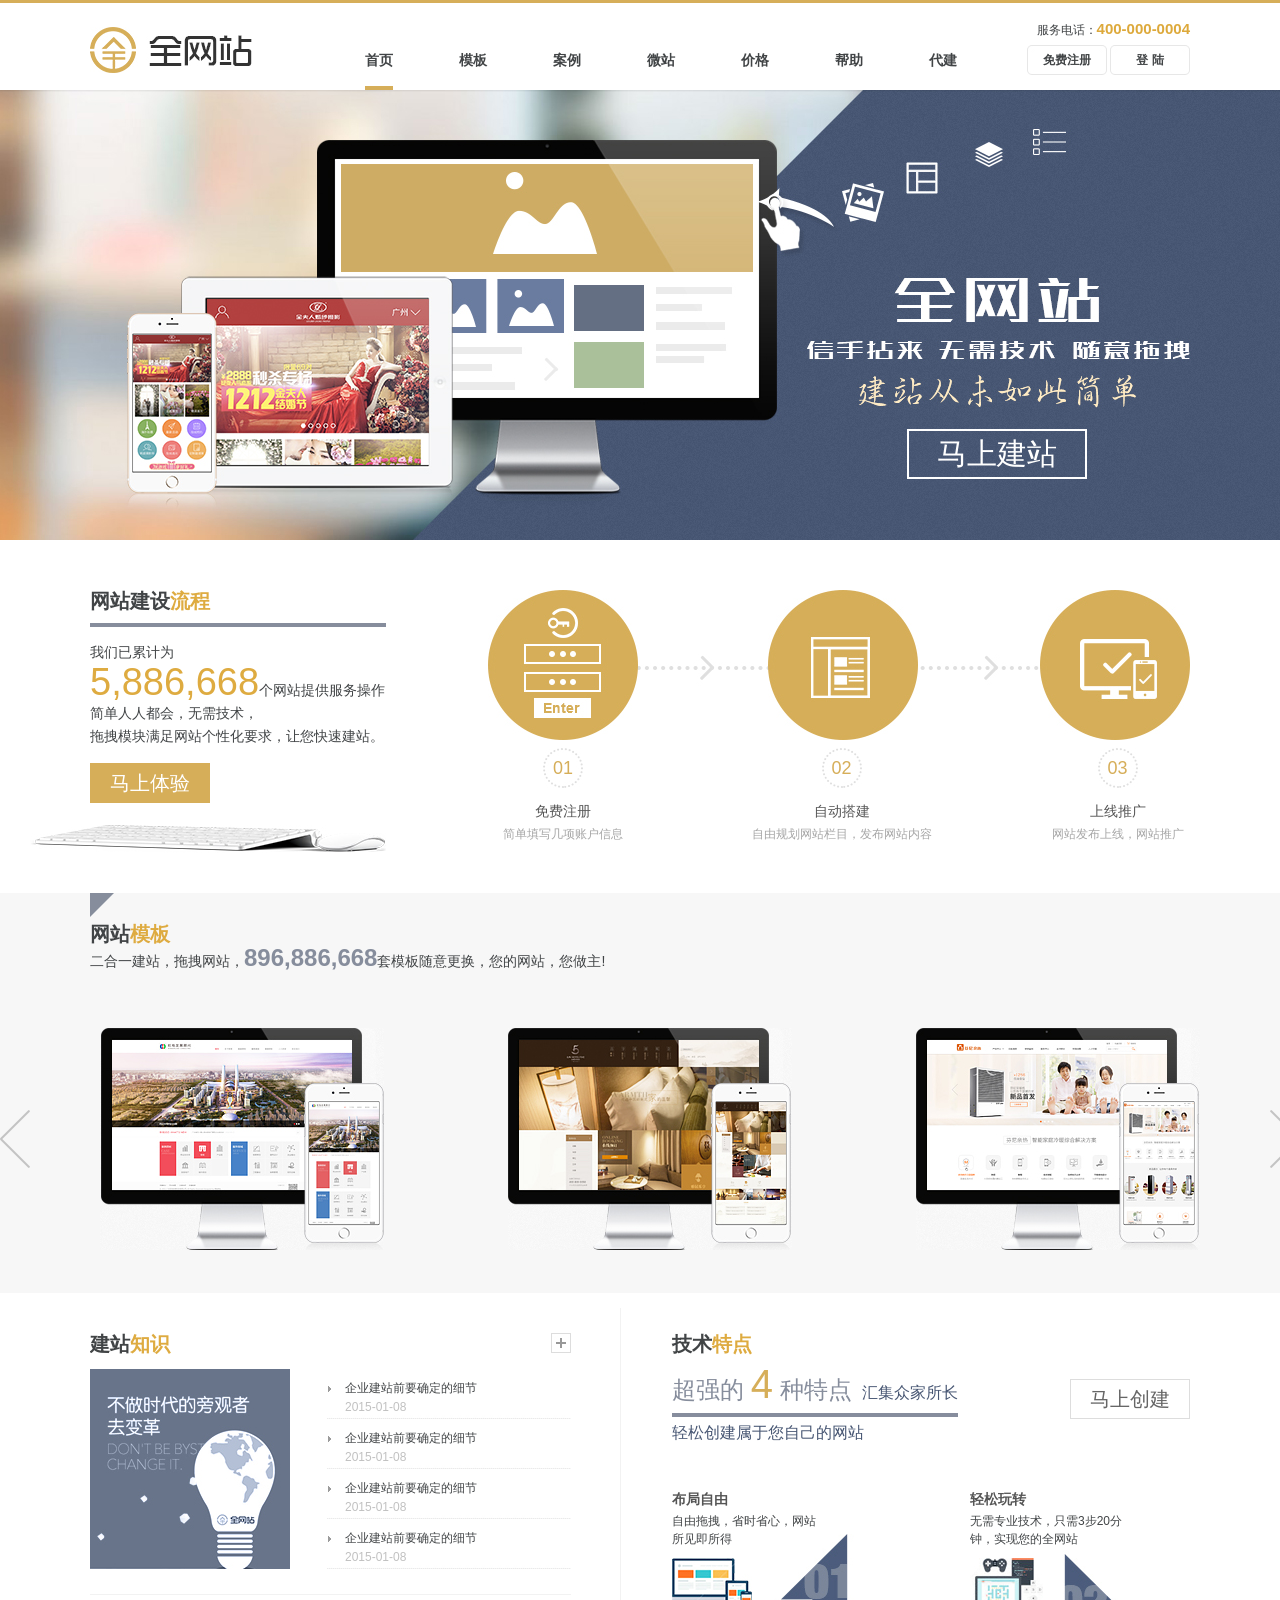
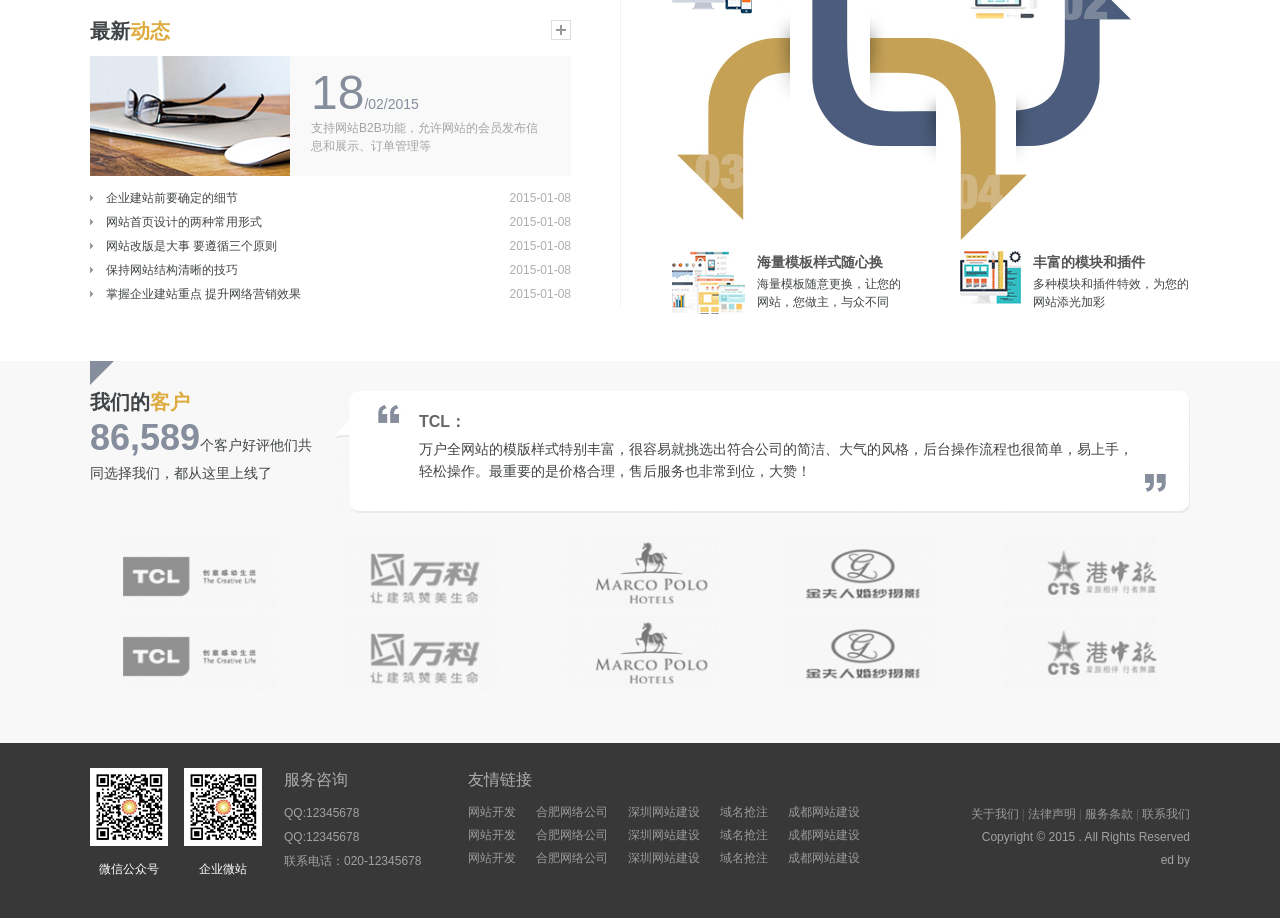
<file: src/main/webapp/index.html>
<!DOCTYPE html>
<html lang="zh-cn">
<head>
<meta charset="utf-8">

<meta http-equiv="X-UA-Compatible" content="IE=edge,chrome=1" />
<meta name="Author" content="">
<meta content=" " name="">
<title>自助建站</title>
<link rel="stylesheet" type="text/css" href="css/css_whir.css"/>
<script type="text/javascript" src="scripts/jquery-1.9.1.min.js"></script>
<!--[if lte IE 9]>
  <script type="text/javascript" src="scripts/html5shiv.v3.72.min.js"></script>
<![endif]-->
<script type="text/javascript">
   var navID = "1";
</script>
</head>

<body>
<!--top-->
<header class="top_bg">
	<section class="top">
    	<div class="logo"><a href="index.html"><img src="images/LOGO.jpg" width="162" height="46" /></a></div>
        <div class="top_tel">服务电话：<b>400-000-0004</b></div>
        <div class="top_login"><a href="register.html">免费注册</a> <a href="login.html">登 陆</a></div>
        <nav class="mainnav">
            <ul>
                <li id="nav1"><a class="nav" href="index.html">首页</a></li>
                <li id="nav2"><a class="nav" href="template.html">模板</a></li>
                <li id="nav3"><a class="nav" href="case.html">案例</a></li>
                <li id="nav4"><a class="nav" href="micro.html">微站</a></li>
                <li id="nav5"><a class="nav" href="price.html">价格</a></li>
                <li id="nav6"><a class="nav" href="help.html">帮助</a></li>
                <li id="nav7"><a class="nav" href="#">代建</a></li>
            </ul>
            <div class="clear"></div>
        </nav>
    </section>
</header>
<script type="text/javascript">
   //导航选中
    $("#nav" + navID).addClass("onnav");
</script><!--top End-->

<aside class="home_ban">
	<div><a href="#">马上建站</a></div>
</aside>

<section class="contain home_con">
    <div class="con1">
		<div class="l">
            <div class="t">网站建设<span>流程</span></div>
            <p>我们已累计为<br><span>5,886,668</span>个网站提供服务操作简单人人都会，无需技术，<br>拖拽模块满足网站个性化要求，让您快速建站。</p>
            <a href="#" class="a">马上体验</a>
            <img src="uploadfiles/con1_img_03.jpg" class="img">
        </div>
        <div class="r">
        	<img src="uploadfiles/con1_img2_03.jpg" width="702" height="150">
            <ul>
            	<li class="li1">
                	<em>01</em>
                    <div>
                    	<span>免费注册</span>简单填写几项账户信息
                    </div>
                </li>
            	<li class="li2">
                	<em>02</em>
                    <div>
                    	<span>自动搭建</span>自由规划网站栏目，发布网站内容
                    </div>
                </li>
            	<li class="li3">
                	<em>03</em>
                    <div>
                    	<span>上线推广</span>网站发布上线，网站推广
                    </div>
                </li>
            </ul>
        </div>
        <div class="clear"></div>
    </div>
    <div class="con2">
    	<div class="t"><i></i>
        	网站<span>模板</span><div>二合一建站，拖拽网站，<b>896,886,668</b>套模板随意更换，您的网站，您做主!</div>
        </div>
        <div class="con">
        	<div class="bd">
            	<ul>
                	<li><a href="#"><img src="uploadfiles/con2_img1_03.jpg" width="284" height="222" title="1"></a></li>
                	<li><a href="#"><img src="uploadfiles/con2_img2_03.jpg" width="284" height="222" title="2"></a></li>
                	<li><a href="#"><img src="uploadfiles/con2_img3_03.jpg" width="284" height="222" title="3"></a></li>
                	<li><a href="#"><img src="uploadfiles/con2_img1_03.jpg" width="284" height="222" title="4"></a></li>
                	<li><a href="#"><img src="uploadfiles/con2_img2_03.jpg" width="284" height="222" title="5"></a></li>
                	<li><a href="#"><img src="uploadfiles/con2_img3_03.jpg" width="284" height="222" title="6"></a></li>
                </ul>
            </div>
            <a href="javascript:void(0)" class="prev"></a>
            <a href="javascript:void(0)" class="next"></a>
        </div>
        <div class="clear"></div>
    </div>
    <div class="con3">
    	<div class="l">
        	<div class="t">
            	建站<span>知识</span><a href="#"></a>
            </div>
            <div class="c1">
            	<a href="#"><img src="uploadfiles/con3_img1_03.jpg" class="img"></a>
                <ul class="ul">
                	<li><a href="#">企业建站前要确定的细节<br><span>2015-01-08</span></a></li>
                	<li><a href="#">企业建站前要确定的细节<br><span>2015-01-08</span></a></li>
                	<li><a href="#">企业建站前要确定的细节<br><span>2015-01-08</span></a></li>
                	<li><a href="#">企业建站前要确定的细节<br><span>2015-01-08</span></a></li>
                </ul>
            </div>
        	<div class="t">
            	最新<span>动态</span><a href="#"></a>
            </div>
            <div class="c2">
            	<ul>
                	<li class="istop">
                    	<a href="#"><img src="uploadfiles/c2_li_img_03.jpg" width="200" height="120"></a>
                        <div>
                        	<span><em>18</em>/02/2015</span>
                            <p>支持网站B2B功能，允许网站的会员发布信息和展示、订单管理等</p>
                        </div>
                    </li>
                    <li class="none"><span>2015-01-08</span><a href="#">企业建站前要确定的细节</a></li>
                    <li class="none"><span>2015-01-08</span><a href="#">网站首页设计的两种常用形式</a></li>
                    <li class="none"><span>2015-01-08</span><a href="#">网站改版是大事 要遵循三个原则</a></li>
                    <li class="none"><span>2015-01-08</span><a href="#">保持网站结构清晰的技巧</a></li>
                    <li class="none"><span>2015-01-08</span><a href="#">掌握企业建站重点 提升网络营销效果</a></li>
                </ul>
            </div>
        </div>
      <div class="r">
        	<div class="t">
            	技术<span>特点</span>
            </div>
        <div class="c">
            	<div>
                	<p><span>超强的 <em>4</em> 种特点</span>汇集众家所长<br>轻松创建属于您自己的网站</p><a href="#">马上创建</a>
          </div>
            </div>
            <div class="c2">
            	<ul>
                	<li class="li1"><b>布局自由</b><p>自由拖拽，省时省心，网站所见即所得</p><img src="images/c2_img1_03.jpg"></li>
                	<li class="li2"><b>轻松玩转</b><p>无需专业技术，只需3步20分钟，实现您的全网站</p><img src="images/c2_img2_03.jpg"></li>
                	<li class="li3"><img src="images/c2_img3_03.jpg"><b>海量模板样式随心换</b><p>海量模板随意更换，让您的网站，您做主，与众不同</p></li>
                	<li class="li4"><img src="images/c2_img4_03.jpg"><b>丰富的模块和插件</b><p>多种模块和插件特效，为您的网站添光加彩</p></li>
                </ul>
            </div>
        </div>
    </div>
    <div class="con4">
   	  <div class="con">
        	<div class="t">
            	<i></i>我们的<span>客户</span>
                <div><b>86,589</b>个客户好评他们共同选择我们，都从这里上线了</div>
            </div>
            <div class="r">
                <div class="txt">
                	<b>TCL：</b>
                    <p>万户全网站的模版样式特别丰富，很容易就挑选出符合公司的简洁、大气的风格，后台操作流程也很简单，易上手，轻松操作。最重要的是价格合理，售后服务也非常到位，大赞！</p>
                </div>
              <div class="txt">
                	<b>万科：</b>
                    <p>万户全网站的模版样式特别丰富，很容易就挑选出符合公司的简洁、大气的风格，后台操作流程也很简单，易上手，轻松操作。最重要的是价格合理，售后服务也非常到位，大赞！</p>
                </div>
              <div class="txt">
                	<b>MARCO POLO：</b>
                    <p>万户全网站的模版样式特别丰富，很容易就挑选出符合公司的简洁、大气的风格，后台操作流程也很简单，易上手，轻松操作。最重要的是价格合理，售后服务也非常到位，大赞！</p>
                </div>
              <div class="txt">
                	<b>金夫人婚纱摄影：</b>
                    <p>万户全网站的模版样式特别丰富，很容易就挑选出符合公司的简洁、大气的风格，后台操作流程也很简单，易上手，轻松操作。最重要的是价格合理，售后服务也非常到位，大赞！</p>
                </div>
              <div class="txt">
                	<b>港中旅：</b>
                    <p>万户全网站的模版样式特别丰富，很容易就挑选出符合公司的简洁、大气的风格，后台操作流程也很简单，易上手，轻松操作。最重要的是价格合理，售后服务也非常到位，大赞！</p>
                </div>
              <div class="txt">
                	<b>天河城</b>
                    <p>万户全网站的模版样式特别丰富，很容易就挑选出符合公司的简洁、大气的风格，后台操作流程也很简单，易上手，轻松操作。最重要的是价格合理，售后服务也非常到位，大赞！</p>
                </div>
              <div class="txt">
                	<b>中粮：</b>
                    <p>万户全网站的模版样式特别丰富，很容易就挑选出符合公司的简洁、大气的风格，后台操作流程也很简单，易上手，轻松操作。最重要的是价格合理，售后服务也非常到位，大赞！</p>
                </div>
              <div class="txt">
                	<b>中国银联：</b>
                    <p>万户全网站的模版样式特别丰富，很容易就挑选出符合公司的简洁、大气的风格，后台操作流程也很简单，易上手，轻松操作。最重要的是价格合理，售后服务也非常到位，大赞！</p>
                </div>
              <div class="txt">
                	<b>步步高：</b>
                    <p>万户全网站的模版样式特别丰富，很容易就挑选出符合公司的简洁、大气的风格，后台操作流程也很简单，易上手，轻松操作。最重要的是价格合理，售后服务也非常到位，大赞！</p>
                </div>
              <div class="txt">
                	<b>盐田港集团：</b>
                    <p>万户全网站的模版样式特别丰富，很容易就挑选出符合公司的简洁、大气的风格，后台操作流程也很简单，易上手，轻松操作。最重要的是价格合理，售后服务也非常到位，大赞！</p>
                </div>
        </div>
            <div class="clear"></div>
            <div class="b">
            	<ul>
                	<li><a href="#"><img src="uploadfiles/c4_img1_03.jpg"><img src="uploadfiles/c4_img_hover_03.jpg" class="img"></a></li>
                	<li><a href="#"><img src="uploadfiles/c4_img2_03.jpg"><img src="uploadfiles/c4_img_hover_03.jpg" class="img"></a></li>
                	<li><a href="#"><img src="uploadfiles/c4_img3_03.jpg"><img src="uploadfiles/c4_img_hover_03.jpg" class="img"></a></li>
                	<li><a href="#"><img src="uploadfiles/c4_img4_03.jpg"><img src="uploadfiles/c4_img_hover_03.jpg" class="img"></a></li>
                	<li><a href="#"><img src="uploadfiles/c4_img5_03.jpg"><img src="uploadfiles/c4_img_hover_03.jpg" class="img"></a></li>
                	<li><a href="#"><img src="uploadfiles/c4_img1_03.jpg"><img src="uploadfiles/c4_img_hover_03.jpg" class="img"></a></li>
                	<li><a href="#"><img src="uploadfiles/c4_img2_03.jpg"><img src="uploadfiles/c4_img_hover_03.jpg" class="img"></a></li>
                	<li><a href="#"><img src="uploadfiles/c4_img3_03.jpg"><img src="uploadfiles/c4_img_hover_03.jpg" class="img"></a></li>
                	<li><a href="#"><img src="uploadfiles/c4_img4_03.jpg"><img src="uploadfiles/c4_img_hover_03.jpg" class="img"></a></li>
                	<li><a href="#"><img src="uploadfiles/c4_img5_03.jpg"><img src="uploadfiles/c4_img_hover_03.jpg" class="img"></a></li>
                </ul>
            </div>
      </div>
    </div>
</section>

<!--bottom-->
<footer class="bottom_bg">
	<section class="bottom">
    	<div class="l">
        	<div class="c1">
            	<ul>
                	<li><img src="uploadfiles/ewm_03.jpg" width="78" height="78" /><p>微信公众号</p></li>
                	<li><img src="uploadfiles/ewm_03.jpg" width="78" height="78" /><p>企业微站</p></li>
                </ul>
            </div>
            <div class="c2">
            	<div class="t">服务咨询</div>
                <div class="div">QQ:12345678 <br />
QQ:12345678 <br />
联系电话：020-12345678</div>
            </div>
            <div class="c3">
            	<div class="t">友情链接</div>
                <ul>
                	<li><a href="#">网站开发</a></li>
                	<li><a href="#">合肥网络公司</a></li>
                	<li><a href="#">深圳网站建设</a></li>
                	<li><a href="#">域名抢注</a></li>
                	<li><a href="#">成都网站建设</a></li>
                	<li><a href="#">网站开发</a></li>
                	<li><a href="#">合肥网络公司</a></li>
                	<li><a href="#">深圳网站建设</a></li>
                	<li><a href="#">域名抢注</a></li>
                	<li><a href="#">成都网站建设</a></li>
                	<li><a href="#">网站开发</a></li>
                	<li><a href="#">合肥网络公司</a></li>
                	<li><a href="#">深圳网站建设</a></li>
                	<li><a href="#">域名抢注</a></li>
                	<li><a href="#">成都网站建设</a></li>
                </ul>
            </div>
        </div>
        <div class="copyright"><a href="#" target="_blank">关于我们</a><em>|</em><a href="#" target="_blank">法律声明</a><em>|</em><a href="#" target="_blank">服务条款</a><em>|</em><a href="#" target="_blank">联系我们</a><br />Copyright © 2015  . All Rights Reserved<br /><script type="text/javascript">
var cnzz_protocol = (("https:" == document.location.protocol) ? " https://" : " http://");document.write(unescape("%3Cspan id='cnzz_stat_icon_5084201'%3E%3C/span%3E%3Cscript src='" + cnzz_protocol + "v1.cnzz.com/stat.php%3Fid%3D5084201%26show%3Dpic' type='text/javascript'%3E%3C/script%3E"));
</script>ed by </div>
		<div class="clear"></div>
    </section>
</footer>

<script type="text/javascript">
//整站无图处理
jQuery.each(jQuery("img"), function (i, n) { jQuery(n).error(function () { n.src = 'uploadfiles/nopic.jpg'; }); n.src = n.src; });
</script><!--bottom End-->
<script type="text/javascript" src="scripts/jquery.SuperSlide.js"></script>
<script type="text/javascript">
	if($(".home_con .con2 .con .bd li").length<4){
		$(".home_con .con2 .con .bd li:last").css("padding","0");
	}else{
		jQuery(".home_con .con2 .con").slide({mainCell:".bd ul",autoPage:true,effect:"left",autoPlay:true,vis:3});
	}
	$(".home_con .con4 .b li").hover(function(){
		var con4=$(this).index();
		$(this).find("img").hide().eq(1).show();
		$(".home_con .con4 .r .txt").hide().eq(con4).show();
	},function(){
		$(this).find("img").hide().eq(0).show();
	})
	$(".home_con .con4 .r .txt:first").show();
</script>
</body>
</html>
</file>
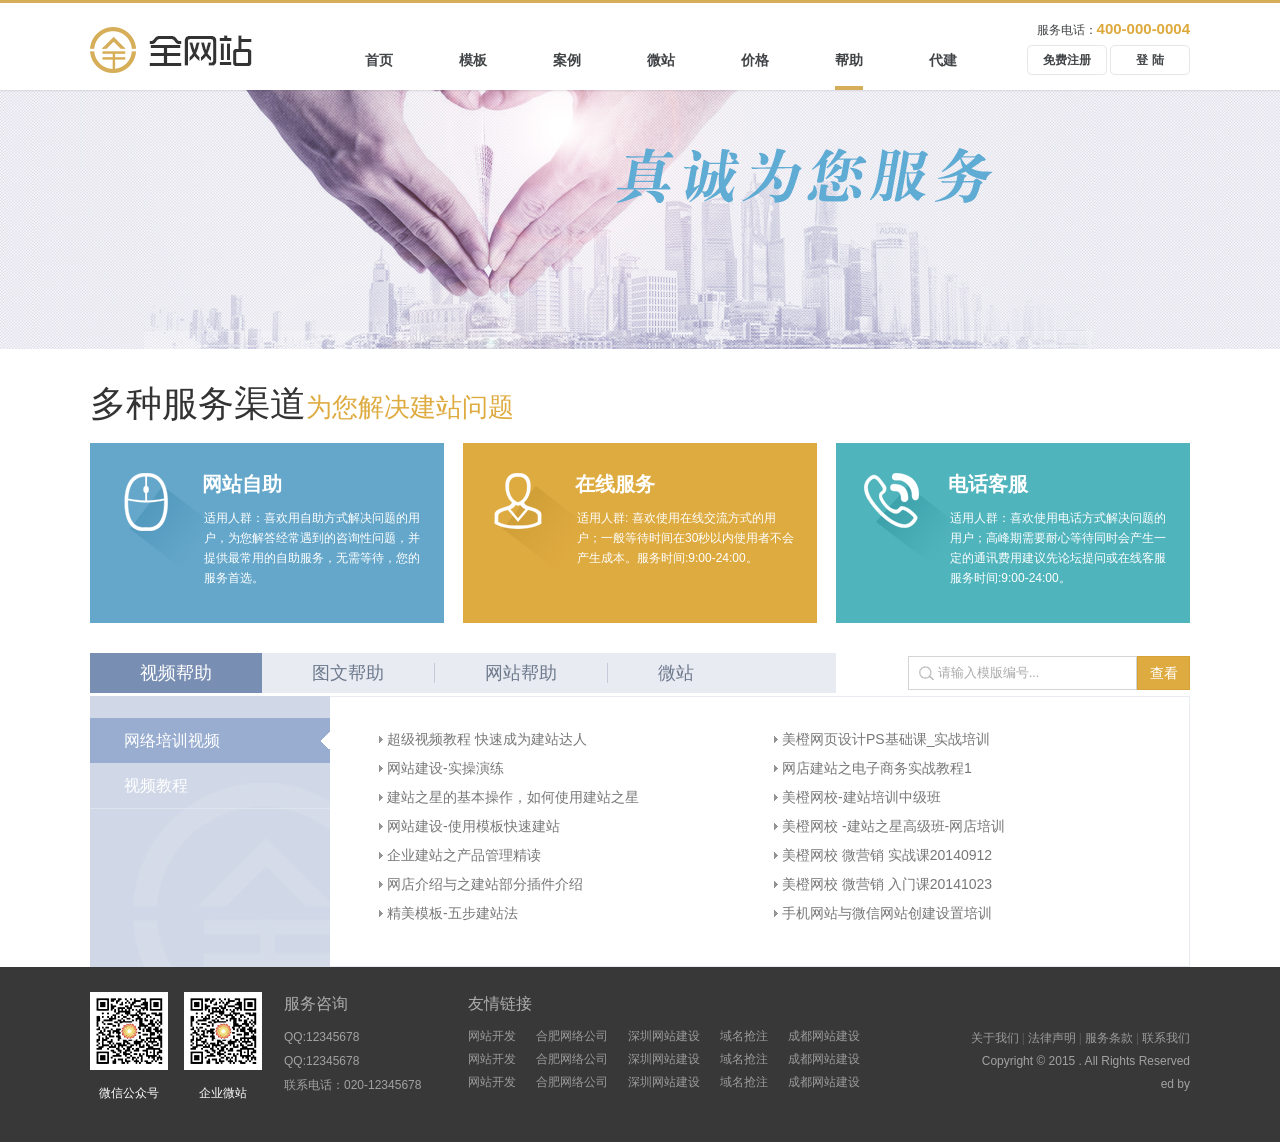
<file: src/main/webapp/help.html>
<!DOCTYPE html>
<html lang="zh-cn">
<head>
<meta charset="utf-8">

<meta http-equiv="X-UA-Compatible" content="IE=edge,chrome=1" />
<meta name="Author" content="">
<meta content=" " name="">
<title>自助建站</title>
<link rel="stylesheet" type="text/css" href="css/css_whir.css"/>
<script type="text/javascript" src="scripts/jquery-1.9.1.min.js"></script>
<!--[if lte IE 9]>
  <script type="text/javascript" src="scripts/html5shiv.v3.72.min.js"></script>
<![endif]-->
<script type="text/javascript">
   var navID = "6";
</script>
<style type="text/css">
	.banner{ background:url(uploadfiles/help_ban_02.jpg) no-repeat center top;}
</style>
</head>

<body>
<!--top-->
<header class="top_bg">
	<section class="top">
    	<div class="logo"><a href="index.html"><img src="images/LOGO.jpg" width="162" height="46" /></a></div>
        <div class="top_tel">服务电话：<b>400-000-0004</b></div>
        <div class="top_login"><a href="register.html">免费注册</a> <a href="login.html">登 陆</a></div>
        <nav class="mainnav">
            <ul>
                <li id="nav1"><a class="nav" href="index.html">首页</a></li>
                <li id="nav2"><a class="nav" href="template.html">模板</a></li>
                <li id="nav3"><a class="nav" href="case.html">案例</a></li>
                <li id="nav4"><a class="nav" href="micro.html">微站</a></li>
                <li id="nav5"><a class="nav" href="price.html">价格</a></li>
                <li id="nav6"><a class="nav" href="help.html">帮助</a></li>
                <li id="nav7"><a class="nav" href="#">代建</a></li>
            </ul>
            <div class="clear"></div>
        </nav>
    </section>
</header>
<script type="text/javascript">
   //导航选中
    $("#nav" + navID).addClass("onnav");
</script><!--top End-->

<aside class="banner"></aside>
<section class="contain help">
	<div class="t">
    	多种服务渠道<span>为您解决建站问题</span>
    </div>
    <ul class="t">
    	<li class="li1"><img src="uploadfiles/ul_img1_03.png" width="55" height="58"><h3 class="h3">网站自助</h3><p>适用人群：喜欢用自助方式解决问题的用户，为您解答经常遇到的咨询性问题，并提供最常用的自助服务，无需等待，您的服务首选。</p></li>
    	<li class="li2"><img src="uploadfiles/ul_img2_03.png" width="55" height="58"><h3 class="h3">在线服务</h3><p>适用人群: 喜欢使用在线交流方式的用户；一般等待时间在30秒以内使用者不会产生成本。服务时间:9:00-24:00。</p></li>
    	<li class="li3"><img src="uploadfiles/ul_img3_03.png" width="55" height="58"><h3 class="h3">电话客服</h3><p>适用人群：喜欢使用电话方式解决问题的用户；高峰期需要耐心等待同时会产生一定的通讯费用建议先论坛提问或在线客服服务时间:9:00-24:00。</p></li>
    </ul>
    <div class="title">
    	<div class="l"><span class="span"><a href="#">视频帮助</a></span><span><a href="#">图文帮助</a></span><span><a href="#">网站帮助</a></span><span><a href="#">微站</a></span></div>
        <div class="r"><input type="text" onfocus="if(this.value=='请输入模版编号...')this.value='';" onblur="if(this.value=='')this.value='请输入模版编号...';" value="请输入模版编号..." class="text"><a href="javascript:void(0)">查看</a></div>
    </div>
    <div class="c">
    	<aside class="SildeBar">
            <nav class="menulist">
               <ul>
                  <li class="onnav"><a href="#">网络培训视频</a></li>
                  <li><a href="#">视频教程</a></li>
               </ul>
            </nav>
        </aside>
        <section class="content">
        	<article class="SinglePage">
            	<div class="help_list">
                	<ul>
                    	<li><a href="#">超级视频教程 快速成为建站达人</a></li>
                    	<li><a href="#">美橙网页设计PS基础课_实战培训</a></li>
                    	<li><a href="#">网站建设-实操演练</a></li>
                    	<li><a href="#">网店建站之电子商务实战教程1</a></li>
                    	<li><a href="#">建站之星的基本操作，如何使用建站之星</a></li>
                    	<li><a href="#">美橙网校-建站培训中级班</a></li>
                    	<li><a href="#">网站建设-使用模板快速建站</a></li>
                    	<li><a href="#">美橙网校 -建站之星高级班-网店培训</a></li>
                    	<li><a href="#">企业建站之产品管理精读</a></li>
                    	<li><a href="#">美橙网校 微营销 实战课20140912</a></li>
                    	<li><a href="#">网店介绍与之建站部分插件介绍</a></li>
                    	<li><a href="#">美橙网校 微营销 入门课20141023</a></li>
                    	<li><a href="#">精美模板-五步建站法</a></li>
                    	<li><a href="#">手机网站与微信网站创建设置培训</a></li>
                    </ul>
                </div>
            </article>
        </section>
    </div>
</section>

<!--bottom-->
<footer class="bottom_bg">
	<section class="bottom">
    	<div class="l">
        	<div class="c1">
            	<ul>
                	<li><img src="uploadfiles/ewm_03.jpg" width="78" height="78" /><p>微信公众号</p></li>
                	<li><img src="uploadfiles/ewm_03.jpg" width="78" height="78" /><p>企业微站</p></li>
                </ul>
            </div>
            <div class="c2">
            	<div class="t">服务咨询</div>
                <div class="div">QQ:12345678 <br />
QQ:12345678 <br />
联系电话：020-12345678</div>
            </div>
            <div class="c3">
            	<div class="t">友情链接</div>
                <ul>
                	<li><a href="#">网站开发</a></li>
                	<li><a href="#">合肥网络公司</a></li>
                	<li><a href="#">深圳网站建设</a></li>
                	<li><a href="#">域名抢注</a></li>
                	<li><a href="#">成都网站建设</a></li>
                	<li><a href="#">网站开发</a></li>
                	<li><a href="#">合肥网络公司</a></li>
                	<li><a href="#">深圳网站建设</a></li>
                	<li><a href="#">域名抢注</a></li>
                	<li><a href="#">成都网站建设</a></li>
                	<li><a href="#">网站开发</a></li>
                	<li><a href="#">合肥网络公司</a></li>
                	<li><a href="#">深圳网站建设</a></li>
                	<li><a href="#">域名抢注</a></li>
                	<li><a href="#">成都网站建设</a></li>
                </ul>
            </div>
        </div>
        <div class="copyright"><a href="#" target="_blank">关于我们</a><em>|</em><a href="#" target="_blank">法律声明</a><em>|</em><a href="#" target="_blank">服务条款</a><em>|</em><a href="#" target="_blank">联系我们</a><br />Copyright © 2015  . All Rights Reserved<br /><script type="text/javascript">
var cnzz_protocol = (("https:" == document.location.protocol) ? " https://" : " http://");document.write(unescape("%3Cspan id='cnzz_stat_icon_5084201'%3E%3C/span%3E%3Cscript src='" + cnzz_protocol + "v1.cnzz.com/stat.php%3Fid%3D5084201%26show%3Dpic' type='text/javascript'%3E%3C/script%3E"));
</script>ed by </div>
		<div class="clear"></div>
    </section>
</footer>

<script type="text/javascript">
//整站无图处理
jQuery.each(jQuery("img"), function (i, n) { jQuery(n).error(function () { n.src = 'uploadfiles/nopic.jpg'; }); n.src = n.src; });
</script><!--bottom End-->
<script type="text/javascript">
	$(".help .title .l span:last a").css("border","none");
</script>
</body>
</html>
</file>
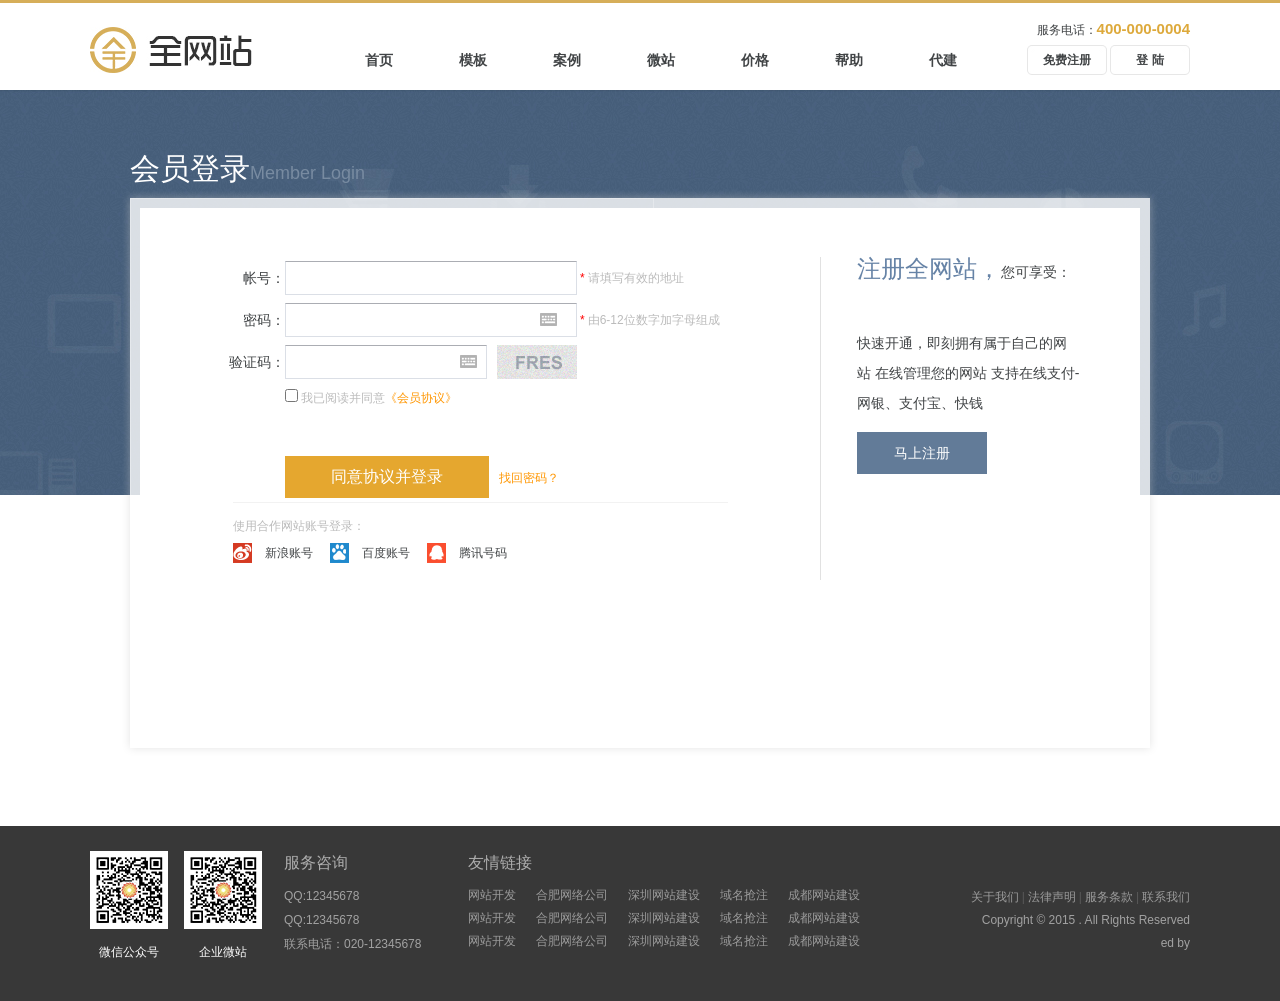
<file: src/main/webapp/login.html>
<!DOCTYPE html>
<html lang="zh-cn">
<head>
<meta charset="utf-8">

<meta http-equiv="X-UA-Compatible" content="IE=edge,chrome=1" />
<meta name="Author" content="">
<meta content=" " name="">
<title>自助建站</title>
<link rel="stylesheet" type="text/css" href="css/css_whir.css"/>
<script type="text/javascript" src="scripts/jquery-1.9.1.min.js"></script>
<!--[if lte IE 9]>
  <script type="text/javascript" src="scripts/html5shiv.v3.72.min.js"></script>
<![endif]-->
<script type="text/javascript">
   var navID = "0";
</script>
</head>

<body>
<!--top-->
<header class="top_bg">
	<section class="top">
    	<div class="logo"><a href="index.html"><img src="images/LOGO.jpg" width="162" height="46" /></a></div>
        <div class="top_tel">服务电话：<b>400-000-0004</b></div>
        <div class="top_login"><a href="register.html">免费注册</a> <a href="login.html">登 陆</a></div>
        <nav class="mainnav">
            <ul>
                <li id="nav1"><a class="nav" href="index.html">首页</a></li>
                <li id="nav2"><a class="nav" href="template.html">模板</a></li>
                <li id="nav3"><a class="nav" href="case.html">案例</a></li>
                <li id="nav4"><a class="nav" href="micro.html">微站</a></li>
                <li id="nav5"><a class="nav" href="price.html">价格</a></li>
                <li id="nav6"><a class="nav" href="help.html">帮助</a></li>
                <li id="nav7"><a class="nav" href="#">代建</a></li>
            </ul>
            <div class="clear"></div>
        </nav>
    </section>
</header>
<script type="text/javascript">
   //导航选中
    $("#nav" + navID).addClass("onnav");
</script><!--top End-->

<aside class="register_ban"></aside>
<section class="contain login">
    <div class="c">
    <div class="title">会员登录<span>Member Login</span></div>
        <div class="l">
            <table class="table" cellpadding="0" cellspacing="0">
                <tr>
                    <td class="td1">帐号：</td>
                    <td class="td2"><input type="text" class="text"><em class="red">*</em>请填写有效的地址</td>
                </tr>
                <tr>
                    <td class="td1">密码：</td>
                    <td class="td2"><input type="text" class="text"><div class="jp"></div><em class="red">*</em>由6-12位数字加字母组成</td>
                </tr>
                <tr>
                    <td class="td1">验证码：</td>
                  	<td class="td2"><input type="text" class="text text2"><div class="jp jp2"></div><img src="images/yzm_03.jpg" alt="" class="yzm"></td>
                </tr>
                <tr>
                    <td class="td1"></td>
                  <td class="td2"><label><input type="checkbox"> 我已阅读并同意</label><a href="#" class="hyxy">《会员协议》</a></td>
                </tr>
                <tr>
                	<td height="30"></td>
                    <td height="30"></td>
                </tr>
                <tr>
                    <td class="td1"></td>
                    <td class="td2"><input type="button" value="同意协议并登录" class="tyxy"> &nbsp;&nbsp;<a href="#" class="hyxy">找回密码？</a></td>
                </tr>
            </table>
            <div class="hzwz">
            	<p>使用合作网站账号登录：<br><a href="#" class="xinlang">新浪账号</a><a href="#" class="baidu">百度账号</a><a href="#" class="tengxun">腾讯号码</a></p>
            </div>
        </div>
        <div class="r">
        	<span>注册全网站，</span>您可享受：
            <p>快速开通，即刻拥有属于自己的网站
				在线管理您的网站
				支持在线支付-网银、支付宝、快钱
            </p>
            <a href="#">马上注册</a>
        </div>
  </div>
</section>

<!--bottom-->
<footer class="bottom_bg">
	<section class="bottom">
    	<div class="l">
        	<div class="c1">
            	<ul>
                	<li><img src="uploadfiles/ewm_03.jpg" width="78" height="78" /><p>微信公众号</p></li>
                	<li><img src="uploadfiles/ewm_03.jpg" width="78" height="78" /><p>企业微站</p></li>
                </ul>
            </div>
            <div class="c2">
            	<div class="t">服务咨询</div>
                <div class="div">QQ:12345678 <br />
QQ:12345678 <br />
联系电话：020-12345678</div>
            </div>
            <div class="c3">
            	<div class="t">友情链接</div>
                <ul>
                	<li><a href="#">网站开发</a></li>
                	<li><a href="#">合肥网络公司</a></li>
                	<li><a href="#">深圳网站建设</a></li>
                	<li><a href="#">域名抢注</a></li>
                	<li><a href="#">成都网站建设</a></li>
                	<li><a href="#">网站开发</a></li>
                	<li><a href="#">合肥网络公司</a></li>
                	<li><a href="#">深圳网站建设</a></li>
                	<li><a href="#">域名抢注</a></li>
                	<li><a href="#">成都网站建设</a></li>
                	<li><a href="#">网站开发</a></li>
                	<li><a href="#">合肥网络公司</a></li>
                	<li><a href="#">深圳网站建设</a></li>
                	<li><a href="#">域名抢注</a></li>
                	<li><a href="#">成都网站建设</a></li>
                </ul>
            </div>
        </div>
        <div class="copyright"><a href="#" target="_blank">关于我们</a><em>|</em><a href="#" target="_blank">法律声明</a><em>|</em><a href="#" target="_blank">服务条款</a><em>|</em><a href="#" target="_blank">联系我们</a><br />Copyright © 2015  . All Rights Reserved<br /><script type="text/javascript">
var cnzz_protocol = (("https:" == document.location.protocol) ? " https://" : " http://");document.write(unescape("%3Cspan id='cnzz_stat_icon_5084201'%3E%3C/span%3E%3Cscript src='" + cnzz_protocol + "v1.cnzz.com/stat.php%3Fid%3D5084201%26show%3Dpic' type='text/javascript'%3E%3C/script%3E"));
</script>ed by </div>
		<div class="clear"></div>
    </section>
</footer>

<script type="text/javascript">
//整站无图处理
jQuery.each(jQuery("img"), function (i, n) { jQuery(n).error(function () { n.src = 'uploadfiles/nopic.jpg'; }); n.src = n.src; });
</script><!--bottom End-->
</body>
</html>
</file>
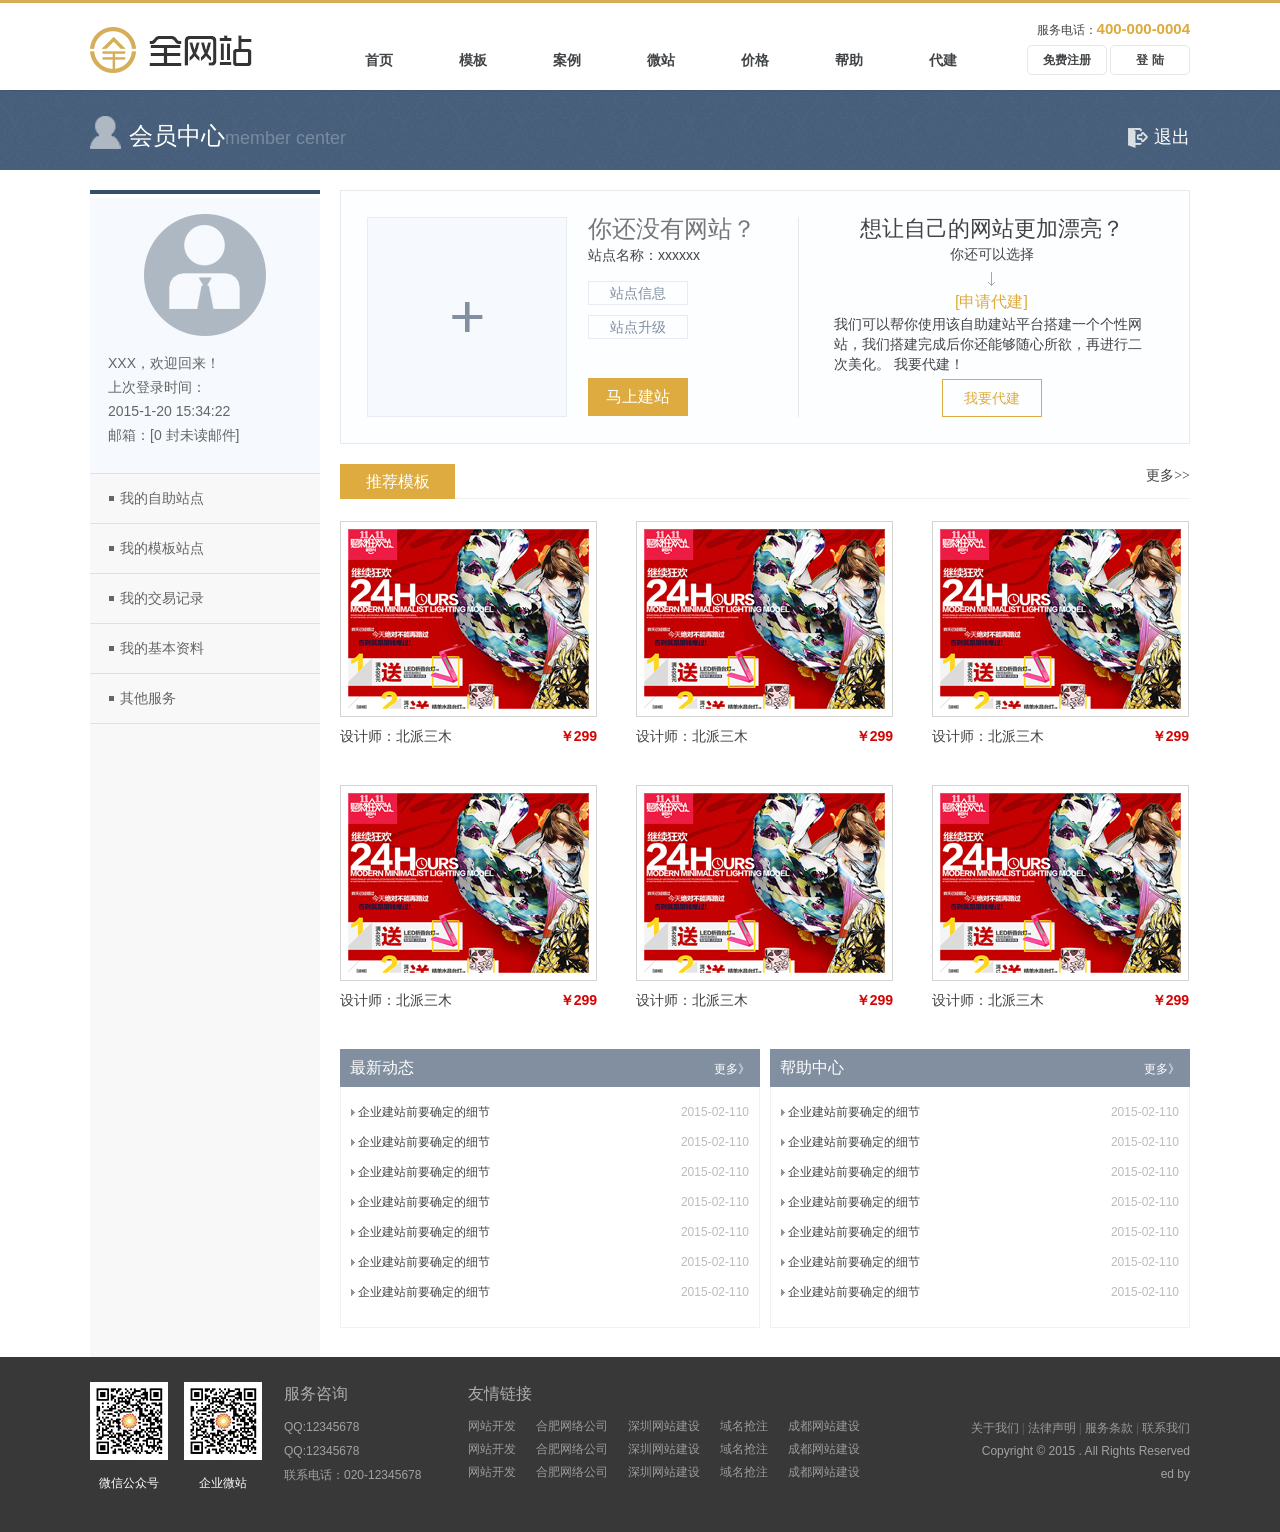
<file: src/main/webapp/member.html>
<!DOCTYPE html>
<html lang="zh-cn">
<head>
<meta charset="utf-8">

<meta http-equiv="X-UA-Compatible" content="IE=edge,chrome=1" />
<meta name="Author" content="">
<meta content=" " name="">
<title>自助建站</title>
<link rel="stylesheet" type="text/css" href="css/css_whir.css"/>
<script type="text/javascript" src="scripts/jquery-1.9.1.min.js"></script>
<!--[if lte IE 9]>
  <script type="text/javascript" src="scripts/html5shiv.v3.72.min.js"></script>
<![endif]-->
<script type="text/javascript">
   var navID = "0";
</script>
</head>

<body>
<!--top-->
<header class="top_bg">
	<section class="top">
    	<div class="logo"><a href="index.html"><img src="images/LOGO.jpg" width="162" height="46" /></a></div>
        <div class="top_tel">服务电话：<b>400-000-0004</b></div>
        <div class="top_login"><a href="register.html">免费注册</a> <a href="login.html">登 陆</a></div>
        <nav class="mainnav">
            <ul>
                <li id="nav1"><a class="nav" href="index.html">首页</a></li>
                <li id="nav2"><a class="nav" href="template.html">模板</a></li>
                <li id="nav3"><a class="nav" href="case.html">案例</a></li>
                <li id="nav4"><a class="nav" href="micro.html">微站</a></li>
                <li id="nav5"><a class="nav" href="price.html">价格</a></li>
                <li id="nav6"><a class="nav" href="help.html">帮助</a></li>
                <li id="nav7"><a class="nav" href="#">代建</a></li>
            </ul>
            <div class="clear"></div>
        </nav>
    </section>
</header>
<script type="text/javascript">
   //导航选中
    $("#nav" + navID).addClass("onnav");
</script><!--top End-->

<aside class="member_ban">
	<div class="c">
    	<div class="title">会员中心<span>member center</span></div>
        <a class="r" href="#">退出</a>
    </div>
</aside>

<section class="contain member">
	<div class="l">
    	<div class="tx">
        	<div class="img"><img src="uploadfiles/tx_03.jpg" width="122" height="122"></div>
            <p>
            XXX，欢迎回来！<br>
            上次登录时间：<br>
            2015-1-20 15:34:22<br>
			邮箱：[0 封未读邮件]
            </p>
        </div>
        <nav class="list">
        	<li><a href="#">我的自助站点</a></li>
        	<li><a href="#">我的模板站点</a></li>
        	<li><a href="#">我的交易记录</a></li>
        	<li><a href="#">我的基本资料</a></li>
        	<li><a href="#">其他服务</a></li>
        </nav>
    </div>
    <div class="r">
    	<div class="con1">
        	<div class="c1">
            	<div class="upload"></div>
                <div class="txt">
                	<span>你还没有网站？</span><br>站点名称：xxxxxx
                    <p>
                        <a href="#" class="a">站点信息</a><br>
                        <a href="#" class="a">站点升级</a>
                    </p>
                    <a href="#" class="msjz">马上建站</a>
                </div>
            </div>
            <div class="c2">
            	<span>想让自己的网站更加漂亮？</span><br>你还可以选择<br><a href="#" class="sqdj">[申请代建]</a>
                <p>我们可以帮你使用该自助建站平台搭建一个个性网
站，我们搭建完成后你还能够随心所欲，再进行二
次美化。 我要代建！</p>
				<a href="#" class="wydj">我要代建</a>
            </div>
        </div>
        <div class="con2">
        	<div class="t">
            	<a href="#">更多>></a>
                <span>推荐模板</span>
            </div>
            <div class="list">
            	<ul>
                    <li>
                    	<div><a href="#"><img src="uploadfiles/member_list_img_03.jpg" width="241" height="180"></a></div>
                        <p><b>￥299</b>设计师：北派三木</p>
                    </li>
                    <li>
                    	<div><a href="#"><img src="uploadfiles/member_list_img_03.jpg" width="241" height="180"></a></div>
                        <p><b>￥299</b>设计师：北派三木</p>
                    </li>
                    <li>
                    	<div><a href="#"><img src="uploadfiles/member_list_img_03.jpg" width="241" height="180"></a></div>
                        <p><b>￥299</b>设计师：北派三木</p>
                    </li>
                    <li>
                    	<div><a href="#"><img src="uploadfiles/member_list_img_03.jpg" width="241" height="180"></a></div>
                        <p><b>￥299</b>设计师：北派三木</p>
                    </li>
                    <li>
                    	<div><a href="#"><img src="uploadfiles/member_list_img_03.jpg" width="241" height="180"></a></div>
                        <p><b>￥299</b>设计师：北派三木</p>
                    </li>
                    <li>
                    	<div><a href="#"><img src="uploadfiles/member_list_img_03.jpg" width="241" height="180"></a></div>
                        <p><b>￥299</b>设计师：北派三木</p>
                    </li>
                </ul>
            </div>
            <div class="member_news">
            	<div class="div">
                	<div class="tit"><a href="#">更多》</a><span>最新动态</span></div>
                    <ul>
                    	<li><span>2015-02-110</span><a href="#">企业建站前要确定的细节</a></li>
                    	<li><span>2015-02-110</span><a href="#">企业建站前要确定的细节</a></li>
                    	<li><span>2015-02-110</span><a href="#">企业建站前要确定的细节</a></li>
                    	<li><span>2015-02-110</span><a href="#">企业建站前要确定的细节</a></li>
                    	<li><span>2015-02-110</span><a href="#">企业建站前要确定的细节</a></li>
                    	<li><span>2015-02-110</span><a href="#">企业建站前要确定的细节</a></li>
                    	<li><span>2015-02-110</span><a href="#">企业建站前要确定的细节</a></li>
                    </ul>
                </div>
            	<div class="div div2">
                	<div class="tit"><a href="#">更多》</a><span>帮助中心</span></div>
                    <ul>
                    	<li><span>2015-02-110</span><a href="#">企业建站前要确定的细节</a></li>
                    	<li><span>2015-02-110</span><a href="#">企业建站前要确定的细节</a></li>
                    	<li><span>2015-02-110</span><a href="#">企业建站前要确定的细节</a></li>
                    	<li><span>2015-02-110</span><a href="#">企业建站前要确定的细节</a></li>
                    	<li><span>2015-02-110</span><a href="#">企业建站前要确定的细节</a></li>
                    	<li><span>2015-02-110</span><a href="#">企业建站前要确定的细节</a></li>
                    	<li><span>2015-02-110</span><a href="#">企业建站前要确定的细节</a></li>
                    </ul>
                </div>
            </div>
        </div>
    </div>
    <div class="clear"></div>
</section>
<script type="text/javascript">
	$(".member .r .con2 .list li").each(function(){
		if(($(this).index()+1)%3==0){
			$(this).addClass("li");
		}
	})
	$(".member .l").css("height",$(".member .r").outerHeight(true)-4);
</script>
<!--bottom-->
<footer class="bottom_bg">
	<section class="bottom">
    	<div class="l">
        	<div class="c1">
            	<ul>
                	<li><img src="uploadfiles/ewm_03.jpg" width="78" height="78" /><p>微信公众号</p></li>
                	<li><img src="uploadfiles/ewm_03.jpg" width="78" height="78" /><p>企业微站</p></li>
                </ul>
            </div>
            <div class="c2">
            	<div class="t">服务咨询</div>
                <div class="div">QQ:12345678 <br />
QQ:12345678 <br />
联系电话：020-12345678</div>
            </div>
            <div class="c3">
            	<div class="t">友情链接</div>
                <ul>
                	<li><a href="#">网站开发</a></li>
                	<li><a href="#">合肥网络公司</a></li>
                	<li><a href="#">深圳网站建设</a></li>
                	<li><a href="#">域名抢注</a></li>
                	<li><a href="#">成都网站建设</a></li>
                	<li><a href="#">网站开发</a></li>
                	<li><a href="#">合肥网络公司</a></li>
                	<li><a href="#">深圳网站建设</a></li>
                	<li><a href="#">域名抢注</a></li>
                	<li><a href="#">成都网站建设</a></li>
                	<li><a href="#">网站开发</a></li>
                	<li><a href="#">合肥网络公司</a></li>
                	<li><a href="#">深圳网站建设</a></li>
                	<li><a href="#">域名抢注</a></li>
                	<li><a href="#">成都网站建设</a></li>
                </ul>
            </div>
        </div>
        <div class="copyright"><a href="#" target="_blank">关于我们</a><em>|</em><a href="#" target="_blank">法律声明</a><em>|</em><a href="#" target="_blank">服务条款</a><em>|</em><a href="#" target="_blank">联系我们</a><br />Copyright © 2015  . All Rights Reserved<br /><script type="text/javascript">
var cnzz_protocol = (("https:" == document.location.protocol) ? " https://" : " http://");document.write(unescape("%3Cspan id='cnzz_stat_icon_5084201'%3E%3C/span%3E%3Cscript src='" + cnzz_protocol + "v1.cnzz.com/stat.php%3Fid%3D5084201%26show%3Dpic' type='text/javascript'%3E%3C/script%3E"));
</script>ed by </div>
		<div class="clear"></div>
    </section>
</footer>

<script type="text/javascript">
//整站无图处理
jQuery.each(jQuery("img"), function (i, n) { jQuery(n).error(function () { n.src = 'uploadfiles/nopic.jpg'; }); n.src = n.src; });
</script><!--bottom End-->
</body>
</html>
</file>
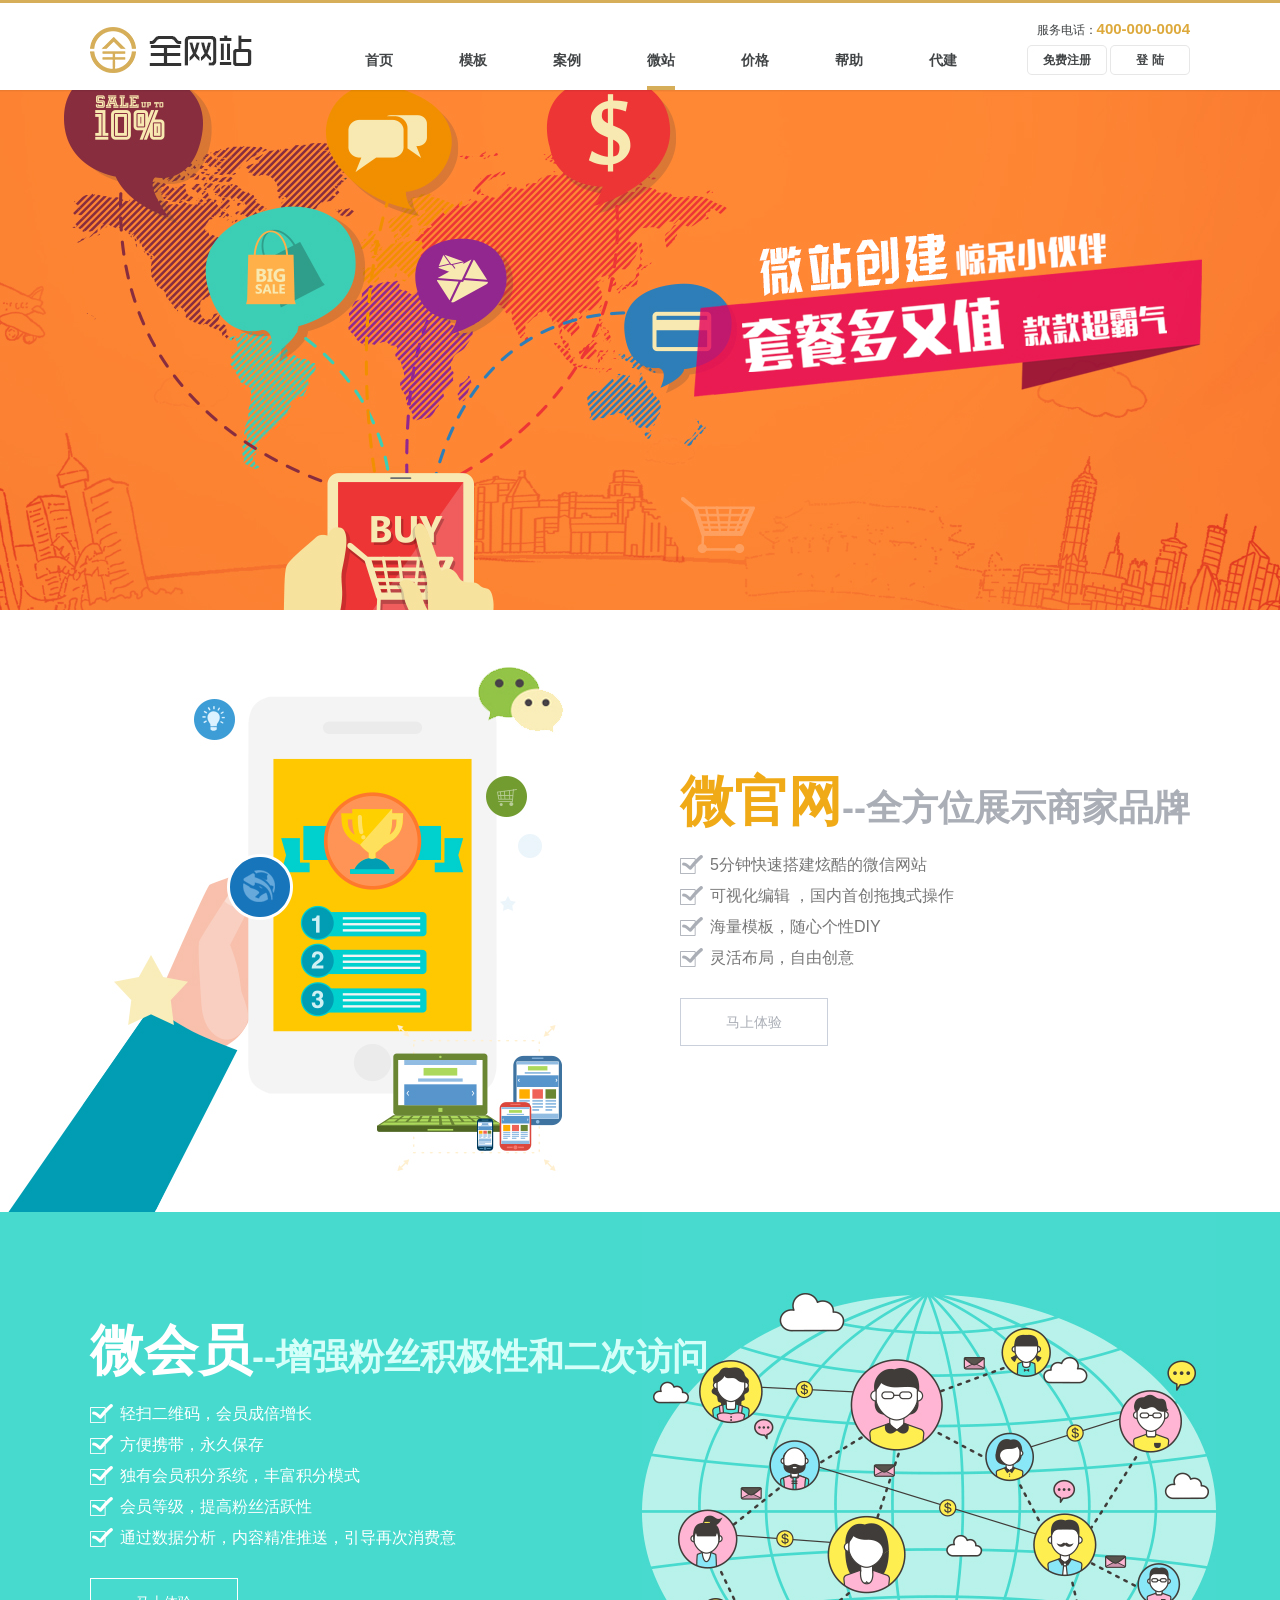
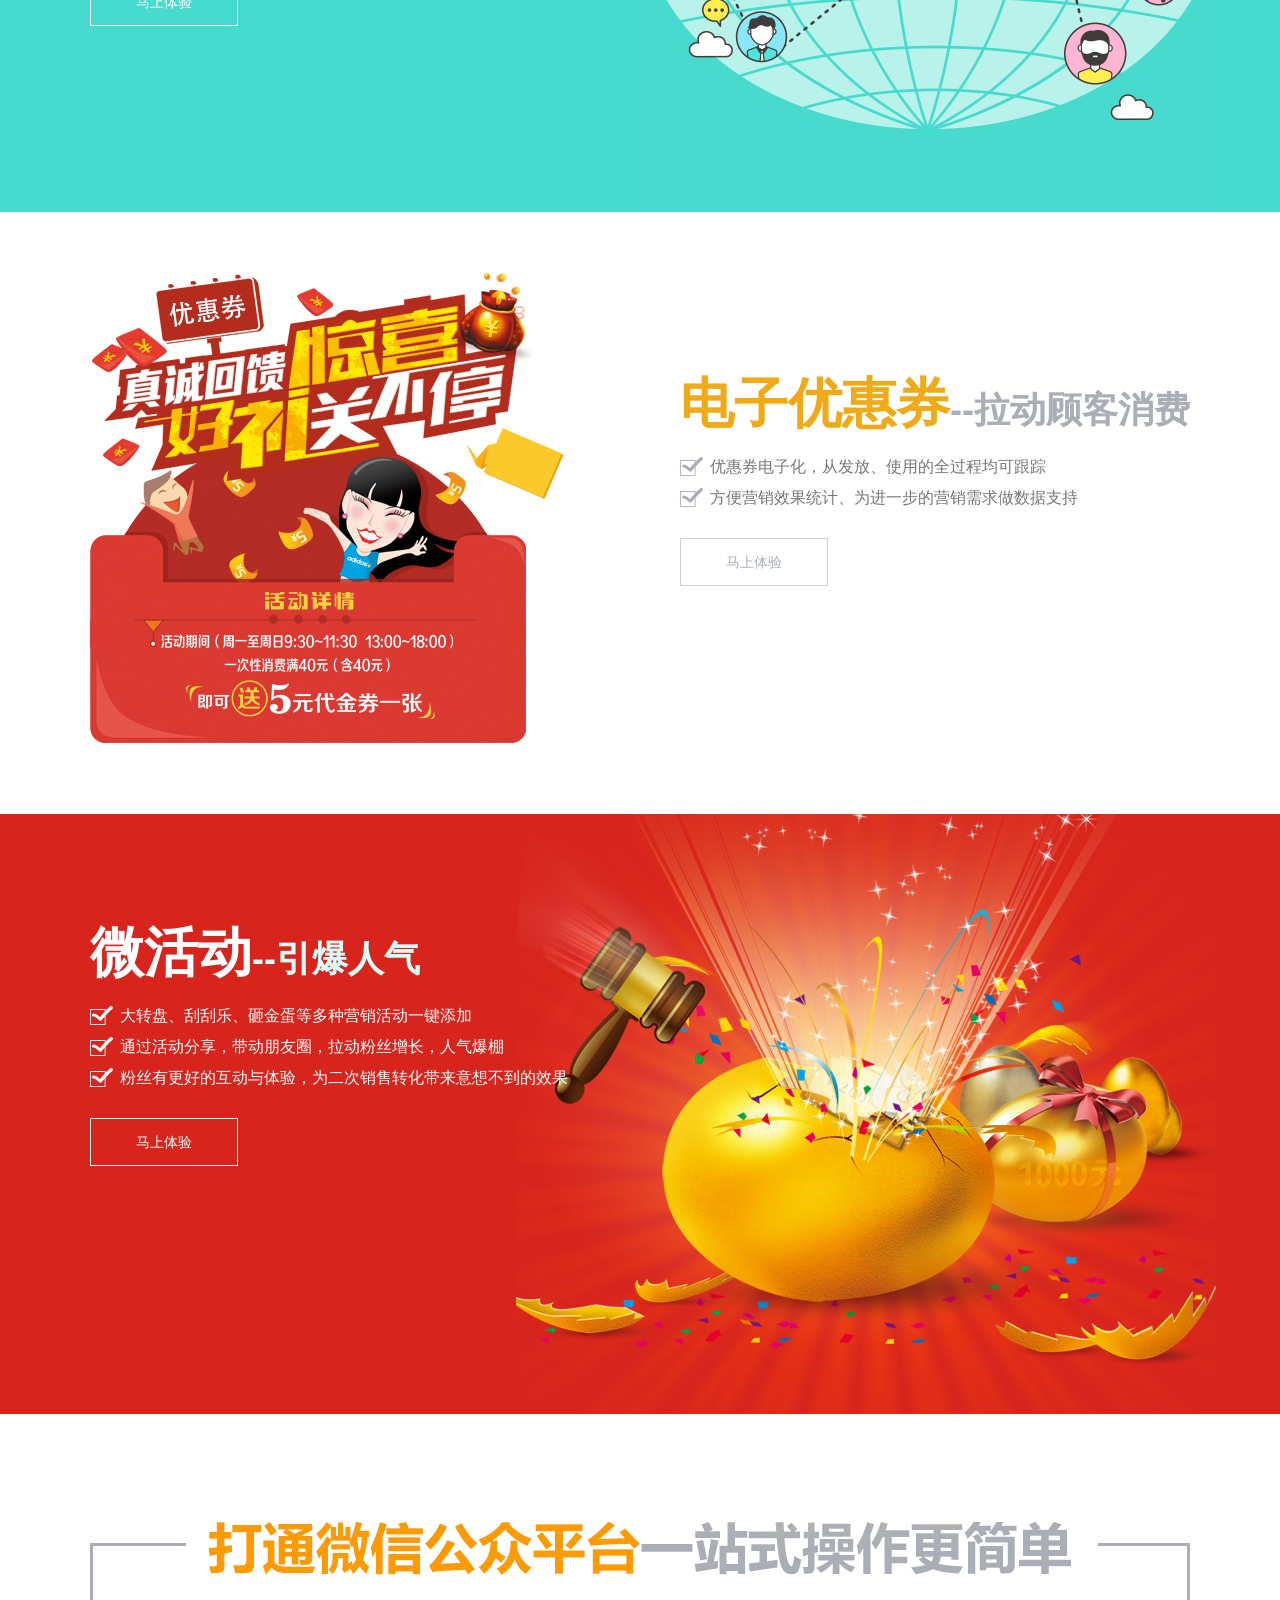
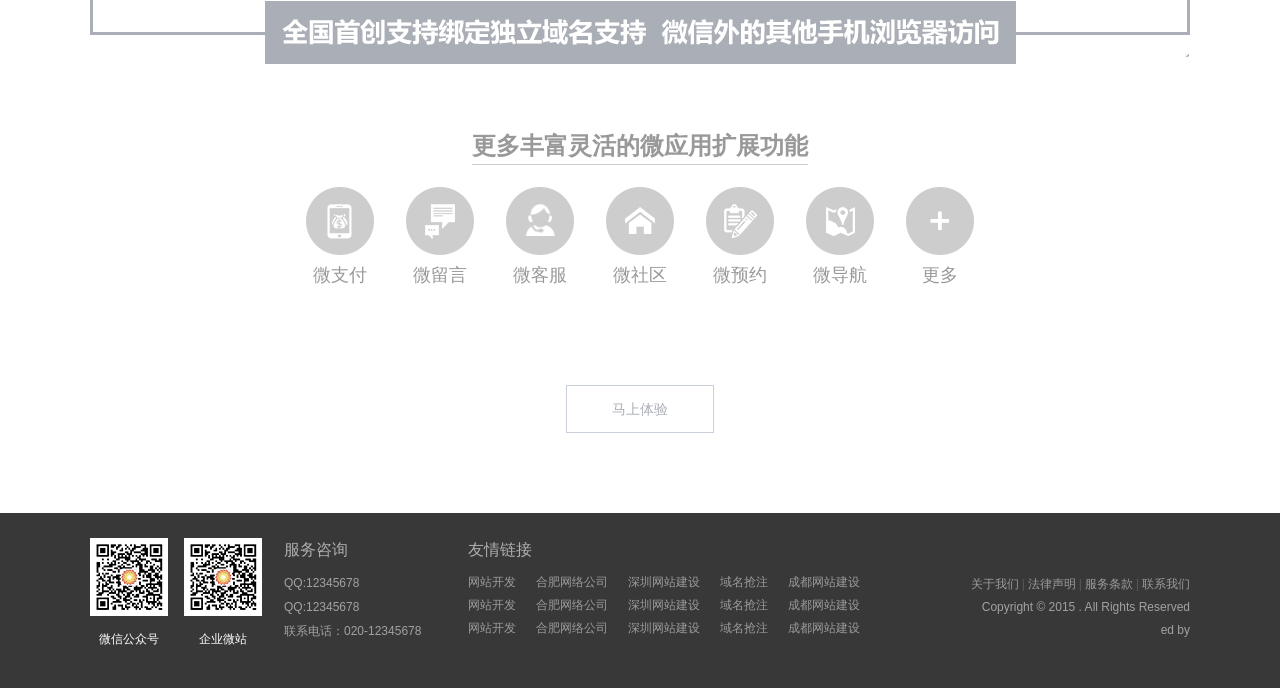
<file: src/main/webapp/micro.html>
<!DOCTYPE html>
<html lang="zh-cn">
<head>
<meta charset="utf-8">

<meta http-equiv="X-UA-Compatible" content="IE=edge,chrome=1" />
<meta name="Author" content="">
<meta content=" " name="">
<title>自助建站</title>
<link rel="stylesheet" type="text/css" href="css/css_whir.css"/>
<script type="text/javascript" src="scripts/jquery-1.9.1.min.js"></script>
<!--[if lte IE 9]>
  <script type="text/javascript" src="scripts/html5shiv.v3.72.min.js"></script>
<![endif]-->
<script type="text/javascript">
   var navID = "4";
</script>
<style type="text/css">
	.banner{ background:url(uploadfiles/micro_ban_02.jpg) no-repeat center top;}
</style>
</head>

<body>
<!--top-->
<header class="top_bg">
	<section class="top">
    	<div class="logo"><a href="index.html"><img src="images/LOGO.jpg" width="162" height="46" /></a></div>
        <div class="top_tel">服务电话：<b>400-000-0004</b></div>
        <div class="top_login"><a href="register.html">免费注册</a> <a href="login.html">登 陆</a></div>
        <nav class="mainnav">
            <ul>
                <li id="nav1"><a class="nav" href="index.html">首页</a></li>
                <li id="nav2"><a class="nav" href="template.html">模板</a></li>
                <li id="nav3"><a class="nav" href="case.html">案例</a></li>
                <li id="nav4"><a class="nav" href="micro.html">微站</a></li>
                <li id="nav5"><a class="nav" href="price.html">价格</a></li>
                <li id="nav6"><a class="nav" href="help.html">帮助</a></li>
                <li id="nav7"><a class="nav" href="#">代建</a></li>
            </ul>
            <div class="clear"></div>
        </nav>
    </section>
</header>
<script type="text/javascript">
   //导航选中
    $("#nav" + navID).addClass("onnav");
</script><!--top End-->

<aside class="banner micro_ban"></aside>
<section class="contain micro">
	<div class="con con1">
    	<img src="uploadfiles/micro_img1_04.jpg" width="644" height="602" class="img">
        <div class="txt">
        	<h1 class="h1"><span>微官网</span>--全方位展示商家品牌</h1>
            <ul>
            	<li>5分钟快速搭建炫酷的微信网站</li>
            	<li>可视化编辑 ，国内首创拖拽式操作</li>
            	<li>海量模板，随心个性DIY</li>
            	<li>灵活布局，自由创意</li>
            </ul>
          <a href="#" class="a">马上体验</a>
      </div>
    </div>
  <div class="con2_bg">
        <div class="con con2">
            <img src="uploadfiles/micro_img2_03.jpg" width="574" height="600" class="img">
          <div class="txt">
                <h1 class="h1"><span>微会员</span>--增强粉丝积极性和二次访问</h1>
                <ul>
                   <li>轻扫二维码，会员成倍增长</li>
                   <li>方便携带，永久保存</li>
                   <li>独有会员积分系统，丰富积分模式</li>
                   <li>会员等级，提高粉丝活跃性</li>
                   <li>通过数据分析，内容精准推送，引导再次消费意</li>
                </ul>
                <a href="#" class="a">马上体验</a>
            </div>
        </div>
    </div>
    <div class="con con3">
    	<img src="uploadfiles/micro_img3_03.jpg" width="473" height="471" class="img">
        <div class="txt">
        	<h1 class="h1"><span>电子优惠券</span>--拉动顾客消费</h1>
            <ul>
            	<li>优惠券电子化，从发放、使用的全过程均可跟踪</li>
            	<li>方便营销效果统计、为进一步的营销需求做数据支持</li>
            </ul>
                <a href="#" class="a">马上体验</a>
      </div>
    </div>
    <div class="con4_bg">
        <div class="con con4">
          <img src="uploadfiles/micro_img4_03.jpg" width="700" height="600" class="img">
            <div class="txt">
                <h1 class="h1"><span>微活动</span>--引爆人气</h1>
                <ul>
                    <li>大转盘、刮刮乐、砸金蛋等多种营销活动一键添加</li>
                    <li>通过活动分享，带动朋友圈，拉动粉丝增长，人气爆棚</li>
                    <li>粉丝有更好的互动与体验，为二次销售转化带来意想不到的效果</li>
                </ul>
                <a href="#" class="a">马上体验</a>
            </div>
        </div>
    </div>
    <div class="con con5">
    	<img src="uploadfiles/micro_img5_03.jpg" width="1100" height="142">
        <div class="txt">
        	<span class="span">更多丰富灵活的微应用扩展功能</span>
            <ul>
            	<li><a href="#"><img src="images/micro_icon1_03.jpg" width="68" height="68"><br><span>微支付</span></a></li>
            	<li><a href="#"><img src="images/micro_icon2_03.jpg" width="68" height="68"><br><span>微留言</span></a></li>
            	<li><a href="#"><img src="images/micro_icon3_03.jpg" width="68" height="68"><br><span>微客服</span></a></li>
            	<li><a href="#"><img src="images/micro_icon4_03.jpg" width="68" height="68"><br><span>微社区</span></a></li>
            	<li><a href="#"><img src="images/micro_icon5_03.jpg" width="68" height="68"><br><span>微预约</span></a></li>
            	<li><a href="#"><img src="images/micro_icon6_03.jpg" width="68" height="68"><br><span>微导航</span></a></li>
            	<li><a href="#"><img src="images/micro_icon7_03.jpg" width="68" height="68"><br><span>更多</span></a></li>
            </ul>
            <a href="#" class="a">马上体验</a>
        </div>
    </div>
</section>

<!--bottom-->
<footer class="bottom_bg">
	<section class="bottom">
    	<div class="l">
        	<div class="c1">
            	<ul>
                	<li><img src="uploadfiles/ewm_03.jpg" width="78" height="78" /><p>微信公众号</p></li>
                	<li><img src="uploadfiles/ewm_03.jpg" width="78" height="78" /><p>企业微站</p></li>
                </ul>
            </div>
            <div class="c2">
            	<div class="t">服务咨询</div>
                <div class="div">QQ:12345678 <br />
QQ:12345678 <br />
联系电话：020-12345678</div>
            </div>
            <div class="c3">
            	<div class="t">友情链接</div>
                <ul>
                	<li><a href="#">网站开发</a></li>
                	<li><a href="#">合肥网络公司</a></li>
                	<li><a href="#">深圳网站建设</a></li>
                	<li><a href="#">域名抢注</a></li>
                	<li><a href="#">成都网站建设</a></li>
                	<li><a href="#">网站开发</a></li>
                	<li><a href="#">合肥网络公司</a></li>
                	<li><a href="#">深圳网站建设</a></li>
                	<li><a href="#">域名抢注</a></li>
                	<li><a href="#">成都网站建设</a></li>
                	<li><a href="#">网站开发</a></li>
                	<li><a href="#">合肥网络公司</a></li>
                	<li><a href="#">深圳网站建设</a></li>
                	<li><a href="#">域名抢注</a></li>
                	<li><a href="#">成都网站建设</a></li>
                </ul>
            </div>
        </div>
        <div class="copyright"><a href="#" target="_blank">关于我们</a><em>|</em><a href="#" target="_blank">法律声明</a><em>|</em><a href="#" target="_blank">服务条款</a><em>|</em><a href="#" target="_blank">联系我们</a><br />Copyright © 2015  . All Rights Reserved<br /><script type="text/javascript">
var cnzz_protocol = (("https:" == document.location.protocol) ? " https://" : " http://");document.write(unescape("%3Cspan id='cnzz_stat_icon_5084201'%3E%3C/span%3E%3Cscript src='" + cnzz_protocol + "v1.cnzz.com/stat.php%3Fid%3D5084201%26show%3Dpic' type='text/javascript'%3E%3C/script%3E"));
</script>ed by </div>
		<div class="clear"></div>
    </section>
</footer>

<script type="text/javascript">
//整站无图处理
jQuery.each(jQuery("img"), function (i, n) { jQuery(n).error(function () { n.src = 'uploadfiles/nopic.jpg'; }); n.src = n.src; });
</script><!--bottom End-->
</body>
</html>
</file>
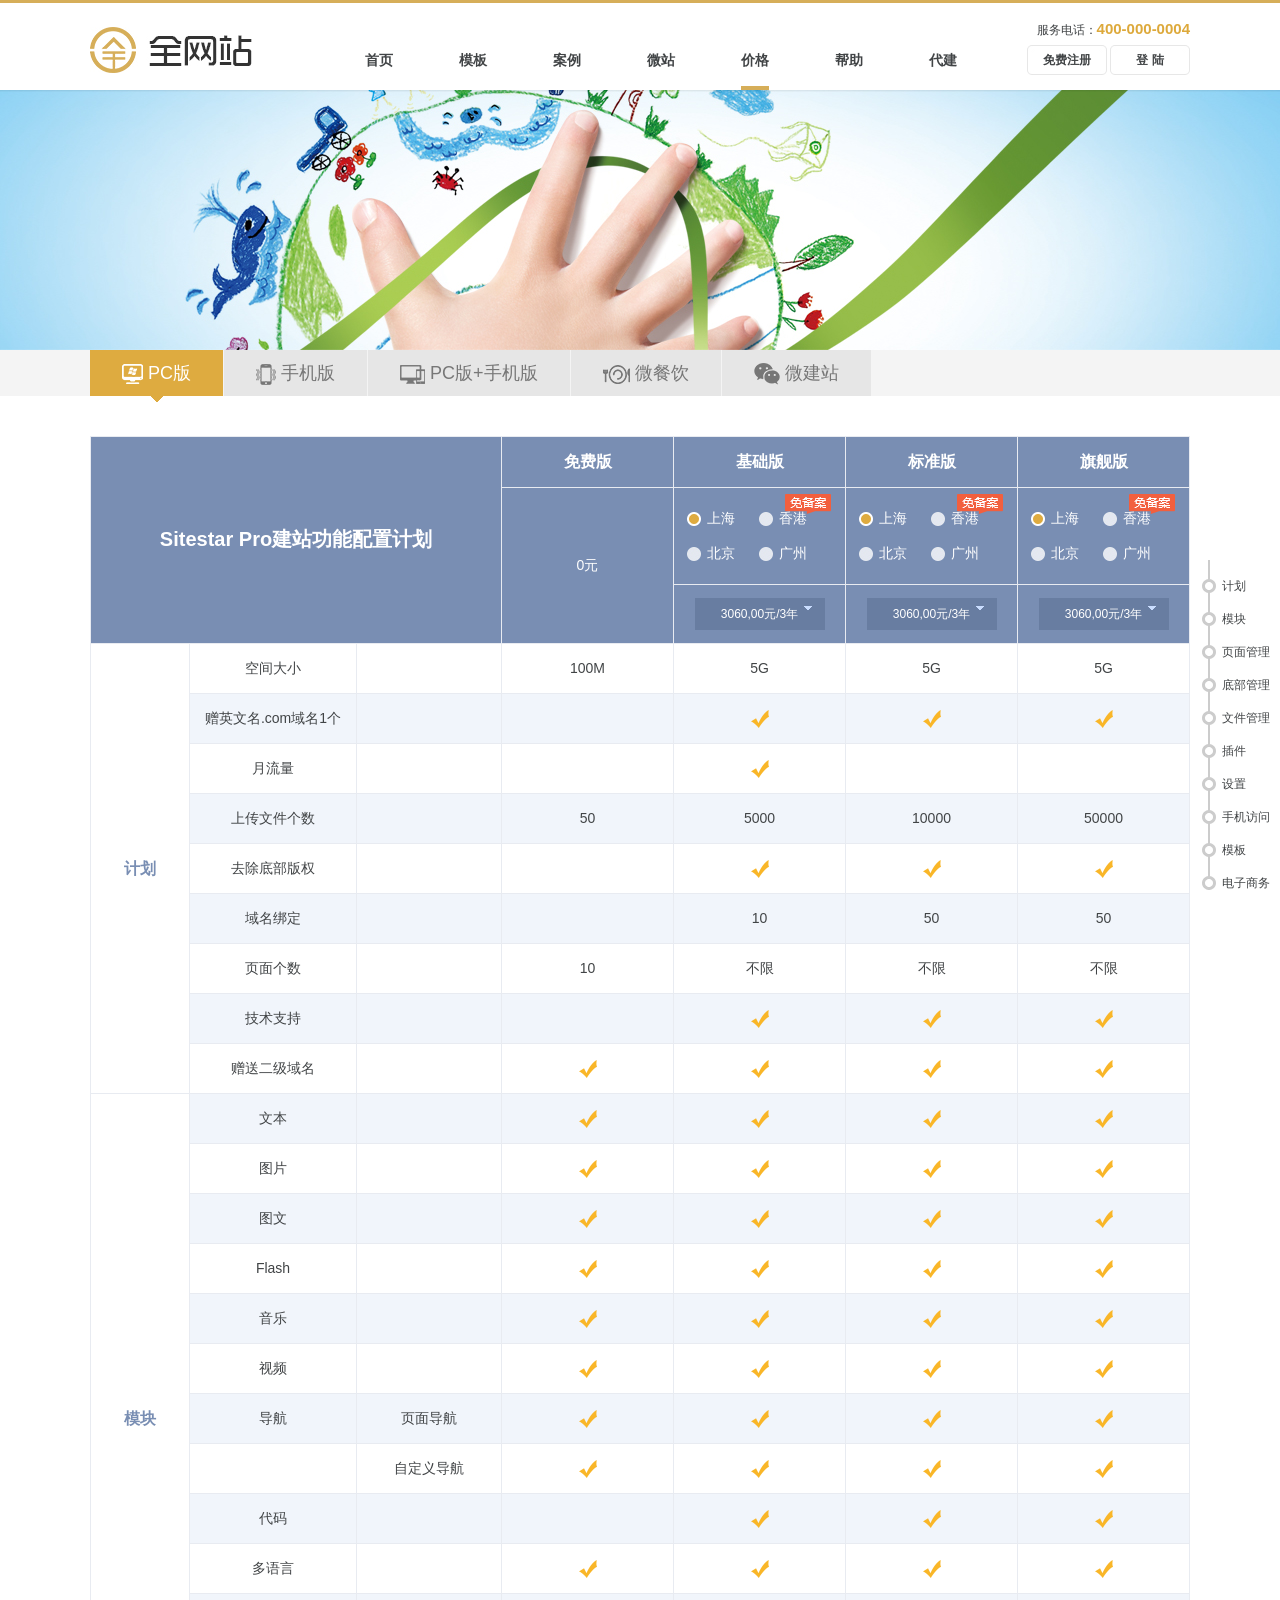
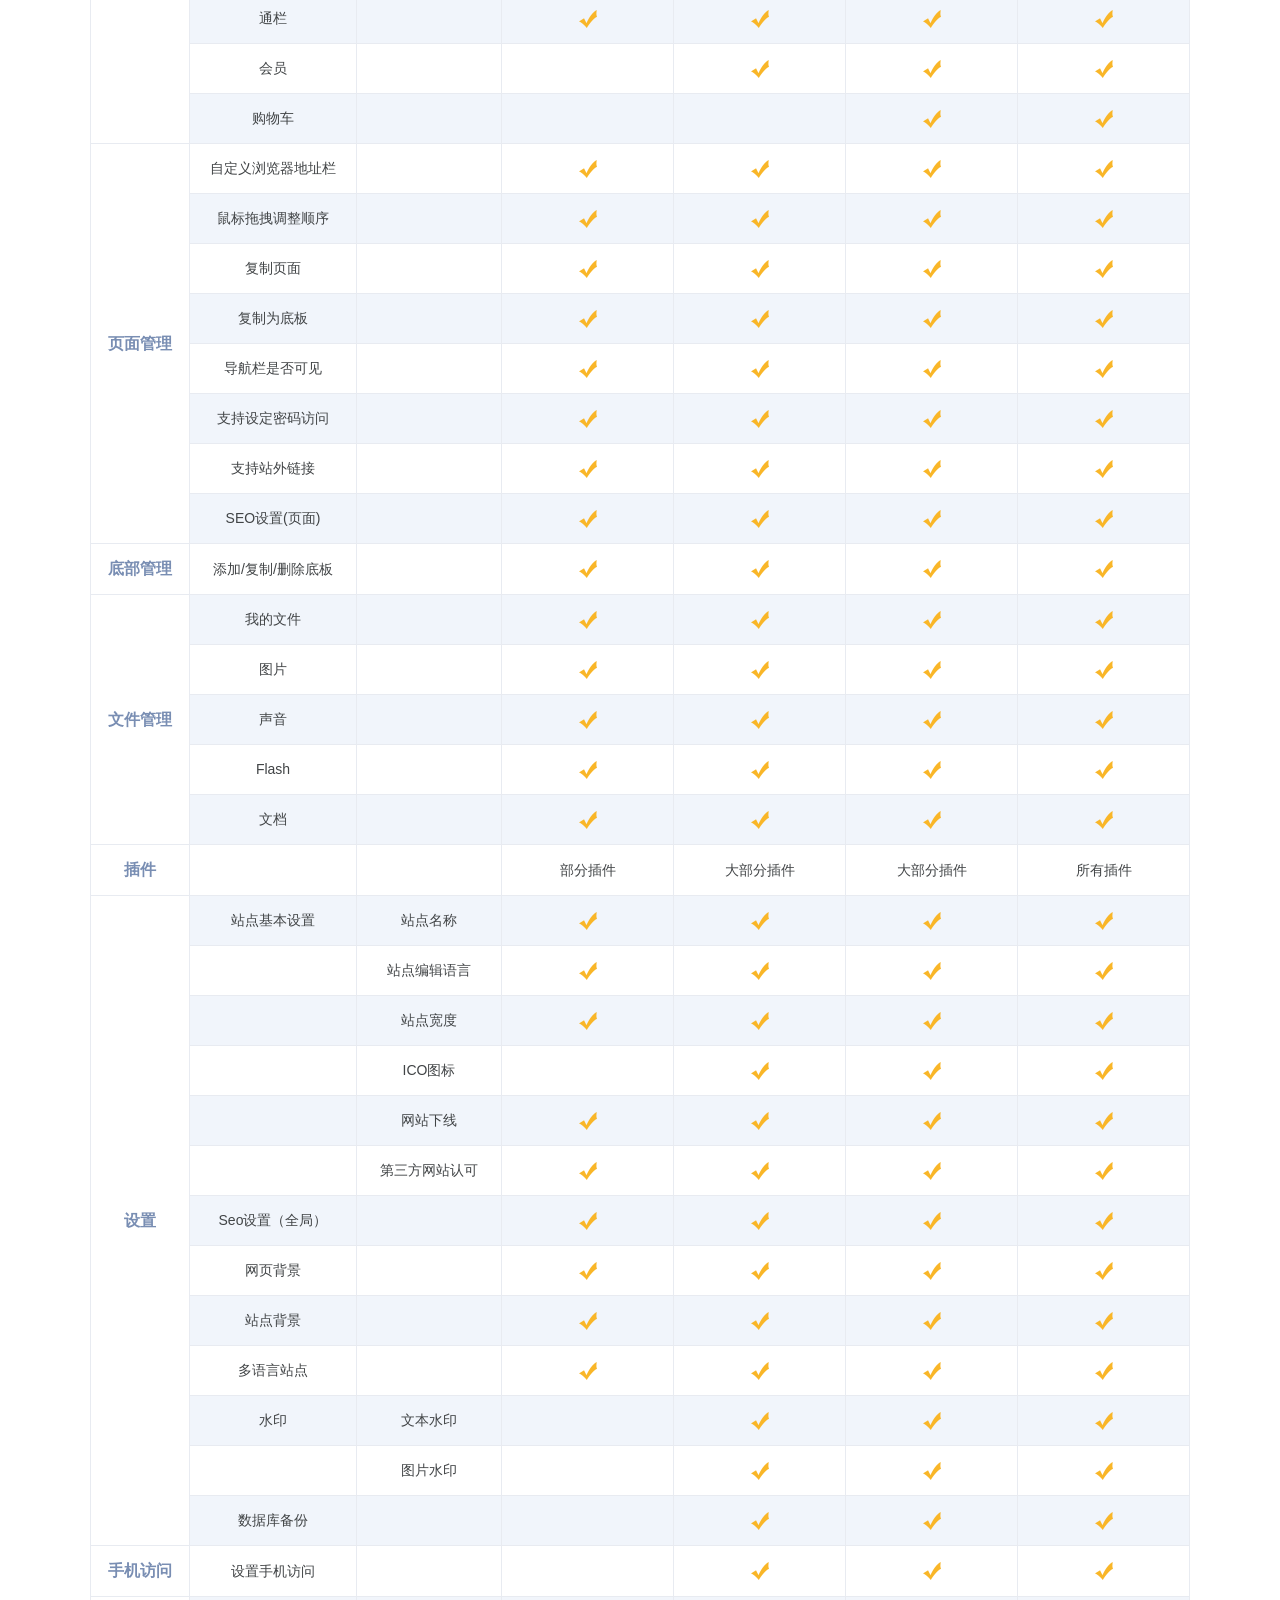
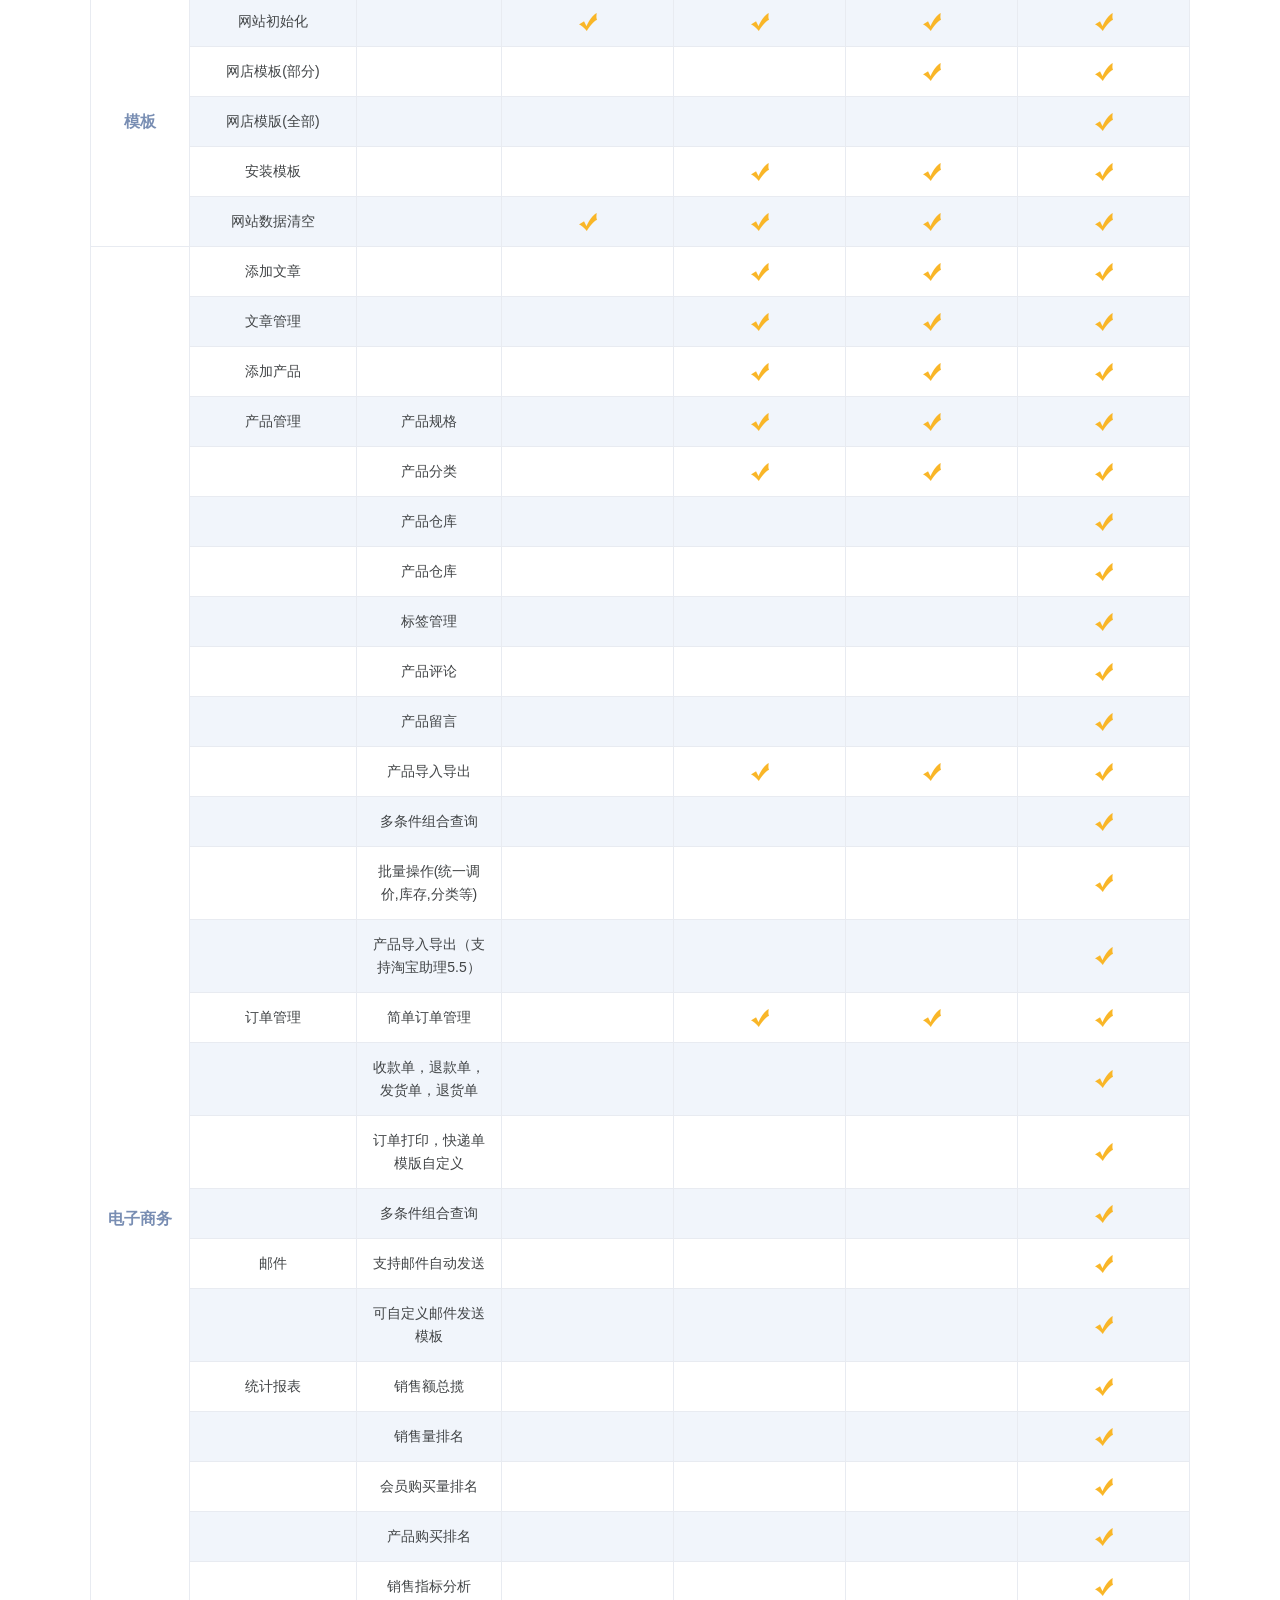
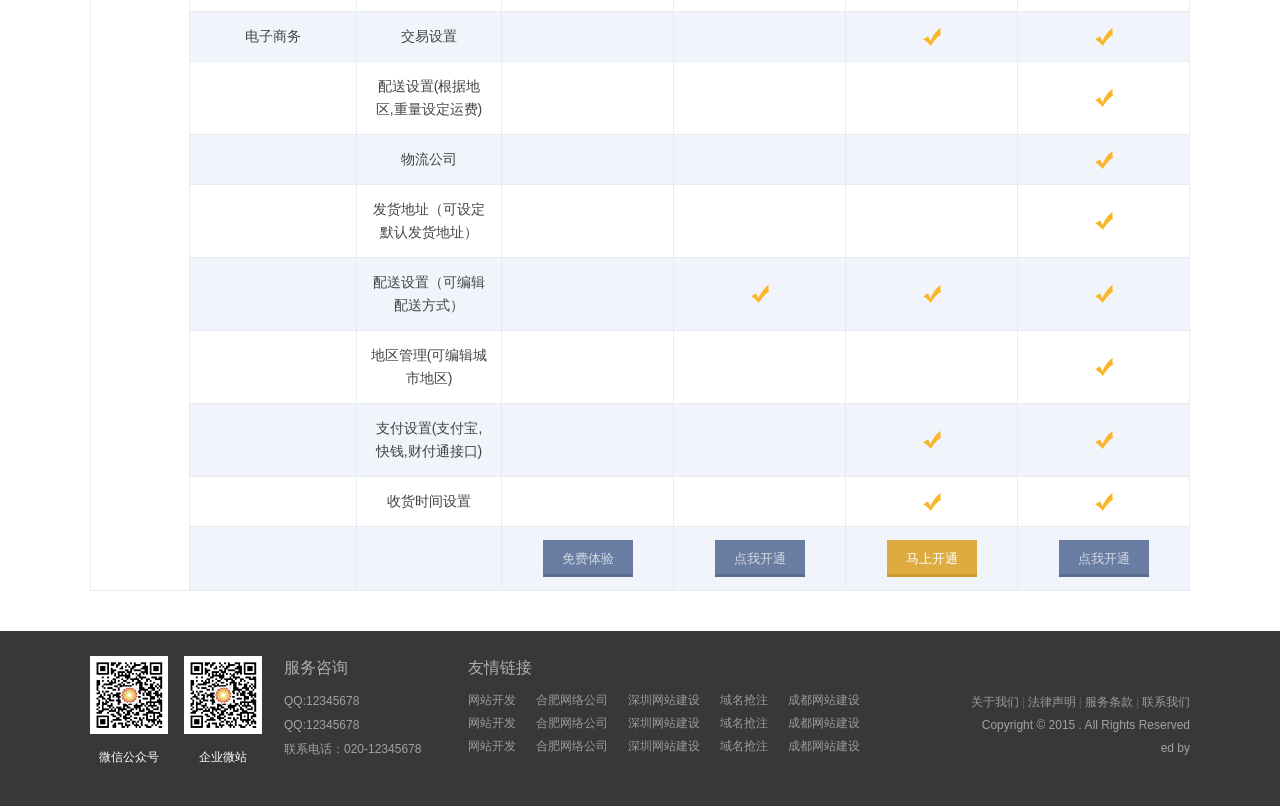
<file: src/main/webapp/price.html>
<!DOCTYPE html>
<html lang="zh-cn">
<head>
<meta charset="utf-8">

<meta http-equiv="X-UA-Compatible" content="IE=edge,chrome=1" />
<meta name="Author" content="">
<meta content=" " name="">
<title>自助建站</title>
<link rel="stylesheet" type="text/css" href="css/css_whir.css"/>
<script type="text/javascript" src="scripts/jquery-1.9.1.min.js"></script>
<!--[if lte IE 9]>
  <script type="text/javascript" src="scripts/html5shiv.v3.72.min.js"></script>
<![endif]-->
<script type="text/javascript">
   var navID = "5";
</script>
<style type="text/css">
	.banner{ background:url(uploadfiles/price_ban_02.jpg) no-repeat center top;}
</style>
</head>

<body>
<!--top-->
<header class="top_bg">
	<section class="top">
    	<div class="logo"><a href="index.html"><img src="images/LOGO.jpg" width="162" height="46" /></a></div>
        <div class="top_tel">服务电话：<b>400-000-0004</b></div>
        <div class="top_login"><a href="register.html">免费注册</a> <a href="login.html">登 陆</a></div>
        <nav class="mainnav">
            <ul>
                <li id="nav1"><a class="nav" href="index.html">首页</a></li>
                <li id="nav2"><a class="nav" href="template.html">模板</a></li>
                <li id="nav3"><a class="nav" href="case.html">案例</a></li>
                <li id="nav4"><a class="nav" href="micro.html">微站</a></li>
                <li id="nav5"><a class="nav" href="price.html">价格</a></li>
                <li id="nav6"><a class="nav" href="help.html">帮助</a></li>
                <li id="nav7"><a class="nav" href="#">代建</a></li>
            </ul>
            <div class="clear"></div>
        </nav>
    </section>
</header>
<script type="text/javascript">
   //导航选中
    $("#nav" + navID).addClass("onnav");
</script><!--top End-->

<aside class="banner"></aside>
<div class="case_tabbg">
    <div class="case_tab">
      <span class="span"><i></i><a href="#"><img src="images/hover_1_03.png"><img src="images/hover_1_hover.png" class="img"> PC版</a></span>
      <span><i></i><a href="#"><img src="images/hover_2_03.png"><img src="images/hover_2_hover.png" class="img"> 手机版</a></span>
      <span><i></i><a href="#"><img src="images/hover_3_03.png"><img src="images/hover_3_hover.png" class="img"> PC版+手机版</a></span>
      <span><i></i><a href="#"><img src="images/hover_4_03.png"><img src="images/hover_4_hover.png" class="img"> 微餐饮</a></span>
      <span><i></i><a href="#"><img src="images/hover_5_03.png"><img src="images/hover_5_hover.png" class="img"> 微建站</a></span>
    </div>
</div>
<section class="contain price">
	<div class="div_fixed">
    	<div class="table_fixed">
        	<table class="table" cellpadding="0" cellspacing="1">
                <tr class="tr1">
                    <td colspan="3" rowspan="3"><b class="size20">Sitestar Pro建站功能配置计划</b></td>
                    <td width="145"><b class="size16">免费版</b></td>
                    <td width="145"><b class="size16">基础版</b></td>
                    <td width="145"><b class="size16">标准版</b></td>
                    <td width="145"><b class="size16">旗舰版</b></td>
                </tr>
                <tr class="tr1">
                    <td rowspan="2">0元</td>
                    <td>
                        <div class="base base2">上海</div>
                        <div class="base">香港<div class="mba"></div></div>
                        <div class="base">北京</div>
                        <div class="base">广州</div>
                    </td>
                    <td>
                        <div class="base base2">上海</div>
                        <div class="base">香港<div class="mba"></div></div>
                        <div class="base">北京</div>
                        <div class="base">广州</div>
                    </td>
                    <td>
                        <div class="base base2">上海</div>
                        <div class="base">香港<div class="mba"></div></div>
                        <div class="base">北京</div>
                        <div class="base">广州</div>
                    </td>
                </tr>
                <tr class="tr1">
                    <td>
                        <div class="select">
                            <span>3060,00元/3年</span>
                            <dl>
                                <dt>3060,00元/2年</dt>
                                <dt>3060,00元/1年</dt>
                            </dl>
                        </div>
                    </td>
                    <td>
                        <div class="select">
                            <span>3060,00元/3年</span>
                            <dl>
                                <dt>3060,00元/2年</dt>
                                <dt>3060,00元/1年</dt>
                            </dl>
                        </div>
                    </td>
                    <td>
                        <div class="select">
                            <span>3060,00元/3年</span>
                            <dl>
                                <dt>3060,00元/2年</dt>
                                <dt>3060,00元/1年</dt>
                            </dl>
                        </div>
                    </td>
                </tr>
            </table>
        </div>
    </div>
	<table class="table" cellpadding="0" cellspacing="1">
        <tr>
        	<td class="td1 fixed1" rowspan="9"><b class="size16">计划</b></td>
            <td width="140">空间大小</td>
            <td width="118"></td>
            <td>100M</td>
            <td>5G</td>
            <td>5G</td>
            <td>5G</td>
        </tr>
        <tr class="tr2">
        	<td>赠英文名.com域名1个</td>
            <td></td>
            <td></td>
            <td class="price2"></td>
            <td class="price2"></td>
            <td class="price2"></td>
        </tr>
        <tr>
        	<td>月流量</td>
            <td></td>
            <td></td>
            <td class="price2"></td>
            <td></td>
            <td></td>
        </tr>
        <tr class="tr2">
        	<td>上传文件个数</td>
            <td></td>
            <td>50</td>
            <td>5000</td>
            <td>10000</td>
            <td>50000</td>
        </tr>
        <tr>
        	<td>去除底部版权</td>
            <td></td>
            <td></td>
            <td class="price2"></td>
            <td class="price2"></td>
            <td class="price2"></td>
        </tr>
        <tr class="tr2">
        	<td>域名绑定</td>
            <td></td>
            <td></td>
            <td>10</td>
            <td>50</td>
            <td>50</td>
        </tr>
        <tr>
        	<td>页面个数</td>
            <td></td>
            <td>10</td>
            <td>不限</td>
            <td>不限</td>
            <td>不限</td>
        </tr>
        <tr class="tr2">
        	<td>技术支持</td>
        	<td></td>
        	<td></td>
            <td class="price2"></td>
            <td class="price2"></td>
            <td class="price2"></td>
        </tr>
        <tr>
        	<td>赠送二级域名</td>
            <td></td>
            <td class="price2"></td>
            <td class="price2"></td>
            <td class="price2"></td>
            <td class="price2"></td>
        </tr>
        <tr class="tr2">
        	<td rowspan="13" class="td1 fixed2"><b class="size16">模块</b></td>
            <td>文本</td>
            <td></td>
            <td class="price2"></td>
            <td class="price2"></td>
            <td class="price2"></td>
            <td class="price2"></td>
        </tr>
        <tr>
        	<td>图片</td>
        	<td></td>
        	<td class="price2"></td>
        	<td class="price2"></td>
        	<td class="price2"></td>
        	<td class="price2"></td>
        </tr>
        <tr class="tr2">
        	<td>图文</td>
        	<td></td>
        	<td class="price2"></td>
        	<td class="price2"></td>
        	<td class="price2"></td>
        	<td class="price2"></td>
        </tr>
        <tr>
        	<td>Flash</td>
        	<td></td>
        	<td class="price2"></td>
        	<td class="price2"></td>
        	<td class="price2"></td>
        	<td class="price2"></td>
        </tr>
        <tr class="tr2">
        	<td>音乐</td>
        	<td></td>
        	<td class="price2"></td>
        	<td class="price2"></td>
        	<td class="price2"></td>
        	<td class="price2"></td>
        </tr>
        <tr>
        	<td>视频</td>
        	<td></td>
        	<td class="price2"></td>
        	<td class="price2"></td>
        	<td class="price2"></td>
        	<td class="price2"></td>
        </tr>
        <tr class="tr2">
        	<td>导航</td>
        	<td>页面导航</td>
        	<td class="price2"></td>
        	<td class="price2"></td>
        	<td class="price2"></td>
        	<td class="price2"></td>
        </tr>
        <tr>
        	<td></td>
        	<td>自定义导航</td>
        	<td class="price2"></td>
        	<td class="price2"></td>
        	<td class="price2"></td>
        	<td class="price2"></td>
        </tr>
        <tr class="tr2">
        	<td>代码</td>
        	<td></td>
        	<td></td>
        	<td class="price2"></td>
        	<td class="price2"></td>
        	<td class="price2"></td>
        </tr>
        <tr>
        	<td>多语言</td>
        	<td></td>
        	<td class="price2"></td>
        	<td class="price2"></td>
        	<td class="price2"></td>
        	<td class="price2"></td>
        </tr>
        <tr class="tr2">
        	<td>通栏</td>
        	<td></td>
        	<td class="price2"></td>
        	<td class="price2"></td>
        	<td class="price2"></td>
        	<td class="price2"></td>
        </tr>
        <tr>
        	<td>会员</td>
        	<td></td>
        	<td></td>
        	<td class="price2"></td>
        	<td class="price2"></td>
        	<td class="price2"></td>
        </tr>
        <tr class="tr2">
        	<td>购物车</td>
        	<td></td>
        	<td></td>
        	<td></td>
        	<td class="price2"></td>
        	<td class="price2"></td>
        </tr>
        <tr>
        	<td rowspan="8" class="td1 fixed3"><b class="size16">页面管理</b></td>
            <td>自定义浏览器地址栏</td>
            <td></td>
            <td class="price2"></td>
            <td class="price2"></td>
            <td class="price2"></td>
            <td class="price2"></td>
        </tr>
        <tr class="tr2">
        	<td>鼠标拖拽调整顺序</td>
            <td></td>
            <td class="price2"></td>
            <td class="price2"></td>
            <td class="price2"></td>
            <td class="price2"></td>
        </tr>
        <tr>
        	<td>复制页面</td>
            <td></td>
            <td class="price2"></td>
            <td class="price2"></td>
            <td class="price2"></td>
            <td class="price2"></td>
        </tr>
        <tr class="tr2">
        	<td>复制为底板</td>
            <td></td>
            <td class="price2"></td>
            <td class="price2"></td>
            <td class="price2"></td>
            <td class="price2"></td>
        </tr>
        <tr>
        	<td>导航栏是否可见</td>
            <td></td>
            <td class="price2"></td>
            <td class="price2"></td>
            <td class="price2"></td>
            <td class="price2"></td>
        </tr>
        <tr class="tr2">
        	<td>支持设定密码访问</td>
            <td></td>
            <td class="price2"></td>
            <td class="price2"></td>
            <td class="price2"></td>
            <td class="price2"></td>
        </tr>
        <tr>
        	<td>支持站外链接</td>
            <td></td>
            <td class="price2"></td>
            <td class="price2"></td>
            <td class="price2"></td>
            <td class="price2"></td>
        </tr>
        <tr class="tr2">
        	<td>SEO设置(页面)</td>
            <td></td>
            <td class="price2"></td>
            <td class="price2"></td>
            <td class="price2"></td>
            <td class="price2"></td>
        </tr>
        <tr>
        	<td class="td1 fixed4"><b class="size16">底部管理</b></td>
            <td>添加/复制/删除底板</td>
            <td></td>
            <td class="price2"></td>
            <td class="price2"></td>
            <td class="price2"></td>
            <td class="price2"></td>
        </tr>
        <tr class="tr2">
        	<td class="td1 fixed5" rowspan="5"><b class="size16">文件管理</b></td>
            <td>我的文件</td>
            <td></td>
            <td class="price2"></td>
            <td class="price2"></td>
            <td class="price2"></td>
            <td class="price2"></td>
        </tr>
        <tr>
        	<td>图片</td>
            <td></td>
            <td class="price2"></td>
            <td class="price2"></td>
            <td class="price2"></td>
            <td class="price2"></td>
        </tr>
        <tr class="tr2">
        	<td>声音</td>
            <td></td>
            <td class="price2"></td>
            <td class="price2"></td>
            <td class="price2"></td>
            <td class="price2"></td>
        </tr>
        <tr>
        	<td>Flash</td>
            <td></td>
            <td class="price2"></td>
            <td class="price2"></td>
            <td class="price2"></td>
            <td class="price2"></td>
        </tr>
        <tr class="tr2">
        	<td>文档</td>
            <td></td>
            <td class="price2"></td>
            <td class="price2"></td>
            <td class="price2"></td>
            <td class="price2"></td>
        </tr>
        <tr>
        	<td class="td1 fixed6"><b class="size16">插件</b></td>
            <td></td>
            <td></td>
            <td>部分插件</td>
            <td>大部分插件</td>
            <td>大部分插件</td>
            <td>所有插件</td>
        </tr>
        <tr class="tr2">
        	<td class="td1 fixed7" rowspan="13"><b class="size16">设置</b></td>
            <td>站点基本设置</td>
			<td>站点名称</td>
            <td class="price2"></td>
            <td class="price2"></td>
            <td class="price2"></td>
            <td class="price2"></td>
        </tr>
        <tr>
        	<td></td>
            <td>站点编辑语言</td>
            <td class="price2"></td>
            <td class="price2"></td>
            <td class="price2"></td>
            <td class="price2"></td>
        </tr>
        <tr class="tr2">
        	<td></td>
            <td>站点宽度</td>
            <td class="price2"></td>
            <td class="price2"></td>
            <td class="price2"></td>
            <td class="price2"></td>
        </tr>
        <tr>
        	<td></td>
            <td>ICO图标</td>
            <td></td>
            <td class="price2"></td>
            <td class="price2"></td>
            <td class="price2"></td>
        </tr>
        <tr class="tr2">
        	<td></td>
            <td>网站下线</td>
            <td class="price2"></td>
            <td class="price2"></td>
            <td class="price2"></td>
            <td class="price2"></td>
        </tr>
        <tr>
        	<td></td>
            <td>第三方网站认可</td>
            <td class="price2"></td>
            <td class="price2"></td>
            <td class="price2"></td>
            <td class="price2"></td>
        </tr>
        <tr class="tr2">
        	<td>Seo设置（全局）</td>
            <td></td>
            <td class="price2"></td>
            <td class="price2"></td>
            <td class="price2"></td>
            <td class="price2"></td>
        </tr>
        <tr>
        	<td>网页背景</td>
            <td></td>
            <td class="price2"></td>
            <td class="price2"></td>
            <td class="price2"></td>
            <td class="price2"></td>
        </tr>
        <tr class="tr2">
        	<td>站点背景</td>
            <td></td>
            <td class="price2"></td>
            <td class="price2"></td>
            <td class="price2"></td>
            <td class="price2"></td>
        </tr>
        <tr>
        	<td>多语言站点</td>
            <td></td>
            <td class="price2"></td>
            <td class="price2"></td>
            <td class="price2"></td>
            <td class="price2"></td>
        </tr>
        <tr class="tr2">
        	<td>水印</td>
            <td>文本水印</td>
            <td></td>
            <td class="price2"></td>
            <td class="price2"></td>
            <td class="price2"></td>
        </tr>
        <tr>
          	<td></td>
            <td>图片水印</td>
            <td></td>
            <td class="price2"></td>
            <td class="price2"></td>
            <td class="price2"></td>
        </tr>
        <tr class="tr2">
        	<td>数据库备份</td>
            <td></td>
            <td></td>
            <td class="price2"></td>
            <td class="price2"></td>
            <td class="price2"></td>
        </tr>
        <tr>
        	<td class="td1 fixed8"><b class="size16">手机访问</b></td>
            <td>设置手机访问</td>
            <td></td>
            <td></td>
            <td class="price2"></td>
            <td class="price2"></td>
            <td class="price2"></td>
        </tr>
        <tr class="tr2">
        	<td class="td1 fixed9" rowspan="5"><b class="size16">模板</b></td>
            <td>网站初始化</td>
            <td></td>
            <td class="price2"></td>
            <td class="price2"></td>
            <td class="price2"></td>
            <td class="price2"></td>
        </tr>
        <tr>
        	<td>网店模板(部分)</td>
            <td></td>
            <td></td>
            <td></td>
            <td class="price2"></td>
            <td class="price2"></td>
        </tr>
        <tr class="tr2">
        	<td>网店模版(全部)</td>
            <td></td>
            <td></td>
            <td></td>
            <td></td>
            <td class="price2"></td>
        </tr>
        <tr>
        	<td>安装模板</td>
            <td></td>
            <td></td>
            <td class="price2"></td>
            <td class="price2"></td>
            <td class="price2"></td>
        </tr>
        <tr class="tr2">
        	<td>网站数据清空</td>
            <td></td>
            <td class="price2"></td>
            <td class="price2"></td>
            <td class="price2"></td>
            <td class="price2"></td>
        </tr>
        <tr>
        	<td class="td1 fixed10" rowspan="36"><b class="size16">电子商务</b></td>
            <td>添加文章</td>
            <td></td>
            <td></td>
            <td class="price2"></td>
            <td class="price2"></td>
            <td class="price2"></td>
        </tr>
        <tr class="tr2">
        	<td>文章管理</td>
        	<td></td>
        	<td></td>
            <td class="price2"></td>
            <td class="price2"></td>
            <td class="price2"></td>
        </tr>
        <tr>
        	<td>添加产品</td>
        	<td></td>
        	<td></td>
            <td class="price2"></td>
            <td class="price2"></td>
            <td class="price2"></td>
        </tr>
        <tr class="tr2">
        	<td>产品管理</td>
        	<td>产品规格</td>
        	<td></td>
            <td class="price2"></td>
            <td class="price2"></td>
            <td class="price2"></td>
        </tr>
        <tr>
        	<td></td>
        	<td>产品分类</td>
        	<td></td>
            <td class="price2"></td>
            <td class="price2"></td>
            <td class="price2"></td>
        </tr>
        <tr class="tr2">
        	<td></td>
        	<td>产品仓库</td>
        	<td></td>
        	<td></td>
        	<td></td>
            <td class="price2"></td>
        </tr>
        <tr>
        	<td></td>
        	<td>产品仓库</td>
        	<td></td>
        	<td></td>
        	<td></td>
            <td class="price2"></td>
        </tr>
        <tr class="tr2">
        	<td></td>
        	<td>标签管理</td>
        	<td></td>
        	<td></td>
        	<td></td>
            <td class="price2"></td>
        </tr>
        <tr>
        	<td></td>
        	<td>产品评论</td>
        	<td></td>
        	<td></td>
        	<td></td>
            <td class="price2"></td>
        </tr>
        <tr class="tr2">
        	<td></td>
        	<td>产品留言</td>
        	<td></td>
        	<td></td>
        	<td></td>
            <td class="price2"></td>
        </tr>
        <tr>
        	<td></td>
        	<td>产品导入导出</td>
        	<td></td>
        	<td class="price2"></td>
        	<td class="price2"></td>
            <td class="price2"></td>
        </tr>
        <tr class="tr2">
        	<td></td>
        	<td>多条件组合查询</td>
        	<td></td>
        	<td></td>
        	<td></td>
            <td class="price2"></td>
        </tr>
        <tr>
        	<td></td>
        	<td>批量操作(统一调价,库存,分类等)</td>
        	<td></td>
        	<td></td>
        	<td></td>
            <td class="price2"></td>
        </tr>
        <tr class="tr2">
        	<td></td>
        	<td>产品导入导出（支持淘宝助理5.5）</td>
        	<td></td>
        	<td></td>
        	<td></td>
            <td class="price2"></td>
        </tr>
        <tr>
        	<td>订单管理</td>
        	<td>简单订单管理</td>
        	<td></td>
            <td class="price2"></td>
            <td class="price2"></td>
            <td class="price2"></td>
        </tr>
        <tr class="tr2">
        	<td></td>
        	<td>收款单，退款单，发货单，退货单</td>
        	<td></td>
        	<td></td>
        	<td></td>
            <td class="price2"></td>
        </tr>
        <tr>
        	<td></td>
        	<td>订单打印，快递单模版自定义</td>
        	<td></td>
        	<td></td>
        	<td></td>
            <td class="price2"></td>
        </tr>
        <tr class="tr2">
        	<td></td>
        	<td>多条件组合查询</td>
        	<td></td>
        	<td></td>
        	<td></td>
            <td class="price2"></td>
        </tr>
        <tr>
        	<td>邮件</td>
        	<td>支持邮件自动发送</td>
        	<td></td>
        	<td></td>
        	<td></td>
            <td class="price2"></td>
        </tr>
        <tr class="tr2">
        	<td></td>
        	<td>可自定义邮件发送模板</td>
        	<td></td>
        	<td></td>
        	<td></td>
            <td class="price2"></td>
        </tr>
        <tr>
        	<td>统计报表</td>
        	<td>销售额总揽</td>
        	<td></td>
        	<td></td>
        	<td></td>
            <td class="price2"></td>
        </tr>
        <tr class="tr2">
        	<td></td>
        	<td>销售量排名</td>
        	<td></td>
        	<td></td>
        	<td></td>
            <td class="price2"></td>
        </tr>
        <tr>
        	<td></td>
        	<td>会员购买量排名</td>
        	<td></td>
        	<td></td>
        	<td></td>
            <td class="price2"></td>
        </tr>
        <tr class="tr2">
        	<td></td>
        	<td>产品购买排名</td>
        	<td></td>
        	<td></td>
        	<td></td>
            <td class="price2"></td>
        </tr>
        <tr>
        	<td></td>
        	<td>销售指标分析</td>
        	<td></td>
        	<td></td>
        	<td></td>
            <td class="price2"></td>
        </tr>
        <tr class="tr2">
        	<td>电子商务</td>
        	<td>交易设置</td>
        	<td></td>
        	<td></td>
        	<td class="price2"></td>
            <td class="price2"></td>
        </tr>
        <tr>
        	<td></td>
        	<td>配送设置(根据地区,重量设定运费)</td>
        	<td></td>
        	<td></td>
        	<td></td>
            <td class="price2"></td>
        </tr>
        <tr class="tr2">
        	<td></td>
        	<td>物流公司</td>
        	<td></td>
        	<td></td>
        	<td></td>
            <td class="price2"></td>
        </tr>
        <tr>
        	<td></td>
        	<td>发货地址（可设定默认发货地址）</td>
        	<td></td>
        	<td></td>
        	<td></td>
            <td class="price2"></td>
        </tr>
        <tr class="tr2">
        	<td></td>
        	<td>配送设置（可编辑配送方式）</td>
        	<td></td>
        	<td class="price2"></td>
        	<td class="price2"></td>
        	<td class="price2"></td>
        </tr>
        <tr>
        	<td></td>
        	<td>地区管理(可编辑城市地区)</td>
        	<td></td>
        	<td></td>
        	<td></td>
            <td class="price2"></td>
        </tr>
        <tr class="tr2">
        	<td></td>
        	<td>支付设置(支付宝,快钱,财付通接口)</td>
        	<td></td>
        	<td></td>
        	<td class="price2"></td>
        	<td class="price2"></td>
        </tr>
        <tr>
        	<td></td>
        	<td>收货时间设置</td>
        	<td></td>
        	<td></td>
        	<td class="price2"></td>
        	<td class="price2"></td>
        </tr>
        <tr class="tr2">
        	<td></td>
        	<td></td>
        	<td><input type="button" class="btn btn1" value="免费体验"></td>
        	<td><input type="button" class="btn btn2" value="点我开通"></td>
        	<td><input type="button" class="btn btn3" value="马上开通"></td>
        	<td><input type="button" class="btn btn4" value="点我开通"></td>
        </tr>
    </table>
</section>
<section class="price_fixed">
	<nav>
    	<li>计划</li>
    	<li>模块</li>
    	<li>页面管理</li>
    	<li>底部管理</li>
    	<li>文件管理</li>
    	<li>插件</li>
    	<li>设置</li>
    	<li>手机访问</li>
    	<li>模板</li>
    	<li>电子商务</li>
    </nav>
</section>
<!--bottom-->
<footer class="bottom_bg">
	<section class="bottom">
    	<div class="l">
        	<div class="c1">
            	<ul>
                	<li><img src="uploadfiles/ewm_03.jpg" width="78" height="78" /><p>微信公众号</p></li>
                	<li><img src="uploadfiles/ewm_03.jpg" width="78" height="78" /><p>企业微站</p></li>
                </ul>
            </div>
            <div class="c2">
            	<div class="t">服务咨询</div>
                <div class="div">QQ:12345678 <br />
QQ:12345678 <br />
联系电话：020-12345678</div>
            </div>
            <div class="c3">
            	<div class="t">友情链接</div>
                <ul>
                	<li><a href="#">网站开发</a></li>
                	<li><a href="#">合肥网络公司</a></li>
                	<li><a href="#">深圳网站建设</a></li>
                	<li><a href="#">域名抢注</a></li>
                	<li><a href="#">成都网站建设</a></li>
                	<li><a href="#">网站开发</a></li>
                	<li><a href="#">合肥网络公司</a></li>
                	<li><a href="#">深圳网站建设</a></li>
                	<li><a href="#">域名抢注</a></li>
                	<li><a href="#">成都网站建设</a></li>
                	<li><a href="#">网站开发</a></li>
                	<li><a href="#">合肥网络公司</a></li>
                	<li><a href="#">深圳网站建设</a></li>
                	<li><a href="#">域名抢注</a></li>
                	<li><a href="#">成都网站建设</a></li>
                </ul>
            </div>
        </div>
        <div class="copyright"><a href="#" target="_blank">关于我们</a><em>|</em><a href="#" target="_blank">法律声明</a><em>|</em><a href="#" target="_blank">服务条款</a><em>|</em><a href="#" target="_blank">联系我们</a><br />Copyright © 2015  . All Rights Reserved<br /><script type="text/javascript">
var cnzz_protocol = (("https:" == document.location.protocol) ? " https://" : " http://");document.write(unescape("%3Cspan id='cnzz_stat_icon_5084201'%3E%3C/span%3E%3Cscript src='" + cnzz_protocol + "v1.cnzz.com/stat.php%3Fid%3D5084201%26show%3Dpic' type='text/javascript'%3E%3C/script%3E"));
</script>ed by </div>
		<div class="clear"></div>
    </section>
</footer>

<script type="text/javascript">
//整站无图处理
jQuery.each(jQuery("img"), function (i, n) { jQuery(n).error(function () { n.src = 'uploadfiles/nopic.jpg'; }); n.src = n.src; });
</script><!--bottom End-->
<script type="text/javascript">
	$(function(){
		$(".select").each(function(){
			$(this).find("span").click(function(){
				if($(this).siblings("dl").css("display")=="none"){
					$(this).siblings("dl").show();
				}else{
					$(this).siblings("dl").hide();
				}
			})
			$(this).find("dt").click(function(){
				var txt=$(this).text();
				$(this).parent().hide().siblings("span").text(txt);
			})
			$(this).mouseleave(function(){
				$(this).find("dl").hide();
			})
		})
		$(".price_fixed li").click(function(){
			var _index=$(this).index()+1;
			var _top=$(".fixed"+_index).offset().top;
			$("html,body").stop().animate({scrollTop:_top},500)
		})
		$(window).scroll(function(){
			var _istop=$(document).scrollTop();
			if(_istop>=436){
				$(".div_fixed .table_fixed").css("position","fixed")
			}else{
				$(".div_fixed .table_fixed").css("position","absolute")
			}
			if(_istop >= 643){
				$(".price_fixed li").removeClass().eq(0).addClass("li");
			}else{
				$(".price_fixed li").removeClass()
			}
			if(_istop>=1093){
				$(".price_fixed li").removeClass().eq(1).addClass("li");
			}
			if(_istop>=1743){
				$(".price_fixed li").removeClass().eq(2).addClass("li");
			}
			if(_istop>=2143){
				$(".price_fixed li").removeClass().eq(3).addClass("li");
			}
			if(_istop>=2193){
				$(".price_fixed li").removeClass().eq(4).addClass("li");
			}
			if(_istop>=2443){
				$(".price_fixed li").removeClass().eq(5).addClass("li");
			}
			if(_istop>=2493){
				$(".price_fixed li").removeClass().eq(6).addClass("li");
			}
			if(_istop>=3143){
				$(".price_fixed li").removeClass().eq(7).addClass("li");
			}
			if(_istop>=3193){
				$(".price_fixed li").removeClass().eq(8).addClass("li");
			}
			if(_istop>=3443){
				$(".price_fixed li").removeClass().eq(9).addClass("li");
			}
		})
	})
</script>
</body>
</html>
</file>
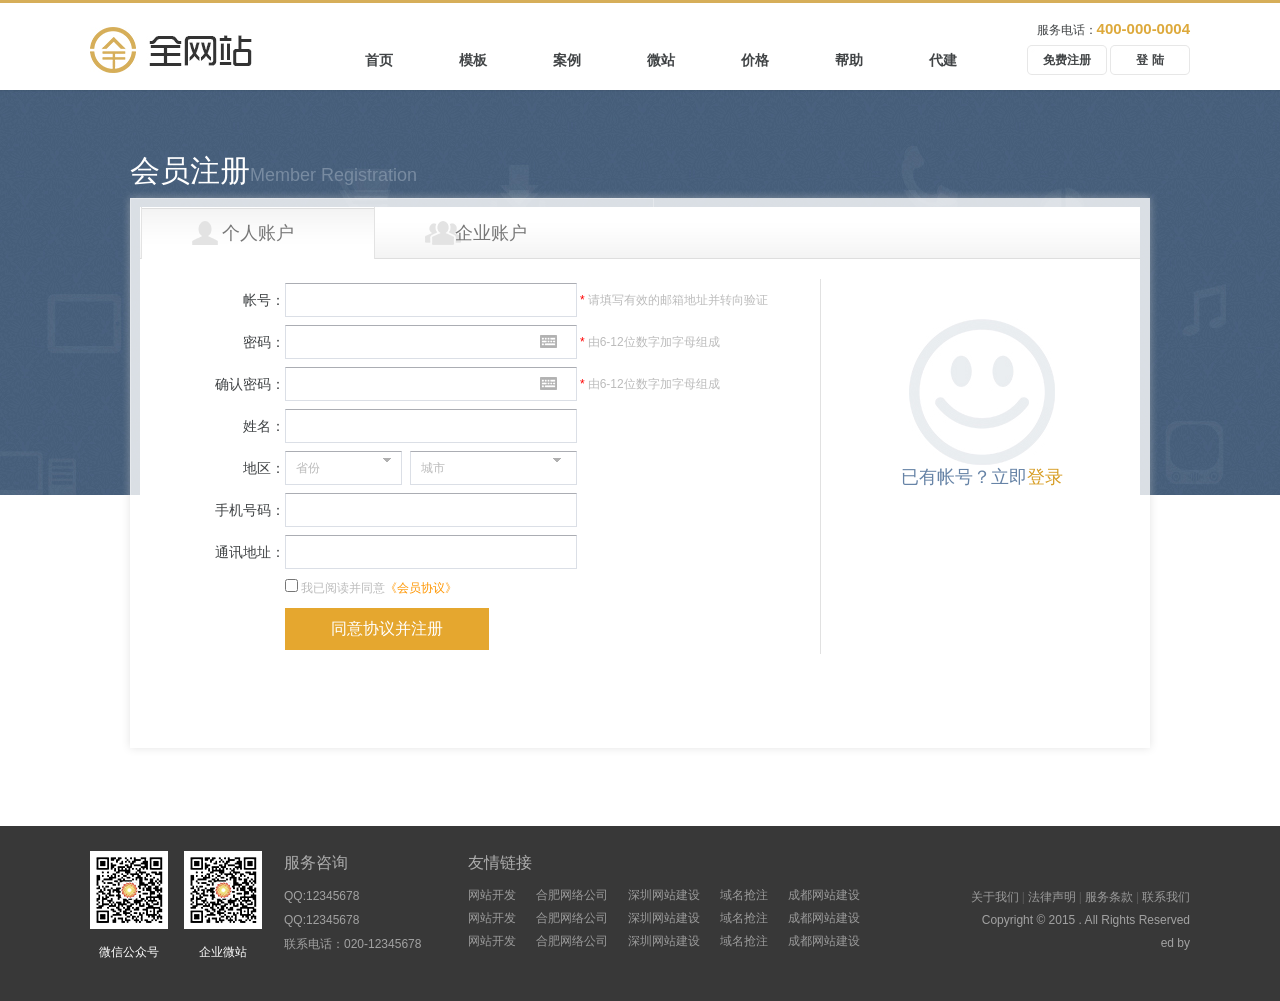
<file: src/main/webapp/register.html>
<!DOCTYPE html>
<html lang="zh-cn">
<head>
<meta charset="utf-8">

<meta http-equiv="X-UA-Compatible" content="IE=edge,chrome=1" />
<meta name="Author" content="">
<meta content=" " name="">
<title>自助建站</title>
<link rel="stylesheet" type="text/css" href="css/css_whir.css"/>
<script type="text/javascript" src="scripts/jquery-1.9.1.min.js"></script>
<!--[if lte IE 9]>
  <script type="text/javascript" src="scripts/html5shiv.v3.72.min.js"></script>
<![endif]-->
<script type="text/javascript">
   var navID = "0";
</script>
</head>

<body>
<!--top-->
<header class="top_bg">
	<section class="top">
    	<div class="logo"><a href="index.html"><img src="images/LOGO.jpg" width="162" height="46" /></a></div>
        <div class="top_tel">服务电话：<b>400-000-0004</b></div>
        <div class="top_login"><a href="register.html">免费注册</a> <a href="login.html">登 陆</a></div>
        <nav class="mainnav">
            <ul>
                <li id="nav1"><a class="nav" href="index.html">首页</a></li>
                <li id="nav2"><a class="nav" href="template.html">模板</a></li>
                <li id="nav3"><a class="nav" href="case.html">案例</a></li>
                <li id="nav4"><a class="nav" href="micro.html">微站</a></li>
                <li id="nav5"><a class="nav" href="price.html">价格</a></li>
                <li id="nav6"><a class="nav" href="help.html">帮助</a></li>
                <li id="nav7"><a class="nav" href="#">代建</a></li>
            </ul>
            <div class="clear"></div>
        </nav>
    </section>
</header>
<script type="text/javascript">
   //导航选中
    $("#nav" + navID).addClass("onnav");
</script><!--top End-->

<aside class="register_ban"></aside>
<section class="contain register">
	<div class="register_t"><span class="span"><a href="register.html" class="a1">个人账户</a></span><span><a href="register_2.html" class="a2">企业账户</a></span></div>
    <div class="c">
    <div class="title">会员注册<span>Member Registration</span></div>
        <div class="l">
            <table class="table" cellpadding="0" cellspacing="0">
                <tr>
                    <td class="td1">帐号：</td>
                    <td class="td2"><input type="text" class="text"><em class="red">*</em>请填写有效的邮箱地址并转向验证</td>
                </tr>
                <tr>
                    <td class="td1">密码：</td>
                    <td class="td2"><input type="text" class="text"><div class="jp"></div><em class="red">*</em>由6-12位数字加字母组成</td>
                </tr>
                <tr>
                    <td class="td1">确认密码：</td>
                    <td class="td2"><input type="text" class="text"><div class="jp"></div><em class="red">*</em>由6-12位数字加字母组成</td>
                </tr>
                <tr>
                    <td class="td1">姓名：</td>
                    <td class="td2"><input type="text" class="text"></td>
                </tr>
                <tr>
                    <td class="td1">地区：</td>
                    <td class="td2">
                    	<div class="select text">
                        	<span>省份</span>
                            <dl>
                            	<dt>广东</dt>
                                <dt>北京</dt>
                            </dl>
                        </div>
                    	<div class="select select2 text">
                        	<span>城市</span>
                            <dl>
                            	<dt>广州</dt>
                                <dt>惠州</dt>
                            </dl>
                        </div>
                    </td>
                </tr>
                <tr>
                    <td class="td1">手机号码：</td>
                  <td class="td2"><input type="text" class="text"></td>
                </tr>
                <tr>
                    <td class="td1">通讯地址：</td>
                  <td class="td2"><input type="text" class="text"></td>
                </tr>
                <tr>
                    <td class="td1"></td>
                  <td class="td2"><label><input type="checkbox"> 我已阅读并同意</label><a href="#" class="hyxy">《会员协议》</a></td>
                </tr>
                <tr>
                    <td class="td1"></td>
                    <td class="td2"><input type="button" value="同意协议并注册" class="tyxy"></td>
                </tr>
            </table>
        </div>
        <div class="r">
        	<img src="images/yyzh_03.jpg" width="146" height="147"><br>已有帐号？立即<a href="#">登录</a>
        </div>
  </div>
</section>
<section class="zccg">
	<div class="c">
    	请在<span class="color">72小时</span>内点击邮件中链接完成注册。<br><span class="size">邮件已经发送到您的邮箱enter@sina.com</span>
        <p>没有收到邮件？请检查你的垃圾箱或广告箱，邮箱有可能被误认为垃圾或广告邮件；或选择重发激活邮件。</p>
        <div class="div"><input type="button" value="查看邮件"><input type="button" value="重新发送"></div>
    </div>
</section>

<!--bottom-->
<footer class="bottom_bg">
	<section class="bottom">
    	<div class="l">
        	<div class="c1">
            	<ul>
                	<li><img src="uploadfiles/ewm_03.jpg" width="78" height="78" /><p>微信公众号</p></li>
                	<li><img src="uploadfiles/ewm_03.jpg" width="78" height="78" /><p>企业微站</p></li>
                </ul>
            </div>
            <div class="c2">
            	<div class="t">服务咨询</div>
                <div class="div">QQ:12345678 <br />
QQ:12345678 <br />
联系电话：020-12345678</div>
            </div>
            <div class="c3">
            	<div class="t">友情链接</div>
                <ul>
                	<li><a href="#">网站开发</a></li>
                	<li><a href="#">合肥网络公司</a></li>
                	<li><a href="#">深圳网站建设</a></li>
                	<li><a href="#">域名抢注</a></li>
                	<li><a href="#">成都网站建设</a></li>
                	<li><a href="#">网站开发</a></li>
                	<li><a href="#">合肥网络公司</a></li>
                	<li><a href="#">深圳网站建设</a></li>
                	<li><a href="#">域名抢注</a></li>
                	<li><a href="#">成都网站建设</a></li>
                	<li><a href="#">网站开发</a></li>
                	<li><a href="#">合肥网络公司</a></li>
                	<li><a href="#">深圳网站建设</a></li>
                	<li><a href="#">域名抢注</a></li>
                	<li><a href="#">成都网站建设</a></li>
                </ul>
            </div>
        </div>
        <div class="copyright"><a href="#" target="_blank">关于我们</a><em>|</em><a href="#" target="_blank">法律声明</a><em>|</em><a href="#" target="_blank">服务条款</a><em>|</em><a href="#" target="_blank">联系我们</a><br />Copyright © 2015  . All Rights Reserved<br /><script type="text/javascript">
var cnzz_protocol = (("https:" == document.location.protocol) ? " https://" : " http://");document.write(unescape("%3Cspan id='cnzz_stat_icon_5084201'%3E%3C/span%3E%3Cscript src='" + cnzz_protocol + "v1.cnzz.com/stat.php%3Fid%3D5084201%26show%3Dpic' type='text/javascript'%3E%3C/script%3E"));
</script>ed by </div>
		<div class="clear"></div>
    </section>
</footer>

<script type="text/javascript">
//整站无图处理
jQuery.each(jQuery("img"), function (i, n) { jQuery(n).error(function () { n.src = 'uploadfiles/nopic.jpg'; }); n.src = n.src; });
</script><!--bottom End-->
<script type="text/javascript">
	$(".select").each(function(){
		$(this).find("span").click(function(){
			var _block=$(this).siblings("dl").css("display");
			if(_block=="none"){
				$(this).siblings().show();
			}else{
				$(this).siblings().hide();
			}
		})
		$(this).find("dt").click(function(){
			var _txt=$(this).text();
			$(this).parent().hide().siblings().text(_txt);
		})
		$(this).mouseleave(function(){
			$(this).find("dl").hide();
		})
	})
</script>
</body>
</html>
</file>
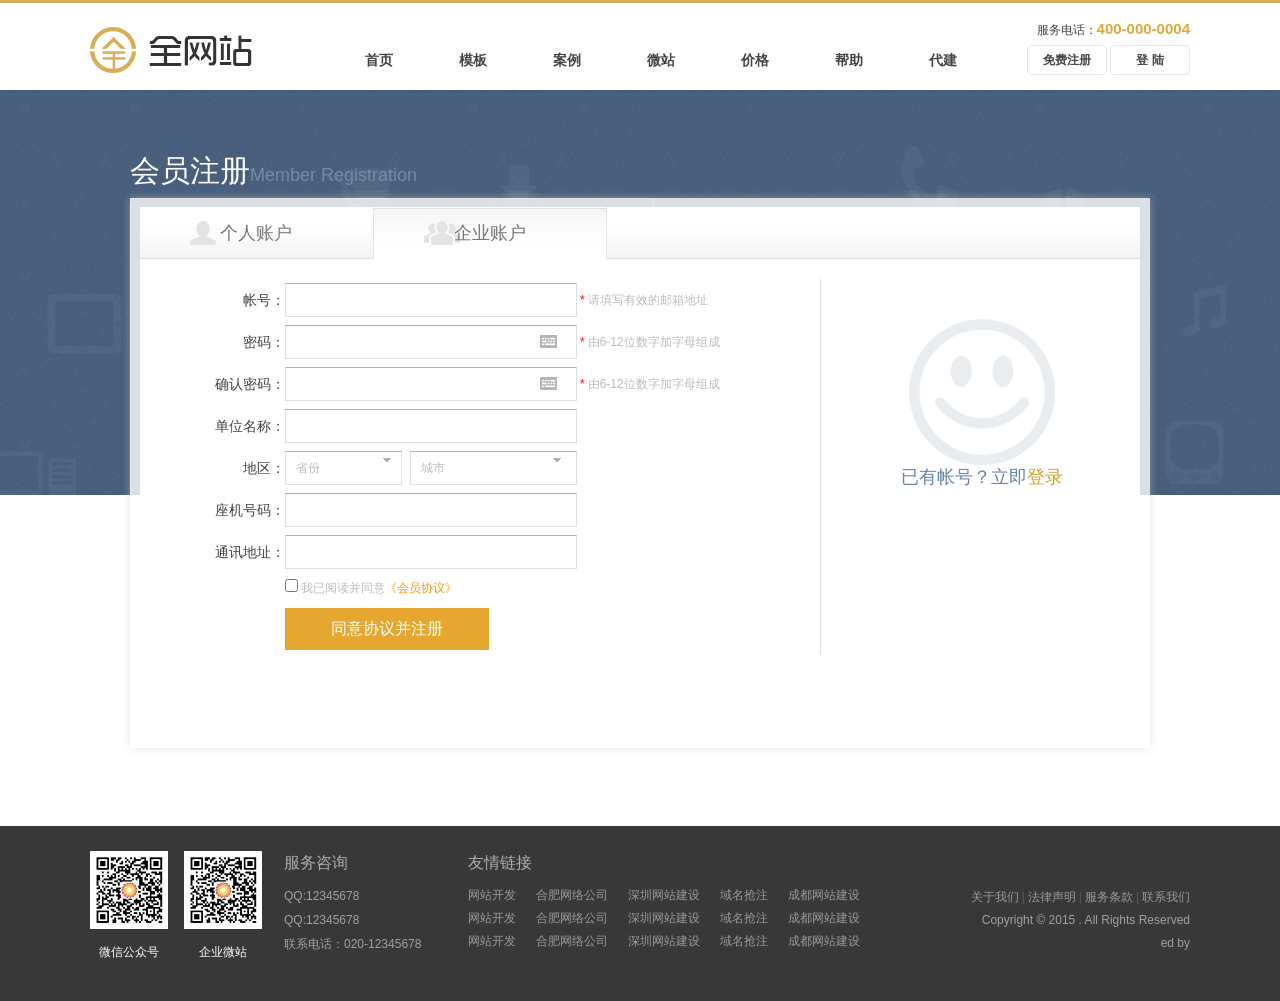
<file: src/main/webapp/register_2.html>
<!DOCTYPE html>
<html lang="zh-cn">
<head>
<meta charset="utf-8">

<meta http-equiv="X-UA-Compatible" content="IE=edge,chrome=1" />
<meta name="Author" content="">
<meta content=" " name="">
<title>自助建站</title>
<link rel="stylesheet" type="text/css" href="css/css_whir.css"/>
<script type="text/javascript" src="scripts/jquery-1.9.1.min.js"></script>
<!--[if lte IE 9]>
  <script type="text/javascript" src="scripts/html5shiv.v3.72.min.js"></script>
<![endif]-->
<script type="text/javascript">
   var navID = "0";
</script>
</head>

<body>
<!--top-->
<header class="top_bg">
	<section class="top">
    	<div class="logo"><a href="index.html"><img src="images/LOGO.jpg" width="162" height="46" /></a></div>
        <div class="top_tel">服务电话：<b>400-000-0004</b></div>
        <div class="top_login"><a href="register.html">免费注册</a> <a href="login.html">登 陆</a></div>
        <nav class="mainnav">
            <ul>
                <li id="nav1"><a class="nav" href="index.html">首页</a></li>
                <li id="nav2"><a class="nav" href="template.html">模板</a></li>
                <li id="nav3"><a class="nav" href="case.html">案例</a></li>
                <li id="nav4"><a class="nav" href="micro.html">微站</a></li>
                <li id="nav5"><a class="nav" href="price.html">价格</a></li>
                <li id="nav6"><a class="nav" href="help.html">帮助</a></li>
                <li id="nav7"><a class="nav" href="#">代建</a></li>
            </ul>
            <div class="clear"></div>
        </nav>
    </section>
</header>
<script type="text/javascript">
   //导航选中
    $("#nav" + navID).addClass("onnav");
</script><!--top End-->

<aside class="register_ban"></aside>
<section class="contain register">
	<div class="register_t"><span><a href="register.html" class="a1">个人账户</a></span><span class="span"><a href="register_2.html" class="a2">企业账户</a></span></div>
    <div class="c">
    <div class="title">会员注册<span>Member Registration</span></div>
        <div class="l">
            <table class="table" cellpadding="0" cellspacing="0">
                <tr>
                    <td class="td1">帐号：</td>
                    <td class="td2"><input type="text" class="text"><em class="red">*</em>请填写有效的邮箱地址</td>
                </tr>
                <tr>
                    <td class="td1">密码：</td>
                    <td class="td2"><input type="text" class="text"><div class="jp"></div><em class="red">*</em>由6-12位数字加字母组成</td>
                </tr>
                <tr>
                    <td class="td1">确认密码：</td>
                    <td class="td2"><input type="text" class="text"><div class="jp"></div><em class="red">*</em>由6-12位数字加字母组成</td>
                </tr>
                <tr>
                    <td class="td1">单位名称：</td>
                    <td class="td2"><input type="text" class="text"></td>
                </tr>
                <tr>
                    <td class="td1">地区：</td>
                    <td class="td2">
                    	<div class="select text">
                        	<span>省份</span>
                            <dl>
                            	<dt>广东</dt>
                                <dt>北京</dt>
                            </dl>
                        </div>
                    	<div class="select select2 text">
                        	<span>城市</span>
                            <dl>
                            	<dt>广州</dt>
                                <dt>惠州</dt>
                            </dl>
                        </div>
                    </td>
                </tr>
                <tr>
                    <td class="td1">座机号码：</td>
                  <td class="td2"><input type="text" class="text"></td>
                </tr>
                <tr>
                    <td class="td1">通讯地址：</td>
                  <td class="td2"><input type="text" class="text"></td>
                </tr>
                <tr>
                    <td class="td1"></td>
                  <td class="td2"><label><input type="checkbox"> 我已阅读并同意</label><a href="#" class="hyxy">《会员协议》</a></td>
                </tr>
                <tr>
                    <td class="td1"></td>
                    <td class="td2"><input type="button" value="同意协议并注册" class="tyxy"></td>
                </tr>
            </table>
        </div>
        <div class="r">
        	<img src="images/yyzh_03.jpg" width="146" height="147"><br>已有帐号？立即<a href="#">登录</a>
        </div>
  </div>
</section>
<section class="zccg">
	<div class="c">
    	请在<span class="color">72小时</span>内点击邮件中链接完成注册。<br><span class="size">邮件已经发送到您的邮箱enter@sina.com</span>
        <p>没有收到邮件？请检查你的垃圾箱或广告箱，邮箱有可能被误认为垃圾或广告邮件；或选择重发激活邮件。</p>
        <div class="div"><input type="button" value="查看邮件"><input type="button" value="重新发送"></div>
    </div>
</section>

<!--bottom-->
<footer class="bottom_bg">
	<section class="bottom">
    	<div class="l">
        	<div class="c1">
            	<ul>
                	<li><img src="uploadfiles/ewm_03.jpg" width="78" height="78" /><p>微信公众号</p></li>
                	<li><img src="uploadfiles/ewm_03.jpg" width="78" height="78" /><p>企业微站</p></li>
                </ul>
            </div>
            <div class="c2">
            	<div class="t">服务咨询</div>
                <div class="div">QQ:12345678 <br />
QQ:12345678 <br />
联系电话：020-12345678</div>
            </div>
            <div class="c3">
            	<div class="t">友情链接</div>
                <ul>
                	<li><a href="#">网站开发</a></li>
                	<li><a href="#">合肥网络公司</a></li>
                	<li><a href="#">深圳网站建设</a></li>
                	<li><a href="#">域名抢注</a></li>
                	<li><a href="#">成都网站建设</a></li>
                	<li><a href="#">网站开发</a></li>
                	<li><a href="#">合肥网络公司</a></li>
                	<li><a href="#">深圳网站建设</a></li>
                	<li><a href="#">域名抢注</a></li>
                	<li><a href="#">成都网站建设</a></li>
                	<li><a href="#">网站开发</a></li>
                	<li><a href="#">合肥网络公司</a></li>
                	<li><a href="#">深圳网站建设</a></li>
                	<li><a href="#">域名抢注</a></li>
                	<li><a href="#">成都网站建设</a></li>
                </ul>
            </div>
        </div>
        <div class="copyright"><a href="#" target="_blank">关于我们</a><em>|</em><a href="#" target="_blank">法律声明</a><em>|</em><a href="#" target="_blank">服务条款</a><em>|</em><a href="#" target="_blank">联系我们</a><br />Copyright © 2015  . All Rights Reserved<br /><script type="text/javascript">
var cnzz_protocol = (("https:" == document.location.protocol) ? " https://" : " http://");document.write(unescape("%3Cspan id='cnzz_stat_icon_5084201'%3E%3C/span%3E%3Cscript src='" + cnzz_protocol + "v1.cnzz.com/stat.php%3Fid%3D5084201%26show%3Dpic' type='text/javascript'%3E%3C/script%3E"));
</script>ed by </div>
		<div class="clear"></div>
    </section>
</footer>

<script type="text/javascript">
//整站无图处理
jQuery.each(jQuery("img"), function (i, n) { jQuery(n).error(function () { n.src = 'uploadfiles/nopic.jpg'; }); n.src = n.src; });
</script><!--bottom End-->
<script type="text/javascript">
	$(".select").each(function(){
		$(this).find("span").click(function(){
			var _block=$(this).siblings("dl").css("display");
			if(_block=="none"){
				$(this).siblings().show();
			}else{
				$(this).siblings().hide();
			}
		})
		$(this).find("dt").click(function(){
			var _txt=$(this).text();
			$(this).parent().hide().siblings().text(_txt);
		})
		$(this).mouseleave(function(){
			$(this).find("dl").hide();
		})
	})
</script>
</body>
</html>
</file>
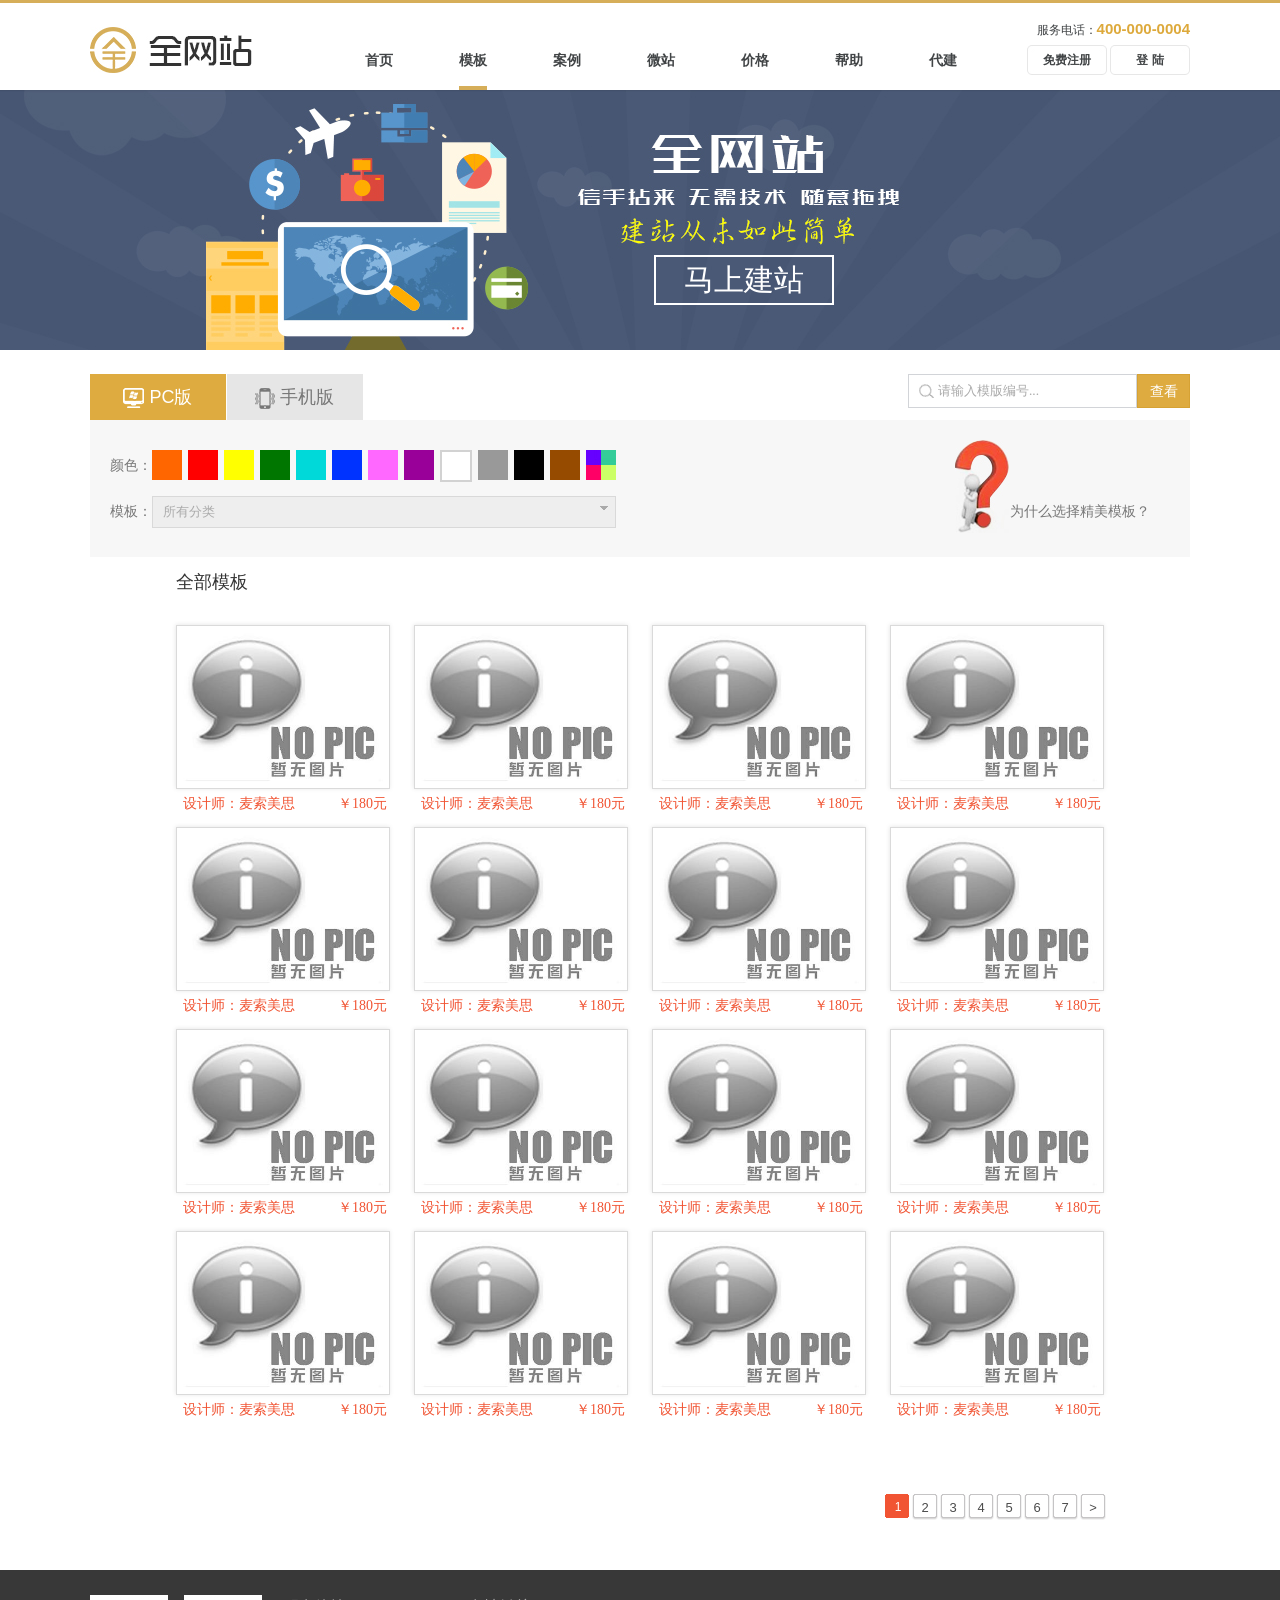
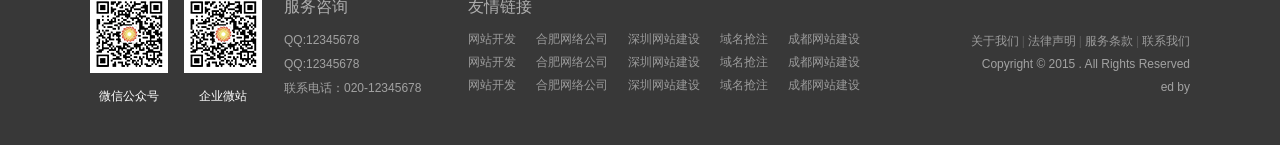
<file: src/main/webapp/template.html>
<!DOCTYPE html>
<html lang="zh-cn">
<head>
<meta charset="utf-8">

<meta http-equiv="X-UA-Compatible" content="IE=edge,chrome=1" />
<meta name="Author" content="">
<meta content=" " name="">
<title>自助建站</title>
<link rel="stylesheet" type="text/css" href="css/css_whir.css"/>
<script type="text/javascript" src="scripts/jquery-1.9.1.min.js"></script>
<!--[if lte IE 9]>
  <script type="text/javascript" src="scripts/html5shiv.v3.72.min.js"></script>
<![endif]-->
<script type="text/javascript">
   var navID = "2";
</script>
<style type="text/css">
	.banner{ background:url(uploadfiles/template_ban_02.jpg) no-repeat center top;}
</style>
</head>

<body>
<!--top-->
<header class="top_bg">
	<section class="top">
    	<div class="logo"><a href="index.html"><img src="images/LOGO.jpg" width="162" height="46" /></a></div>
        <div class="top_tel">服务电话：<b>400-000-0004</b></div>
        <div class="top_login"><a href="register.html">免费注册</a> <a href="login.html">登 陆</a></div>
        <nav class="mainnav">
            <ul>
                <li id="nav1"><a class="nav" href="index.html">首页</a></li>
                <li id="nav2"><a class="nav" href="template.html">模板</a></li>
                <li id="nav3"><a class="nav" href="case.html">案例</a></li>
                <li id="nav4"><a class="nav" href="micro.html">微站</a></li>
                <li id="nav5"><a class="nav" href="price.html">价格</a></li>
                <li id="nav6"><a class="nav" href="help.html">帮助</a></li>
                <li id="nav7"><a class="nav" href="#">代建</a></li>
            </ul>
            <div class="clear"></div>
        </nav>
    </section>
</header>
<script type="text/javascript">
   //导航选中
    $("#nav" + navID).addClass("onnav");
</script><!--top End-->

<aside class="banner"><div><a href="#">马上建站</a></div></aside>

<section class="contain">
    <div class="template">
      	<div class="tab"><div class="search"><input type="text" class="text" value="请输入模版编号..." onblur="if(this.value=='')this.value='请输入模版编号...';" onfocus="if(this.value=='请输入模版编号...')this.value='';"><a href="javascript:void(0)">查看</a></div><span class="span"><img src="images/hover_1_03.png"><img src="images/hover_1_hover.png" class="img"> PC版</span><span><img src="images/hover_2_03.png"><img src="images/hover_2_hover.png" class="img"> 手机版</span></div>
        <div class="color">
        	<div class="c">
            	<div class="txt">为什么选择精美模板？</div>
            	<ul>
                	<li>
                    	<span>颜色：</span><i class="i1"></i><i class="i2"></i><i class="i3"></i><i class="i4"></i><i class="i5"></i><i class="i6"></i><i class="i7"></i><i class="i8"></i><i class="i9"></i><i class="i10"></i><i class="i11"></i><i class="i12"></i><i class="i13"></i>
                        <div class="clear"></div>
                    </li>
                    <li>
                    	<span>模板：</span>
                        <input type="text" class="text" value="所有分类">
                        <div class="i"></div>
                        <div class="clear"></div>
                    	<div class="slidedown">
                        	<div class="l">
                            	<div class="t">通用模板</div>
                                <div class="clear"></div>
                                <dl>
                                	<dt><a href="#">所有模板</a></dt>
                                	<dt><a href="#">电脑<em>(12)</em></a></dt>
                                    <dt><a href="#">礼品、工艺品<em>(15)</em></a></dt>
                                    <dt><a href="#">橡胶、塑料制品<em>(4)</em></a></dt>
                                	<dt><a href="#">网店<em>(13)</em></a></dt>
                                	<dt><a href="#">文化<em>(12)</em></a></dt>
                                    <dt><a href="#">眼镜<em>(7)</em></a></dt>
                                    <dt><a href="#">学校<em>(12)</em></a></dt>
                                	<dt><a href="#">网店<em>(13)</em></a></dt>
                                	<dt><a href="#">文化<em>(12)</em></a></dt>
                                    <dt><a href="#">眼镜<em>(7)</em></a></dt>
                                    <dt><a href="#">学校<em>(12)</em></a></dt>
                                	<dt><a href="#">网店<em>(13)</em></a></dt>
                                	<dt><a href="#">文化<em>(12)</em></a></dt>
                                    <dt><a href="#">眼镜<em>(7)</em></a></dt>
                                    <dt><a href="#">学校<em>(12)</em></a></dt>
                                	<dt><a href="#">网店<em>(13)</em></a></dt>
                                	<dt><a href="#">文化<em>(12)</em></a></dt>
                                    <dt><a href="#">眼镜<em>(7)</em></a></dt>
                                    <dt><a href="#">学校<em>(12)</em></a></dt>
                                	<dt><a href="#">网店<em>(13)</em></a></dt>
                                	<dt><a href="#">文化<em>(12)</em></a></dt>
                                    <dt><a href="#">眼镜<em>(7)</em></a></dt>
                                    <dt><a href="#">学校<em>(12)</em></a></dt>
                                	<dt><a href="#">网店<em>(13)</em></a></dt>
                                	<dt><a href="#">文化<em>(12)</em></a></dt>
                                    <dt><a href="#">眼镜<em>(7)</em></a></dt>
                                    <dt><a href="#">学校<em>(12)</em></a></dt>
                                	<dt><a href="#">网店<em>(13)</em></a></dt>
                                	<dt><a href="#">文化<em>(12)</em></a></dt>
                                    <dt><a href="#">眼镜<em>(7)</em></a></dt>
                                    <dt><a href="#">学校<em>(12)</em></a></dt>
                                	<dt><a href="#">网店<em>(13)</em></a></dt>
                                	<dt><a href="#">文化<em>(12)</em></a></dt>
                                    <dt><a href="#">眼镜<em>(7)</em></a></dt>
                                    <dt><a href="#">学校<em>(12)</em></a></dt>
                                	<dt><a href="#">网店<em>(13)</em></a></dt>
                                	<dt><a href="#">文化<em>(12)</em></a></dt>
                                    <dt><a href="#">眼镜<em>(7)</em></a></dt>
                                    <dt><a href="#">学校<em>(12)</em></a></dt>
                                	<dt><a href="#">网店<em>(13)</em></a></dt>
                                	<dt><a href="#">文化<em>(12)</em></a></dt>
                                    <dt><a href="#">眼镜<em>(7)</em></a></dt>
                                    <dt><a href="#">学校<em>(12)</em></a></dt>
                                	<dt><a href="#">网店<em>(13)</em></a></dt>
                                	<dt><a href="#">文化<em>(12)</em></a></dt>
                                    <dt><a href="#">眼镜<em>(7)</em></a></dt>
                                    <dt><a href="#">学校<em>(12)</em></a></dt>
                                	<dt><a href="#">网店<em>(13)</em></a></dt>
                                	<dt><a href="#">文化<em>(12)</em></a></dt>
                                    <dt><a href="#">眼镜<em>(7)</em></a></dt>
                                    <dt><a href="#">学校<em>(12)</em></a></dt>
                                	<dt><a href="#">网店<em>(13)</em></a></dt>
                                	<dt><a href="#">文化<em>(12)</em></a></dt>
                                    <dt><a href="#">眼镜<em>(7)</em></a></dt>
                                    <dt><a href="#">学校<em>(12)</em></a></dt>
                                	<dt><a href="#">网店<em>(13)</em></a></dt>
                                	<dt><a href="#">文化<em>(12)</em></a></dt>
                                    <dt><a href="#">眼镜<em>(7)</em></a></dt>
                                    <dt><a href="#">学校<em>(12)</em></a></dt>
                                </dl>
                            </div>
                          <div class="r">
                            	<div class="t">精美模板</div>
                                <div class="clear"></div>
                                <img src="images/jmmb_03.jpg" width="291" height="284">
                            </div>
                        </div>
                    </li>
                </ul>
            </div>
        </div>
        <div id="alltemplate">
        	<h3 class="h3">全部模板</h3>
            <ul>
            	<li><img alt="建站模板" src="http://screenshots.websiteonline.cn/screenshots/industrial-53-a.jpg"><span style="display: none;">模版号:5313<a target="_blank&quot;" href="/website/choose.aspx?tpl_domain=http://industrial-53.view.sitestar.cn&amp;tpl_id=5313&amp;user_level=2&amp;tpl_level=2">预览</a></span><div class="tempinfo" style="margin-top: 12px;"></div><div class="temprc" style="margin-top: 12px; margin-left: 0px; width: 204px; overflow: hidden;">￥<p style="float:left;">设计师：麦索美思</p><p style="float:right;">180元</p></div></li>
            	<li><img alt="建站模板" src="http://screenshots.websiteonline.cn/screenshots/industrial-53-a.jpg"><span style="display: none;">模版号:5313<a target="_blank&quot;" href="/website/choose.aspx?tpl_domain=http://industrial-53.view.sitestar.cn&amp;tpl_id=5313&amp;user_level=2&amp;tpl_level=2">预览</a></span><div class="tempinfo" style="margin-top: 12px;"></div><div class="temprc" style="margin-top: 12px; margin-left: 0px; width: 204px; overflow: hidden;">￥<p style="float:left;">设计师：麦索美思</p><p style="float:right;">180元</p></div></li>
            	<li><img alt="建站模板" src="http://screenshots.websiteonline.cn/screenshots/industrial-53-a.jpg"><span style="display: none;">模版号:5313<a target="_blank&quot;" href="/website/choose.aspx?tpl_domain=http://industrial-53.view.sitestar.cn&amp;tpl_id=5313&amp;user_level=2&amp;tpl_level=2">预览</a></span><div class="tempinfo" style="margin-top: 12px;"></div><div class="temprc" style="margin-top: 12px; margin-left: 0px; width: 204px; overflow: hidden;">￥<p style="float:left;">设计师：麦索美思</p><p style="float:right;">180元</p></div></li>
            	<li><img alt="建站模板" src="http://screenshots.websiteonline.cn/screenshots/industrial-53-a.jpg"><span style="display: none;">模版号:5313<a target="_blank&quot;" href="/website/choose.aspx?tpl_domain=http://industrial-53.view.sitestar.cn&amp;tpl_id=5313&amp;user_level=2&amp;tpl_level=2">预览</a></span><div class="tempinfo" style="margin-top: 12px;"></div><div class="temprc" style="margin-top: 12px; margin-left: 0px; width: 204px; overflow: hidden;">￥<p style="float:left;">设计师：麦索美思</p><p style="float:right;">180元</p></div></li>
            	<li><img alt="建站模板" src="http://screenshots.websiteonline.cn/screenshots/industrial-53-a.jpg"><span style="display: none;">模版号:5313<a target="_blank&quot;" href="/website/choose.aspx?tpl_domain=http://industrial-53.view.sitestar.cn&amp;tpl_id=5313&amp;user_level=2&amp;tpl_level=2">预览</a></span><div class="tempinfo" style="margin-top: 12px;"></div><div class="temprc" style="margin-top: 12px; margin-left: 0px; width: 204px; overflow: hidden;">￥<p style="float:left;">设计师：麦索美思</p><p style="float:right;">180元</p></div></li>
            	<li><img alt="建站模板" src="http://screenshots.websiteonline.cn/screenshots/industrial-53-a.jpg"><span style="display: none;">模版号:5313<a target="_blank&quot;" href="/website/choose.aspx?tpl_domain=http://industrial-53.view.sitestar.cn&amp;tpl_id=5313&amp;user_level=2&amp;tpl_level=2">预览</a></span><div class="tempinfo" style="margin-top: 12px;"></div><div class="temprc" style="margin-top: 12px; margin-left: 0px; width: 204px; overflow: hidden;">￥<p style="float:left;">设计师：麦索美思</p><p style="float:right;">180元</p></div></li>
            	<li><img alt="建站模板" src="http://screenshots.websiteonline.cn/screenshots/industrial-53-a.jpg"><span style="display: none;">模版号:5313<a target="_blank&quot;" href="/website/choose.aspx?tpl_domain=http://industrial-53.view.sitestar.cn&amp;tpl_id=5313&amp;user_level=2&amp;tpl_level=2">预览</a></span><div class="tempinfo" style="margin-top: 12px;"></div><div class="temprc" style="margin-top: 12px; margin-left: 0px; width: 204px; overflow: hidden;">￥<p style="float:left;">设计师：麦索美思</p><p style="float:right;">180元</p></div></li>
            	<li><img alt="建站模板" src="http://screenshots.websiteonline.cn/screenshots/industrial-53-a.jpg"><span style="display: none;">模版号:5313<a target="_blank&quot;" href="/website/choose.aspx?tpl_domain=http://industrial-53.view.sitestar.cn&amp;tpl_id=5313&amp;user_level=2&amp;tpl_level=2">预览</a></span><div class="tempinfo" style="margin-top: 12px;"></div><div class="temprc" style="margin-top: 12px; margin-left: 0px; width: 204px; overflow: hidden;">￥<p style="float:left;">设计师：麦索美思</p><p style="float:right;">180元</p></div></li>
            	<li><img alt="建站模板" src="http://screenshots.websiteonline.cn/screenshots/industrial-53-a.jpg"><span style="display: none;">模版号:5313<a target="_blank&quot;" href="/website/choose.aspx?tpl_domain=http://industrial-53.view.sitestar.cn&amp;tpl_id=5313&amp;user_level=2&amp;tpl_level=2">预览</a></span><div class="tempinfo" style="margin-top: 12px;"></div><div class="temprc" style="margin-top: 12px; margin-left: 0px; width: 204px; overflow: hidden;">￥<p style="float:left;">设计师：麦索美思</p><p style="float:right;">180元</p></div></li>
            	<li><img alt="建站模板" src="http://screenshots.websiteonline.cn/screenshots/industrial-53-a.jpg"><span style="display: none;">模版号:5313<a target="_blank&quot;" href="/website/choose.aspx?tpl_domain=http://industrial-53.view.sitestar.cn&amp;tpl_id=5313&amp;user_level=2&amp;tpl_level=2">预览</a></span><div class="tempinfo" style="margin-top: 12px;"></div><div class="temprc" style="margin-top: 12px; margin-left: 0px; width: 204px; overflow: hidden;">￥<p style="float:left;">设计师：麦索美思</p><p style="float:right;">180元</p></div></li>
            	<li><img alt="建站模板" src="http://screenshots.websiteonline.cn/screenshots/industrial-53-a.jpg"><span style="display: none;">模版号:5313<a target="_blank&quot;" href="/website/choose.aspx?tpl_domain=http://industrial-53.view.sitestar.cn&amp;tpl_id=5313&amp;user_level=2&amp;tpl_level=2">预览</a></span><div class="tempinfo" style="margin-top: 12px;"></div><div class="temprc" style="margin-top: 12px; margin-left: 0px; width: 204px; overflow: hidden;">￥<p style="float:left;">设计师：麦索美思</p><p style="float:right;">180元</p></div></li>
            	<li><img alt="建站模板" src="http://screenshots.websiteonline.cn/screenshots/industrial-53-a.jpg"><span style="display: none;">模版号:5313<a target="_blank&quot;" href="/website/choose.aspx?tpl_domain=http://industrial-53.view.sitestar.cn&amp;tpl_id=5313&amp;user_level=2&amp;tpl_level=2">预览</a></span><div class="tempinfo" style="margin-top: 12px;"></div><div class="temprc" style="margin-top: 12px; margin-left: 0px; width: 204px; overflow: hidden;">￥<p style="float:left;">设计师：麦索美思</p><p style="float:right;">180元</p></div></li>
            	<li><img alt="建站模板" src="http://screenshots.websiteonline.cn/screenshots/industrial-53-a.jpg"><span style="display: none;">模版号:5313<a target="_blank&quot;" href="/website/choose.aspx?tpl_domain=http://industrial-53.view.sitestar.cn&amp;tpl_id=5313&amp;user_level=2&amp;tpl_level=2">预览</a></span><div class="tempinfo" style="margin-top: 12px;"></div><div class="temprc" style="margin-top: 12px; margin-left: 0px; width: 204px; overflow: hidden;">￥<p style="float:left;">设计师：麦索美思</p><p style="float:right;">180元</p></div></li>
            	<li><img alt="建站模板" src="http://screenshots.websiteonline.cn/screenshots/industrial-53-a.jpg"><span style="display: none;">模版号:5313<a target="_blank&quot;" href="/website/choose.aspx?tpl_domain=http://industrial-53.view.sitestar.cn&amp;tpl_id=5313&amp;user_level=2&amp;tpl_level=2">预览</a></span><div class="tempinfo" style="margin-top: 12px;"></div><div class="temprc" style="margin-top: 12px; margin-left: 0px; width: 204px; overflow: hidden;">￥<p style="float:left;">设计师：麦索美思</p><p style="float:right;">180元</p></div></li>
            	<li><img alt="建站模板" src="http://screenshots.websiteonline.cn/screenshots/industrial-53-a.jpg"><span style="display: none;">模版号:5313<a target="_blank&quot;" href="/website/choose.aspx?tpl_domain=http://industrial-53.view.sitestar.cn&amp;tpl_id=5313&amp;user_level=2&amp;tpl_level=2">预览</a></span><div class="tempinfo" style="margin-top: 12px;"></div><div class="temprc" style="margin-top: 12px; margin-left: 0px; width: 204px; overflow: hidden;">￥<p style="float:left;">设计师：麦索美思</p><p style="float:right;">180元</p></div></li>
            	<li><img alt="建站模板" src="http://screenshots.websiteonline.cn/screenshots/industrial-53-a.jpg"><span style="display: none;">模版号:5313<a target="_blank&quot;" href="/website/choose.aspx?tpl_domain=http://industrial-53.view.sitestar.cn&amp;tpl_id=5313&amp;user_level=2&amp;tpl_level=2">预览</a></span><div class="tempinfo" style="margin-top: 12px;"></div><div class="temprc" style="margin-top: 12px; margin-left: 0px; width: 204px; overflow: hidden;">￥<p style="float:left;">设计师：麦索美思</p><p style="float:right;">180元</p></div></li>
            </ul>
        </div>
        <div class="page">
		<div id="Pagination" class="pages"><span class="currentpage">1</span><a href="javascript:void(0);" class="currentpage">2</a><a href="javascript:void(0);" class="currentpage">3</a><a href="javascript:void(0);" class="currentpage">4</a><a href="javascript:void(0);" class="currentpage">5</a><a href="javascript:void(0);" class="currentpage">6</a><a href="javascript:void(0);" class="currentpage">7</a><a href="javascript:void(0);" class="disabled"><span class="next">&gt;</span></a></div>
	</div>
    </div>
    <div class="template" style=" display:none;">
    	<div class="t">全部模板</div>
    </div>
</section>

<!--bottom-->
<footer class="bottom_bg">
	<section class="bottom">
    	<div class="l">
        	<div class="c1">
            	<ul>
                	<li><img src="uploadfiles/ewm_03.jpg" width="78" height="78" /><p>微信公众号</p></li>
                	<li><img src="uploadfiles/ewm_03.jpg" width="78" height="78" /><p>企业微站</p></li>
                </ul>
            </div>
            <div class="c2">
            	<div class="t">服务咨询</div>
                <div class="div">QQ:12345678 <br />
QQ:12345678 <br />
联系电话：020-12345678</div>
            </div>
            <div class="c3">
            	<div class="t">友情链接</div>
                <ul>
                	<li><a href="#">网站开发</a></li>
                	<li><a href="#">合肥网络公司</a></li>
                	<li><a href="#">深圳网站建设</a></li>
                	<li><a href="#">域名抢注</a></li>
                	<li><a href="#">成都网站建设</a></li>
                	<li><a href="#">网站开发</a></li>
                	<li><a href="#">合肥网络公司</a></li>
                	<li><a href="#">深圳网站建设</a></li>
                	<li><a href="#">域名抢注</a></li>
                	<li><a href="#">成都网站建设</a></li>
                	<li><a href="#">网站开发</a></li>
                	<li><a href="#">合肥网络公司</a></li>
                	<li><a href="#">深圳网站建设</a></li>
                	<li><a href="#">域名抢注</a></li>
                	<li><a href="#">成都网站建设</a></li>
                </ul>
            </div>
        </div>
        <div class="copyright"><a href="#" target="_blank">关于我们</a><em>|</em><a href="#" target="_blank">法律声明</a><em>|</em><a href="#" target="_blank">服务条款</a><em>|</em><a href="#" target="_blank">联系我们</a><br />Copyright © 2015  . All Rights Reserved<br /><script type="text/javascript">
var cnzz_protocol = (("https:" == document.location.protocol) ? " https://" : " http://");document.write(unescape("%3Cspan id='cnzz_stat_icon_5084201'%3E%3C/span%3E%3Cscript src='" + cnzz_protocol + "v1.cnzz.com/stat.php%3Fid%3D5084201%26show%3Dpic' type='text/javascript'%3E%3C/script%3E"));
</script>ed by </div>
		<div class="clear"></div>
    </section>
</footer>

<script type="text/javascript">
//整站无图处理
jQuery.each(jQuery("img"), function (i, n) { jQuery(n).error(function () { n.src = 'uploadfiles/nopic.jpg'; }); n.src = n.src; });
</script><!--bottom End-->
<script type="text/javascript">
	$(function(){
		var $text=$(".template .color .text");
		$text.focus(function(){
			if($(this).val()=="所有分类"){
				$(this).val("");
			}
			$(".slidedown").show();
		})
		$text.blur(function(){
			if($(this).val()==""){
				$(this).val("所有分类");
			}
			$(".slidedown").hide();
		})
		$(".template .tab span").click(function(){
			var _span=$(this).index()-1;
			$(".template").hide().eq(_span).show();
		})
		$("#alltemplate li").hover(function(){
			$(this).find("span").show();
		},function(){
			$(this).find("span").hide();
		})
	})
</script>
</body>
</html>
</file>
<file: src/main/webapp/css/css_whir.css>
﻿@charset "utf-8";
html{ font:normal 62.5%/2.3em "微软雅黑",Arial,"宋体";}
body{ margin:0px; padding:0px; margin:0px auto; font-size:1.2em; color:#414446; width:100%; min-width:1000px; width:expression((documentElement.clientWidth < 1000) ? "1000px" : "100%" ); zoom:1;}
ul,li,form, dl,dt,dd, div{ padding: 0px; margin: 0px;}
select,input,textarea{ border-radius:0; -webkit-border-radius:0; color:#414446;}
input:focus { outline: none;}
input,button,select,textarea{outline:none;/*-webkit-appearance:none;*//*强制去除表单自带的样式*/ }
textarea{resize:none;/*-webkit-appearance:none;*//*强制去除textarea自带的样式*/ }
textarea,input,select { background:none; border:none; margin:0; padding:0;}
article,aside,footer,header,hgroup,nav,section,figure,figcaption{ display: block;} /*html5设置*/
figure,figcaption{ margin:0px; padding:0px;}
audio,canvas,progress,video { display: inline-block; vertical-align: baseline;}
img{ border:none; border:0; vertical-align:top;}
a{ color:#414446; text-decoration:none; noline:-webkit-tap-highlight-color:rgba(0,0,0,0);}
a:focus {outline:none; -moz-outline:none;}
a:hover{ text-decoration:none;}
.clear{ clear:both; height:0px; overflow:hidden;}
i,em{ font-style:normal;}
.size20{ font-size:20px;}
.size16{ font-size:16px;}


ul,li,ol,li{ list-style:none;}


.contain{ width:1100px; margin:0 auto; clear:both;}
.SildeBar{ float:left; width:240px; padding:22px 0 158px; background:#d0d8e7 url(../images/SildeBar_bg_07.jpg) no-repeat right bottom;}
.MainContent{}
.content{ float:right; width:859px; border:1px solid #e8ebf1; border-left:none; min-height:269px;}
.SinglePage{ text-justify:inter-ideograph; text-align:justify; word-wrap:break-word; clear:both; overflow:hidden; font-size:13px; line-height:24px;}

.Current{}

/*pages*/
.Pages{}
/*pages end*/

/*Top*/
.top_bg{ height:87px; border-top:3px solid #d6ae59;}
.top{ width:1100px; height:100%; margin:0 auto; position:relative;}
.logo{ position:absolute; left:0; top:24px;}
.top_tel{ position:absolute; right:0; top:14px;}
.top_tel b{ color:#dda93b; font-size:15px;}
.top_login{ position:absolute; right:0; top:42px;}
.top_login a{ display:inline-block; width:80px; height:30px; line-height:30px; text-align:center; font-weight:bold; background:url(../images/top_login_03.jpg) no-repeat;}
.top_login a:hover{ color:#fff; background:url(../images/top_login_a_03.jpg) no-repeat;}


.mainnav{ position:absolute; right:200px; bottom:0;}
.mainnav li{ padding:0 33px; float:left;}
.mainnav li a{ display:block; padding-bottom:14px; font-size:14px; font-weight:bold; border-bottom:4px solid #fff;}
.mainnav li a:hover,.mainnav .onnav a{ border-bottom-color:#d6ae59;}


/*Top*/

/*Bottom*/
.bottom_bg{ background:#383838; clear:both;}
.bottom{ width:1100px; margin:0 auto; padding:25px 0; color:#a2a2a2;}
.bottom a{ color:#9b9b9b;}
.bottom .l{ float:left; width:820px;}
.bottom .l .t{ font-size:16px; color:#aeaeae; overflow:hidden; padding-bottom:10px;}
.bottom .l .c1{ float:left; overflow:hidden; padding-right:6px;}
.bottom .l .c1 li{ float:left; width:78px; padding-right:16px; text-align:center; color:#fff;}
.bottom .l .c2{ float:left; width:184px;}
.bottom .l .c2 .div{ line-height:24px;}

.bottom .l .c3{ float:left; width:440px;}
.bottom .l .c3 li{ float:left; padding-right:20px;}




.bottom .copyright{ float:right; text-align:right; padding-top:35px; width:280px;}
.bottom .copyright em{ color:#595959; padding:0 3px;}
.bottom .copyright img{ vertical-align:middle;}
/*Bottom*/

/*SildeBar*/
.menulist a{ display:block; height:45px; line-height:45px; padding-left:34px; color:#fff; font-size:16px; border-bottom:1px solid #dee4ee;}
.menulist .onnav a{ border:none; background:#99add0 url(../images/help_a_03.jpg) no-repeat right center;}
/*SildeBar*/

/*Banner*/
.home_ban{ width:100%; height:450px; background:url(../uploadfiles/home_ban_02.jpg) no-repeat center top;}
.home_ban div{ width:1100px; height:100%; position:relative; margin:0 auto;}
.home_ban div a{ display:block; width:176px; height:46px; border:2px solid #fff; text-align:center; line-height:46px; font-size:30px; color:#fff; position:absolute; right:103px; bottom:61px;}
.home_ban div a:hover{ border-color:#d6ae59; color:#d6ae59;}

.banner{ width:100%; height:260px;}
.banner div{ width:1100px; height:100%; position:relative; margin:0 auto;}
.banner div a{ display:block; width:176px; height:46px; border:2px solid #fff; text-align:center; line-height:46px; font-size:30px; color:#fff; position:absolute; right:356px; bottom:45px;}
.banner div a:hover{ border-color:#d6ae59; color:#d6ae59;}

.banner p{ position:absolute; right:209px; top:178px; line-height:28px; height:28px; padding-left:40px; background:url(../images/case_ban_03.png) no-repeat left center; margin:0; color:#fff; font-family:"宋体"; font-size:14px;}
.banner p i{ width:16px; height:28px; background:url(../images/case_ban_Bg_03.png) no-repeat; text-align:center; display:inline-block; margin:0 2px; color:#1b2842; font-size:16px;}
.banner p em{ padding:0 3px;}

.micro_ban{ height:520px;}


/*Banner*/

/*index*/
.home_con{ width:100%;}
.home_con .con1{ width:1100px; margin:50px auto 40px;}
.home_con .con1 .l{ float:left; width:296px; padding-bottom:91px; position:relative;}
.home_con .con1 .l .t{ padding-bottom:10px; border-bottom:4px solid #868d9c; font-size:20px; font-weight:bold;}
.home_con .con1 .l .t span{ color:#deab40;}
.home_con .con1 .l p{ font-size:14px;}
.home_con .con1 .l p span{ font-size:38px; color:#deab40; margin:7px 0; display:inline-block;}
.home_con .con1 .l .a{ position:absolute; left:0; bottom:50px; width:120px; height:40px; text-align:center; line-height:40px; color:#fff; font-size:20px; background:#d6ae59;}
.home_con .con1 .l .a:hover{ background:none; color:#d6ae59;}
.home_con .con1 .l .img{ position:absolute; right:0; bottom:0;}


.home_con .con1 .r{ float:right; width:702px; overflow:hidden;}
.home_con .con1 .r li{ padding-top:8px; float:left; overflow:hidden; text-align:center;}
.home_con .con1 .r li em{ display:inline-block; width:40px; height:40px; background:url(../images/con1_r_03.jpg) no-repeat; color:#d6ae59; font-size:18px; line-height:40px;}
.home_con .con1 .r li div{ color:#a6a6a6; padding-top:12px;}
.home_con .con1 .r li span{ display:block; font-size:14px; color:#555;}

.home_con .con1 .r .li1{ width:150px;}
.home_con .con1 .r .li2{ width:407px;}
.home_con .con1 .r .li3{ width:145px;}


.home_con .con2{ width:100%; height:400px; background:#f7f7f7;}
.home_con .con2 .t{ position:relative; padding:30px 0 55px; width:1100px; margin:0 auto; overflow:hidden; font-size:20px; font-weight:bold;}
.home_con .con2 .t i{ width:24px; height:24px; display:block; position:absolute; left:0; top:0; background:url(../images/con2_img_03.png) no-repeat;}
.home_con .con2 .t span{ color:#deab40;}
.home_con .con2 .t div{ font-weight:normal; font-size:14px;}
.home_con .con2 .t div b{ color:#868d9c; font-size:24px;}

.home_con .con2 .con{ width:1300px; margin:0 auto; overflow:hidden; position:relative;}
.home_con .con2 .con .bd{ width:1100px; height:222px; position:relative; margin:0 auto; overflow:hidden;}
.home_con .con2 .con .bd li{ float:left; padding-right:124px;}
.home_con .con2 .con .prev,.home_con .con2 .con .next{ display:block; width:30px; height:58px; position:absolute; top:50%; margin-top:-29px;}
.home_con .con2 .con .prev{ left:0; background:url(../images/home_prev_03.png) no-repeat;}
.home_con .con2 .con .next{ right:0; background:url(../images/home_next_03.png) no-repeat;}

.home_con .con3{ overflow:hidden; width:1100px; margin:0 auto; padding:15px 0 40px;}
.home_con .con3 .t{ height:36px; font-size:20px; font-weight:bold; position:relative; margin-top:25px;}
.home_con .con3 .t span{ color:#deab40;}
.home_con .con3 .t a{ position:absolute; right:0; top:0; width:20px; height:20px; display:block; background:url(../images/home_more_03.jpg) no-repeat;}
.home_con .con3 .l{ float:left; width:481px; padding-right:49px; border-right:1px solid #f2f2f2;}
.home_con .con3 .l .c1{ overflow:hidden; padding-bottom:25px; border-bottom:1px solid #f2f2f2;}
.home_con .con3 .l .c1 .img{ float:left; width:200px;}
.home_con .con3 .l .c1 .ul{ float:right; width:244px;}
.home_con .con3 .l .c1 .ul li{ height:50px;}
.home_con .con3 .l .c1 .ul li a{ display:block; padding:8px 0 0 18px; background:url(../images/home_ul_03.jpg) no-repeat left top; height:42px;}
.home_con .con3 .l .c1 .ul li a:hover{ background-position:left bottom; color:#ae894a;}
.home_con .con3 .l .c1 .ul li a span{ position:relative; top:-4px; color:#c1c1c1;}

.home_con .con3 .l .c2{ overflow:hidden;}
.home_con .con3 .l .c2 .istop{ background:#f9f9f9; height:120px; margin-bottom:10px;}
.home_con .con3 .l .c2 .istop div{ float:right; width:235px; padding-right:25px;}
.home_con .con3 .l .c2 .istop img{ float:left; width:200px; height:120px;}
.home_con .con3 .l .c2 .istop span{ color:#868d9c; font-size:14px; display:block; padding-top:25px;}
.home_con .con3 .l .c2 .istop span em{ font-size:48px;}
.home_con .con3 .l .c2 .istop p{ margin:3px 0 0; line-height:18px; color:#a3a3a3;}
.home_con .con3 .l .c2 .none{ height:24px; line-height:24px;}
.home_con .con3 .l .c2 .none span{ color:#adadad; float:right;}
.home_con .con3 .l .c2 .none a{ padding-left:16px; background:url(../images/jt_03.jpg) no-repeat left center;}

.home_con .con3 .r{ float:right; width:518px;}
.home_con .con3 .r .c{ overflow:hidden;}
.home_con .con3 .r .c div{ position:relative; overflow:hidden;}
.home_con .con3 .r .c div p{ line-height:40px; font-size:16px; color:#475673; margin:0; background:url(../images/c1_03.jpg) repeat-x left 44px; float:left;}
.home_con .con3 .r .c div p span{ color:#868d9c; font-size:24px; display:inline-block; padding-right:10px;}
.home_con .con3 .r .c div p em{ font-size:40px; color:#d6ae59; line-height:30px;}
.home_con .con3 .r .c div a{ position:absolute; right:0; top:10px; width:118px; height:38px; line-height:38px; display:block; border:1px solid #ddd; font-size:20px; color:#666; text-align:center;}

.home_con .con3 .r .c2{ height:468px; position:relative; background:url(../images/c2_bg_03.jpg) no-repeat center center;}
.home_con .con3 .r .c2 li{ position:absolute;}
.home_con .con3 .r .c2 li b{ display:inline-block; color:#555; font-size:14px;}
.home_con .con3 .r .c2 li p{ margin:0 0 10px; line-height:18px;}
.home_con .con3 .r .c2 .li1{ left:0; top:35px; width:150px;}
.home_con .con3 .r .c2 .li2{ right:50px; top:35px; width:170px;}
.home_con .con3 .r .c2 .li3{ left:0; bottom:0; width:230px;}
.home_con .con3 .r .c2 .li4{ right:0; bottom:0; width:230px;}
.home_con .con3 .r .c2 .li3 img,.home_con .con3 .r .c2 .li4 img{ float:left; margin-right:12px;}

.home_con .con4{ background:#f8f8f8;}
.home_con .con4 .con{ width:1100px; overflow:hidden; margin:0 auto; padding:30px 0 50px; position:relative;}
.home_con .con4 .t{ width:1100px; margin:0 auto; overflow:hidden; font-size:20px; font-weight:bold; float:left; width:226px;}
.home_con .con4 .t i{ width:24px; height:24px; display:block; position:absolute; left:0; top:0; background:url(../images/con2_img_03.png) no-repeat;}
.home_con .con4 .t span{ color:#deab40;}
.home_con .con4 .t div{ font-weight:normal; font-size:14px; overflow:hidden; padding-top:10px; line-height:28px;}
.home_con .con4 .t div b{ color:#868d9c; font-size:36px;}
.home_con .con4 .r{ width:856px; height:122px; float:right; position:relative; background:url(../images/c4_txt_03.jpg) no-repeat;}
.home_con .con4 .r .txt{ position:absolute; left:85px; top:19px; width:715px; display:none;}
.home_con .con4 .r .txt b{ font-size:16px; color:#666;}
.home_con .con4 .r .txt p{ margin:3px 0 0; font-size:14px; line-height:22px;}
.home_con .con4 .b{ padding-top:20px; overflow:hidden;}
.home_con .con4 .b li{ float:left; text-align:center; width:160px; height:80px; padding:0 30px;}
.home_con .con4 .b li img{ width:156px; height:76px; border:2px solid #f8f8f8;}
.home_con .con4 .b li .img{ display:none; border-color:#f0f0f0;}

/*index*/

/*template*/

.template{ padding-top:24px; overflow:hidden; min-height:600px;}
.template .tab{ height:46px; overflow:hidden; position:relative;}
.template .tab span{ height:46px; width:136px; margin-right:1px; background:#e6e6e6; color:#777; font-size:18px; display:block; float:left; line-height:46px; text-align:center; cursor:pointer;}
.template .tab span img{ vertical-align:middle;}
.template .tab span .img{ display:none;}
.template .tab .span{ background:#deab40; color:#fff;}
.template .tab .span img{ display:none;}
.template .tab .span .img{ display:inline;}
.template .tab .search{ position:absolute; right:0; top:0; overflow:hidden;}
.template .tab .search .text{ width:198px; height:32px; padding-left:29px; background:url(../images/tab_search_03.jpg) no-repeat 10px center; line-height:32px; border:1px solid #d2d4d8; color:#aaa; font-family:"宋体"; float:left;}
.template .tab .search a{ display:block; float:left; width:51px; height:32px; background:#deab40; line-height:32px; text-align:center; color:#fff; font-size:14px; border:1px solid #d6a234;}
.template .color{ background:#f7f7f7; padding:30px 20px 15px; font-size:14px; color:#777; position:relative; z-index:111;}
.template .color .txt{ position:absolute; right:40px; top:20px; background:url(../images/color_text_03.jpg) no-repeat left top; padding:60px 0 10px 55px;}
.template .color li{ clear:both; padding-bottom:14px; position:relative;}
.template .color span{ float:left; display:block; line-height:30px;}
.template .color li i{ display:block; float:left; width:30px; height:30px; cursor:pointer; margin-right:6px;}
.template .color li .i1{ background:#f60;}
.template .color li .i2{ background:#f00;}
.template .color li .i3{ background:#ff0;}
.template .color li .i4{ background:#007600;}
.template .color li .i5{ background:#00d9d9;}
.template .color li .i6{ background:#03f;}
.template .color li .i7{ background:#ff68ff;}
.template .color li .i8{ background:#909;}
.template .color li .i9{ background:#fff; border:2px solid #d2d2d2; width:28px; height:28px;}
.template .color li .i10{ background:#999;}
.template .color li .i11{ background:#000;}
.template .color li .i12{ background:#964b00;}
.template .color li .i13{ background:url(../images/color_03.jpg) no-repeat;}
.template .color .text{ padding:0 20px 0 10px; height:30px; line-height:30px; background:#eee; border:1px solid #d9d9d9; width:432px; color:#aaa;}
.template .color .i{ position:absolute; left:490px; top:10px; width:8px; height:4px; background:url(../images/slidedown_03.jpg) no-repeat; cursor:pointer;}
.template .slidedown{ position:absolute; left:42px; top:31px; padding:20px 25px; border:1px solid #d9d9d9; background:#f7f7f7; width:986px; display:none;}
.template .slidedown .t{ color:#64728d; font-size:14px; width:auto; font-family:"宋体"; border-bottom:1px solid #64728d; float:left; font-weight:bold;}
.template .slidedown .l{ float:left; width:560px;}
.template .slidedown dl{ padding:5px 0; overflow:hidden; width:100%; font-size:12px;}
.template .slidedown dt{ float:left; width:25%; line-height:22px; height:22px; overflow:hidden;}
.template .slidedown dl em{ color:#aaa;}
.template .slidedown .r{ float:right; width:375px; overflow:hidden;}

#alltemplate{width:952px; height:auto; margin:0 auto 50px; padding:0; overflow:hidden; padding-bottom:30px;}
#alltemplate h3{width:940px; padding-left:12px; height:30px; line-height:30px; text-align:left; color:#333; font-size:18px; font-family: "Microsoft YaHei",tahoma,verdana,arial,sans-serif; margin-top:10px; margin-bottom:9px; font-weight:normal;}
#alltemplate li{float:left; width:200px; height:150px; background:url(../images/template.png) -578px 0 no-repeat; padding:11px; margin:15px 8px; position:relative;}
#alltemplate li:hover{background-color: #f15433;}
#alltemplate li img{width:200px; height:150px; border:0;}
#alltemplate li span{width:193px; height:30px; line-height:30px; text-align:left; color:#FFF; display:inline-block; position:absolute; top:130px; left:11px;  padding-left:5px; display:none; overflow:hidden; background-color:#F15433; border-left:1px solid #F15433; border-right:1px solid #F15433;}
#alltemplate li span a{float:right; width:34px; height:18px; line-height:18px; text-align:center; display:inline-block; color:#f15433; background:url(../images/buy_view.png) 0 0 no-repeat; cursor:pointer; margin-top:6px; margin-right:5px; *margin-top:-25px;}
#alltemplate li span a:hover{color:#FFF; background:url(../images/buy_view.png) 0 -18px no-repeat; text-decoration:none;}
				
#alltemplatebuy {width:952px; height:auto; margin:0 auto 50px auto; padding:0; overflow:hidden;}
#alltemplatebuy h3{width:940px; padding-left:12px; height:30px; line-height:30px; text-align:left; color:#333; font-size:18px; font-family: "Microsoft YaHei",tahoma,verdana,arial,sans-serif; margin-top:10px; margin-bottom:9px;}
#alltemplatebuy li{float:left; width:200px; height:150px; background:url(../images/template.png) -578px 0 no-repeat; padding:11px; margin:15px 8px; }
#alltemplatebuy li:hover{background-color: #f15433;}
#alltemplatebuy li img{width:200px; height:150px; border:0;}
#alltemplatebuy li span{width:193px; height:30px; line-height:30px; text-align:left; color:#FFF; display:inline-block; position:relative; top:-23px; left:0px;  padding-left:5px; display:none; overflow:hidden; background-color:#F15433; border-left:1px solid #F15433; border-right:1px solid #F15433;}
#alltemplatebuy li span a{float:right; width:34px; height:18px; line-height:18px; text-align:center; display:inline-block; color:#f15433; background:url(../images/buy_view.png) 0 0 no-repeat; cursor:pointer; margin-top:6px; margin-right:5px; *margin-top:-25px;}
#alltemplatebuy li span a:hover{color:#FFF; background:url(../images/buy_view.png) 0 -18px no-repeat; text-decoration:none;}
				
.page{clear:both; width:943px; height:26px; text-align:right; overflow:hidden; margin:0 auto 50px auto; padding:0 9px 0 0;}
.pages{width:auto; height:26px; margin:0; padding:0; float:right;}
.page a{float:left; width:20px; height:22px; background:url(../images/template.png) 0 -39px no-repeat; padding:2px 3px; text-align:center; font-size:13px; color:#4c4c4c; margin:0 1px;}
.page a:hover{text-decoration:none; color:#FFF; background:url(../images/template.png) -28px -39px no-repeat;}
.page a.slh:hover{background:url(/images/template.png) 0 -39px no-repeat;color:#4c4c4c;}
.page span.currentpage{color:#FFF; width:26px; height:26px; line-height:26px; text-align:center; background:url(../images/template.png) -28px -39px no-repeat; display:inline-block; float:left;}
.loadingframe{width:952px; height:auto; background:url(../images/Loding.gif) center center no-repeat #888787; opacity:0.5; position:absolute;}

.tempinfo{width:110px; height:20px; line-height:20px; text-align:left; margin-top:12px; font-family:"宋体"; font-size:12px; position:absolute; }
.tempinfo .auth{display:inline-block!important; color:#f15433!important; margin-left:5px!important; background:none!important; border:0!important; position:static!important;}
.temprc{width:80px; height:20px; line-height:20px; text-align:right; font-family:"Microsoft YaHei"; font-size:14px; color:#f15433; margin-top:12px; position:absolute; margin-left:120px;}
.temprc p{ margin:0;}

.n_case_list{ width:980px; margin:0 auto; overflow:hidden;}
.sitestar_case_list{ width:1200px;}
.sitestar_case_view_list{ width:200px; height:235px; overflow:hidden; float:left; margin-right:58px;}
.sitestar_case_name{ padding:0 8px; text-align:center; overflow:hidden; height:26px; line-height:26px;  font-family:'Microsoft yahei'; font-size:14px; color:#666;}
.view{ width: 170px; height: 170px; overflow: hidden; position: relative; text-align: center; cursor: default; background:url(../images/sitestar_case_list_bg.gif) no-repeat; padding:15px; overflow:hidden;}
.view .mask,.view .content{ width: 170px; height: 170px; position: absolute; overflow: hidden; top: 15px; left: 15px; opacity:0; filter:alpha(opacity=0);}
.view-tenth h2{ border-bottom: 1px solid rgba(0, 0, 0, 0.2); background: transparent; margin:0 auto; color: #666; width:150px; padding:10px 0 5px 0; line-height:50px; height:50px; overflow:hidden;}
.view-tenth .mask{ background-color: rgb(255, 231, 179); filter: alpha(opacity=0); opacity: 0;}
.view a.info{ display: inline-block; text-decoration: none; padding: 7px 14px; background: #f15433; color: #fff;}

/*template*/

/*case*/
.case_none{ display:none;}

.case_tabbg{ height:46px; background:#f4f4f4;}
.case_tab{ height:46px; position:relative; width:1100px; margin:0 auto;}
.case_tab span{ height:46px; margin-right:1px; background:#e6e6e6; font-size:18px; display:block; float:left; line-height:46px; text-align:center; cursor:pointer; position:relative; padding:0 32px; color:#777;}
.case_tab span a{ color:#777;}
.case_tab span i{ display:none; position:absolute; left:50%; bottom:-6px; width:12px; height:6px; background:url(../images/case_tabbg_03.jpg) no-repeat; margin-left:-6px;}
.case_tab span img{ vertical-align:middle;}
.case_tab span .img{ display:none;}
.case_tab .span{ background:#deab40; color:#fff;}
.case_tab .span a{ color:#fff;}
.case_tab .span img{ display:none;}
.case_tab .span .img,.case_tab .span i{ display:inline;}

.case{ padding:30px 0; overflow:hidden;}
.case .all .l{ width:568px; float:left; overflow:hidden;}
.case .all .dl{ padding:5px 0; overflow:hidden; width:100%; font-size:12px;}
.case .all .dl a{ float:left; width:22%; padding-left:1%; margin-right:2%; line-height:22px; height:22px; overflow:hidden; display:block; color:#777;}
.case .all .dl .a,.case .all .dl a:hover{ color:#fff; background:#deab40;}
.case .all .dl .a em,.case .all .dl a:hover em{ color:#fff;}
.case .all .dl em{ color:#aaa;}

.case_slide{ border-top:1px solid #d4d4d4; position:relative; height:42px;}
.case_slide i{ display:block; width:21px; height:13px; position:absolute; left:50%; margin-left:-10px; top:-1px; background:url(../images/case_slide_03.jpg) no-repeat; cursor:pointer;}

.case .r li{ overflow:hidden; padding-bottom:15px; color:#777;}
.case .r .text{ width:198px; height:32px; padding-left:29px; background:url(../images/tab_search_03.jpg) no-repeat 10px center; line-height:32px; border:1px solid #d2d4d8; color:#aaa; font-family:"宋体"; float:left;}
.case .r a{ display:block; float:left; width:51px; height:32px; background:#deab40; line-height:32px; text-align:center; color:#fff; font-size:14px; border:1px solid #d6a234;}

.case .r{ float:right; width:464px;}
.case .r i{ display:inline-block; width:30px; height:30px; cursor:pointer; margin-right:6px;}
.case .r .i1{ background:#f60;}
.case .r .i2{ background:#f00;}
.case .r .i3{ background:#ff0;}
.case .r .i4{ background:#007600;}
.case .r .i5{ background:#00d9d9;}
.case .r .i6{ background:#03f;}
.case .r .i7{ background:#ff68ff;}
.case .r .i8{ background:#909;}
.case .r .i9{ background:#fff; border:2px solid #d2d2d2; width:28px; height:28px;}
.case .r .i10{ background:#999;}
.case .r .i11{ background:#000;}
.case .r .i12{ background:#964b00;}
.case .r .i13{ background:url(../images/color_03.jpg) no-repeat; margin:0;}
/*case*/


/*micro*/
.micro{ overflow:hidden; width:100%;}
.micro .con{ position:relative; clear:both; width:1100px; margin:0 auto;}
.micro .con1{ height:602px;}
.micro .con1 .img{ position:absolute; left:-170px; top:0;}
.micro .con1 .txt{ position:absolute; top:150px; right:0;}
.micro .con1 .txt h1{ font-size:36px; color:#aaaeb6;}
.micro .con1 .txt h1 span{ font-size:54px; color:#f0aa17;}
.micro .con1 ul{ padding-bottom:25px;}
.micro .con1 li{ height:31px; line-height:31px; padding-left:30px; background:url(../images/micro_li1_03.png) no-repeat left center; font-size:16px; color:#777;}
.micro .con1 .a{ display:inline-block; width:146px; height:46px; border:1px solid #cad0db; text-align:center; line-height:46px; font-size:14px; color:#aaaeb6;}


.micro .con2_bg{ background:#47dace; height:600px;}
.micro .con2{ height:100%;}
.micro .con2 .img{ position:absolute; right:-26px; top:0;}
.micro .con2 .txt{ position:absolute; top:97px; left:0;}
.micro .con2 .txt h1{ font-size:36px; color:#d4fff9;}
.micro .con2 .txt h1 span{ font-size:54px; color:#fff;}
.micro .con2 ul{ padding-bottom:25px;}
.micro .con2 li{ height:31px; line-height:31px; padding-left:30px; background:url(../images/micro_li2_03.png) no-repeat left center; font-size:16px; color:#fff;}
.micro .con2 .a{ display:inline-block; width:146px; height:46px; border:1px solid #fff; text-align:center; line-height:46px; font-size:14px; color:#fff;}


.micro .con3{ height:602px;}
.micro .con3 .img{ position:absolute; left:0; top:60px;}
.micro .con3 .txt{ position:absolute; top:150px; right:0;}
.micro .con3 .txt h1{ font-size:36px; color:#aaaeb6;}
.micro .con3 .txt h1 span{ font-size:54px; color:#f0aa17;}
.micro .con3 ul{ padding-bottom:25px;}
.micro .con3 li{ height:31px; line-height:31px; padding-left:30px; background:url(../images/micro_li1_03.png) no-repeat left center; font-size:16px; color:#777;}
.micro .con3 .a{ display:inline-block; width:146px; height:46px; border:1px solid #cad0db; text-align:center; line-height:46px; font-size:14px; color:#aaaeb6;}


.micro .con4_bg{ background:#d7251d; height:600px;}
.micro .con4{ height:100%;}
.micro .con4 .img{ position:absolute; right:-26px; top:0;}
.micro .con4 .txt{ position:absolute; top:97px; left:0;}
.micro .con4 .txt h1{ font-size:36px; color:#d4fff9;}
.micro .con4 .txt h1 span{ font-size:54px; color:#fff;}
.micro .con4 ul{ padding-bottom:25px;}
.micro .con4 li{ height:31px; line-height:31px; padding-left:30px; background:url(../images/micro_li2_03.png) no-repeat left center; font-size:16px; color:#fff;}
.micro .con4 .a{ display:inline-block; width:146px; height:46px; border:1px solid #fff; text-align:center; line-height:46px; font-size:14px; color:#fff;}


.micro .con5{ padding:108px 0 80px; text-align:center;}
.micro .con5 .span{ font-size:24px; font-weight:bold; color:#999; border-bottom:1px solid #cdcdcd; display:inline-block; padding:70px 0 7px;}
.micro .con5 ul{ padding-top:22px; margin:0 auto; width:700px; overflow:hidden;}
.micro .con5 li{ float:left; width:68px; padding:0 16px; font-size:18px; line-height:40px;}
.micro .con5 li a{ color:#999;}
.micro .con5 .a{ display:inline-block; width:146px; height:46px; border:1px solid #cad0db; text-align:center; line-height:46px; font-size:14px; color:#aaaeb6; margin-top:90px;}
.micro .con1 a.a:hover,.micro .con3 a.a:hover,.micro .con5 a.a:hover{ color:#fff; background:#cad0db;}
.micro .con2 a.a:hover,.micro .con4 a.a:hover{ color:#cad0db; background:#fff;}

/*micro*/


/*price*/
.price{ padding:40px 0; overflow:hidden;}
.price .table{ width:100%; background:#e8ebf1;}
.price .table td{ background:#fff; padding:13px; text-align:center; font-size:14px;}
.price .table .tr1{ color:#fff;}
.price .table .tr1 td{ background:#798eb3;}
.price .table .base{ padding-left:20px; width:52px; float:left; background:url(../images/base_03.jpg) no-repeat left center; line-height:35px; text-align:left; position:relative; cursor:pointer;}
.price .table .base2{ background:url(../images/base_2_03.jpg) no-repeat left center;}
.price .table .base .mba{ width:46px; height:20px; position:absolute; right:0; top:-7px; background:url(../images/mba_03.png) no-repeat;}
.price .table .select{ width:130px; height:32px; background:#687da1 url(../images/select_bg_03.jpg) no-repeat 90% 8px; margin:0 auto; line-height:32px; font-size:12px; position:relative}
.price .table .select span{ cursor:pointer; display:block;}
.price .table .select dl{ position:absolute; left:0; top:32px; width:100%; background:#687da1; display:none;}
.price .table .select dl dt{ cursor:pointer;}
.price .table .td1{ width:72px;}

.price .table .td1 .size16{ color:#798eb3;}
.price .table .tr2 td{ background:#f1f5fb;}
.price .table .tr2 .td1{ background:#fff;}
.price .table .tr2 .price2{ background:#f1f5fb url(../images/price_bg_03.png) no-repeat center center;}
.price .table .price2{ background:#fff url(../images/price_bg_03.png) no-repeat center center;}
.price .table .btn{ width:90px; height:37px; line-height:37px; text-align:center; background:#687da1; border-bottom:3px solid #5a6e91; color:#d2d8e3;}
.price .table .btn3{ color:#fff; border-color:#ce9a2d; background:#deab40;}

.div_fixed{ height:207px; position:relative;}
.div_fixed .table_fixed{ height:207px; position:absolute; width:1100px; left:50%; top:0; margin-left:-550px;}


.price_fixed{ position:fixed; right:10px; bottom:10px; background:url(../images/price_fixed_bg_03.jpg) repeat-y 6px top;}
.price_fixed li{ height:14px; line-height:14px; padding-left:20px; margin-top:19px; background:url(../images/pri_li1_03.jpg) no-repeat left center; cursor:pointer;}
.price_fixed .li{ background:url(../images/pri_li2_03.jpg) no-repeat left center;}

/*price*/

/*help*/
.help{ overflow:hidden;}
.help div.t{ padding:36px 0 18px; font-size:36px; color:#333; line-height:1em;}
.help div.t span{ color:#deab40; font-size:26px;}
.help ul.t{ overflow:hidden; padding-bottom:30px;}
.help ul.t li{ float:left; width:306px; height:150px; color:#fff; padding:30px 20px 0 28px; overflow:hidden; margin-right:19px;}
.help ul.t li img{ float:left; margin-right:29px;}
.help ul.t .h3{ margin:0; font-size:20px;}
.help ul.t p{ float:right; width:220px; line-height:20px;}

.help ul.t .li1{ background:#64a7ca url(../images/ul_bg1_03.png) no-repeat 40px 43px;}
.help ul.t .li2{ background:#deab40 url(../images/ul_bg2_03.png) no-repeat 40px 43px;}
.help ul.t .li3{ background:#50b4bd url(../images/ul_bg3_03.png) no-repeat 40px 43px; margin:0;}

.help .title{ height:40px; position:relative;}
.help .title .l{ float:left; width:746px; height:100%; background:#e8ebf1; line-height:20px; font-size:18px;}
.help .title .l a{ color:#6e7a8e;}
.help .title .l span{ display:block; float:left; height:100%;}
.help .title .l span a{ display:inline-block; padding:0 50px; margin-top:10px; border-right:1px solid #c4cad7;}

.help .title .l .span{ background:#798eb3;}
.help .title .l .span a{ color:#fff; border:none;}

.help .title .r{ position:absolute; right:0; top:3px;}
.help .title .r .text{ width:198px; height:32px; padding-left:29px; background:url(../images/tab_search_03.jpg) no-repeat 10px center; line-height:32px; border:1px solid #d2d4d8; color:#aaa; font-family:"宋体"; float:left;}
.help .title .r a{ display:block; float:left; width:51px; height:32px; background:#deab40; line-height:32px; text-align:center; color:#fff; font-size:14px; border:1px solid #d6a234;}

.help .c{ padding-top:3px; overflow:hidden;}

.help_list{ padding:28px 0 0 49px; font-size:14px; overflow:hidden;}
.help_list li{ width:395px; float:left; height:29px; line-height:29px;}
.help_list li a{ padding-left:8px; background:url(../images/help_jt_03.jpg) no-repeat left center; color:#777;}

/*help*/

/*register*/
.register_ban{ width:100%; height:405px; background:#465e7a url(../images/register_ban_02.jpg) no-repeat center top; margin-bottom:328px;}
.register{ width:1000px; height:549px; background:url(../images/register_bg_03.png) no-repeat center center; padding:17px 18px 0; margin:-633px auto 70px;}
.register .c{  padding-top:20px; font-size:14px; position:relative;}
.register .c .title{ position:absolute; left:-10px; top:-100px; font-size:30px; color:#fff;}
.register .c .title span{ font-size:18px; color:#788ba1; font-family:arial;}

.register .l{ float:left; width:680px; border-right:1px solid #e1e1e1;}
.register .l td{ position:relative; padding:4px 0;}
.register .l .td1{ width:145px; text-align:right; font-family:"宋体";}
.register .l .td2{ width:530px; color:#bbb; font-size:12px;}
.register .l .text{ border:1px solid #dbdfe6; border-top-color:#abadb3; width:280px; height:32px; line-height:32px; padding-left:10px;}
.register .l .jp{ width:17px; height:13px; position:absolute; left:255px; top:14px; background:url(../images/jp_03.jpg) no-repeat;}
.register .red{ color:red; display:inline-block; vertical-align:middle; padding:0 3px;}
.register .l .select{ position:relative; width:105px; float:left;}
.register .l .select span{ display:block; background:url(../images/sf_jt_03.jpg) no-repeat 90% 6px; cursor:pointer;}
.register .l .select dl{ position:absolute; left:-1px; top:32px; border:1px solid #dbdfe6; width:100%; max-height:300px; overflow:auto; display:none;}
.register .l .select dl dt{ padding-left:10px; cursor:pointer;}
.register .l .select2{ margin-left:8px; width:155px;}
.register .l .hyxy{ color:#ff9600;}
.register .l .tyxy{ width:204px; height:42px; line-height:42px; text-align:center; color:#fff; font-size:16px; background:#e5a72f; cursor:pointer;}

.register .r{ padding-top:40px; width:316px; float:right; text-align:center; color:#6683a6; font-size:18px;}
.register .r a{ color:#d79d24;}

.register_t{ height:52px; background:url(../images/register_t_bg_03.jpg) repeat-x left top;}
.register_t a{ display:block; height:52px; line-height:52px; text-align:center; font-size:18px; color:#777; padding:0 80px; float:left;}
.register_t span{ overflow:hidden; float:left;}
.register_t .span{ background:url(../images/register_t_a_03.jpg) repeat-x; border-left:1px solid #e3e3e3; border-right:1px solid #e3e3e3; margin-left:1px;}

.register_t a.a1{ background:url(../images/gezh_03.png) no-repeat 50px center;}
.register_t a.a2{ background:url(../images/qyzh_03.png) no-repeat 50px center;}

.zccg{ width:100%; height:100%; position:fixed; left:0; top:0; background:url(../images/zccg_03.png) repeat; display:none;}
.zccg .c{ width:670px; height:209px; background:url(../images/zccg_bg_03.png) no-repeat; position:absolute; left:50%; top:50%; margin:-126px 0 0 -365px; padding:46px 50px 0; font-size:24px; color:#3f5877;}
.zccg .c .color{ color:#dda61d;}
.zccg .c .size{ font-size:14px;}
.zccg .c p{ font-size:14px; color:#777; margin:30px 0 5px;}
.zccg .c .div{ text-align:center;}
.zccg .c input{ width:140px; height:42px; text-align:center; line-height:42px; font-size:14px; color:#797d82; background:#e4e7ed; margin:0 3px; cursor:pointer;}

/*register*/

/*login*/
.login{ width:1000px; height:549px; background:url(../images/register_bg_03.png) no-repeat center center; padding:17px 18px 0; margin:-633px auto 70px;}
.login .c{  padding-top:50px; font-size:14px; position:relative;}
.login .c .title{ position:absolute; left:-10px; top:-50px; font-size:30px; color:#fff;}
.login .c .title span{ font-size:18px; color:#788ba1; font-family:arial;}

.login .l{ float:left; width:680px; border-right:1px solid #e1e1e1;}
.login .l td{ position:relative; padding:4px 0;}
.login .l .td1{ width:145px; text-align:right; font-family:"宋体";}
.login .l .td2{ width:530px; color:#bbb; font-size:12px;}
.login .l .text{ border:1px solid #dbdfe6; border-top-color:#abadb3; width:280px; height:32px; line-height:32px; padding-left:10px;}
.login .l .jp{ width:17px; height:13px; position:absolute; left:255px; top:14px; background:url(../images/jp_03.jpg) no-repeat;}
.login .red{ color:red; display:inline-block; vertical-align:middle; padding:0 3px;}
.login .l .select{ position:relative; width:105px; float:left;}
.login .l .select span{ display:block; background:url(../images/sf_jt_03.jpg) no-repeat 90% 6px; cursor:pointer;}
.login .l .select dl{ position:absolute; left:-1px; top:32px; border:1px solid #dbdfe6; width:100%; max-height:300px; overflow:auto; display:none;}
.login .l .select dl dt{ padding-left:10px; cursor:pointer;}
.login .l .select2{ margin-left:8px; width:155px;}
.login .l .hyxy{ color:#ff9600;}
.login .l .tyxy{ width:204px; height:42px; line-height:42px; text-align:center; color:#fff; font-size:16px; background:#e5a72f; cursor:pointer;}
.login .l .text2{ width:190px;}
.login .l .jp2{ left:175px;}
.login .l .yzm{ padding-left:10px;}

.login .l .hzwz{ width:495px; margin:0 auto; border-top:1px solid #f2f2f2;}
.login .l .hzwz p{ font-family:"宋体"; color:#bbb; font-size:12px;}
.login .l .hzwz a{ padding:0 17px 0 32px; display:inline-block; height:30px; line-height:30px;}
.login .l .hzwz .xinlang{ background:url(../images/xl_03.jpg) no-repeat left center;}
.login .l .hzwz .baidu{ background:url(../images/bd_03.jpg) no-repeat left center;}
.login .l .hzwz .tengxun{ background:url(../images/tx_03.jpg) no-repeat left center;}

.login .r{ width:223px; padding-right:60px; float:right; font-size:14px;}
.login .r span{ color:#6683a6; font-size:24px;}
.login .r p{ padding-top:30px; line-height:30px;}
.login .r a{ color:#fff; display:inline-block; width:130px; height:42px; line-height:42px; text-align:center; background:#627b98;}


/*login*/


/*member*/
.member_ban{ height:80px; background:url(../images/member_ban_02.jpg) no-repeat center top;}
.member_ban .c{ width:1100px; margin:0 auto; padding-top:26px;}
.member_ban .c .title{ float:left; font-size:24px; color:#fff; padding-left:39px; background:url(../images/member_t_03.jpg) no-repeat left center; height:33px; line-height:40px;}
.member_ban .c .title span{ font-size:18px; color:#788ba1; font-family:arial;}

.member_ban .c .r{ float:right; font-size:18px; color:#fff; padding-left:26px; background:url(../images/member_tc_03.jpg) no-repeat left center; margin-top:10px;}

.member{ padding-top:20px; overflow:hidden;}
.member .l{ width:230px; overflow:hidden; border-top:4px solid #344d69; background:#f8f8f8; min-height:700px; float:left;}
.member .l .tx{ background:#f6f9fd; border-top:4px solid #fff; padding:16px 18px 26px; border-bottom:1px solid #dee1e4;}
.member .l .tx .img{ text-align:center; padding-bottom:15px;}
.member .l .tx p{ margin:0; font-size:14px; line-height:24px; color:#656565;}

.member .l .list{ overflow:hidden;}
.member .l .list li{ height:49px; line-height:49px; border-bottom:1px solid #dee1e4;}
.member .l .list li a{ padding-left:30px; display:block; color:#656565; font-size:14px; background:url(../images/hy_l_03.jpg) no-repeat 19px center;}


.member .r{ width:850px; overflow:hidden; float:right; font-size:14px;}
.member .r .con1{ border:1px solid #e4eaee; background:#fdfeff; padding:26px; overflow:hidden;}
.member .r .con1 .c1{ width:431px; float:left; overflow:hidden; border-right:1px solid #e4eaec;}
.member .r .con1 .upload{ width:198px; height:198px; float:left; background:#f6f9fd url(../images/upload_03.jpg) no-repeat center center; border:1px solid #e6ecf4;}
.member .r .con1 .c1 .txt{ float:right; width:210px;}
.member .r .con1 .c1 .txt span{ font-size:24px; color:#777;}
.member .r .con1 .c1 .txt .a{ border:1px solid #e6ecf4; display:inline-block; width:98px; height:22px; color:#818fa0; text-align:center; line-height:22px; margin-bottom:10px;}
.member .r .con1 .c1 .txt .msjz{ margin-top:15px; width:100px; height:38px; color:#fff; font-size:16px; background:#deab40; display:inline-block; text-align:center; line-height:38px;}

.member .r .con1 .c2{ float:right; width:315px; padding-right:14px; text-align:center;}
.member .r .con1 .c2 span{ font-size:22px;}
.member .r .con1 .c2 .sqdj{ font-size:16px; color:#deab40; padding-top:24px; background:url(../images/sqdj_03.jpg) no-repeat center top; display:inline-block;}
.member .r .con1 .c2 p{ text-align:left; margin:0 0 5px; line-height:20px;}
.member .r .con1 .c2 .wydj{ display:inline-block; border:1px solid #deab40; color:#deab40; width:98px; height:36px; line-height:36px;}


.member .r .con2{ overflow:hidden; padding-top:20px;}
.member .r .con2 .t{ border-bottom:1px solid #f1f1f1; height:34px; position:relative; text-align:right; font-family:"宋体"; margin-bottom:22px;}
.member .r .con2 .t span{ display:inline-block; width:115px; height:35px; text-align:center; line-height:35px; background:#deab40; font-size:16px; color:#fff; position:absolute; left:0; top:0;}
.member .r .con2 .list{ overflow:hidden;}
.member .r .con2 .list li{ float:left; width:257px; padding:0 39px 30px 0;}
.member .r .con2 .list li img{ padding:7px; border:1px solid #d4d4d4;}
.member .r .con2 .list li p{ margin:0; line-height:38px;}
.member .r .con2 .list li b{ float:right; color:#d70000;}

.member .r .con2 .list .li{ padding-right:0;}


.member_news{ overflow:hidden; padding-bottom:29px;}
.member_news .div{ float:left; width:420px;}
.member_news .div .tit{ height:38px; background:#818fa0; text-align:right; padding:0 10px; color:#fff; line-height:38px;}
.member_news .div .tit a{ color:#fff; font-family:"宋体"; font-size:12px;}
.member_news .div .tit span{ float:left; font-size:16px;}
.member_news .div ul{ padding:10px; border:1px solid #f1f1f1; border-top:none; height:220px; font-size:12px;}
.member_news .div li{ height:30px; line-height:30px;}
.member_news .div li span{ float:right; color:#bcbcbc;}
.member_news .div li a{ padding-left:7px; background:url(../images/help_jt_03.jpg) no-repeat left center;}

.member_news .div2{ float:right;}


/*member*/
</file>
